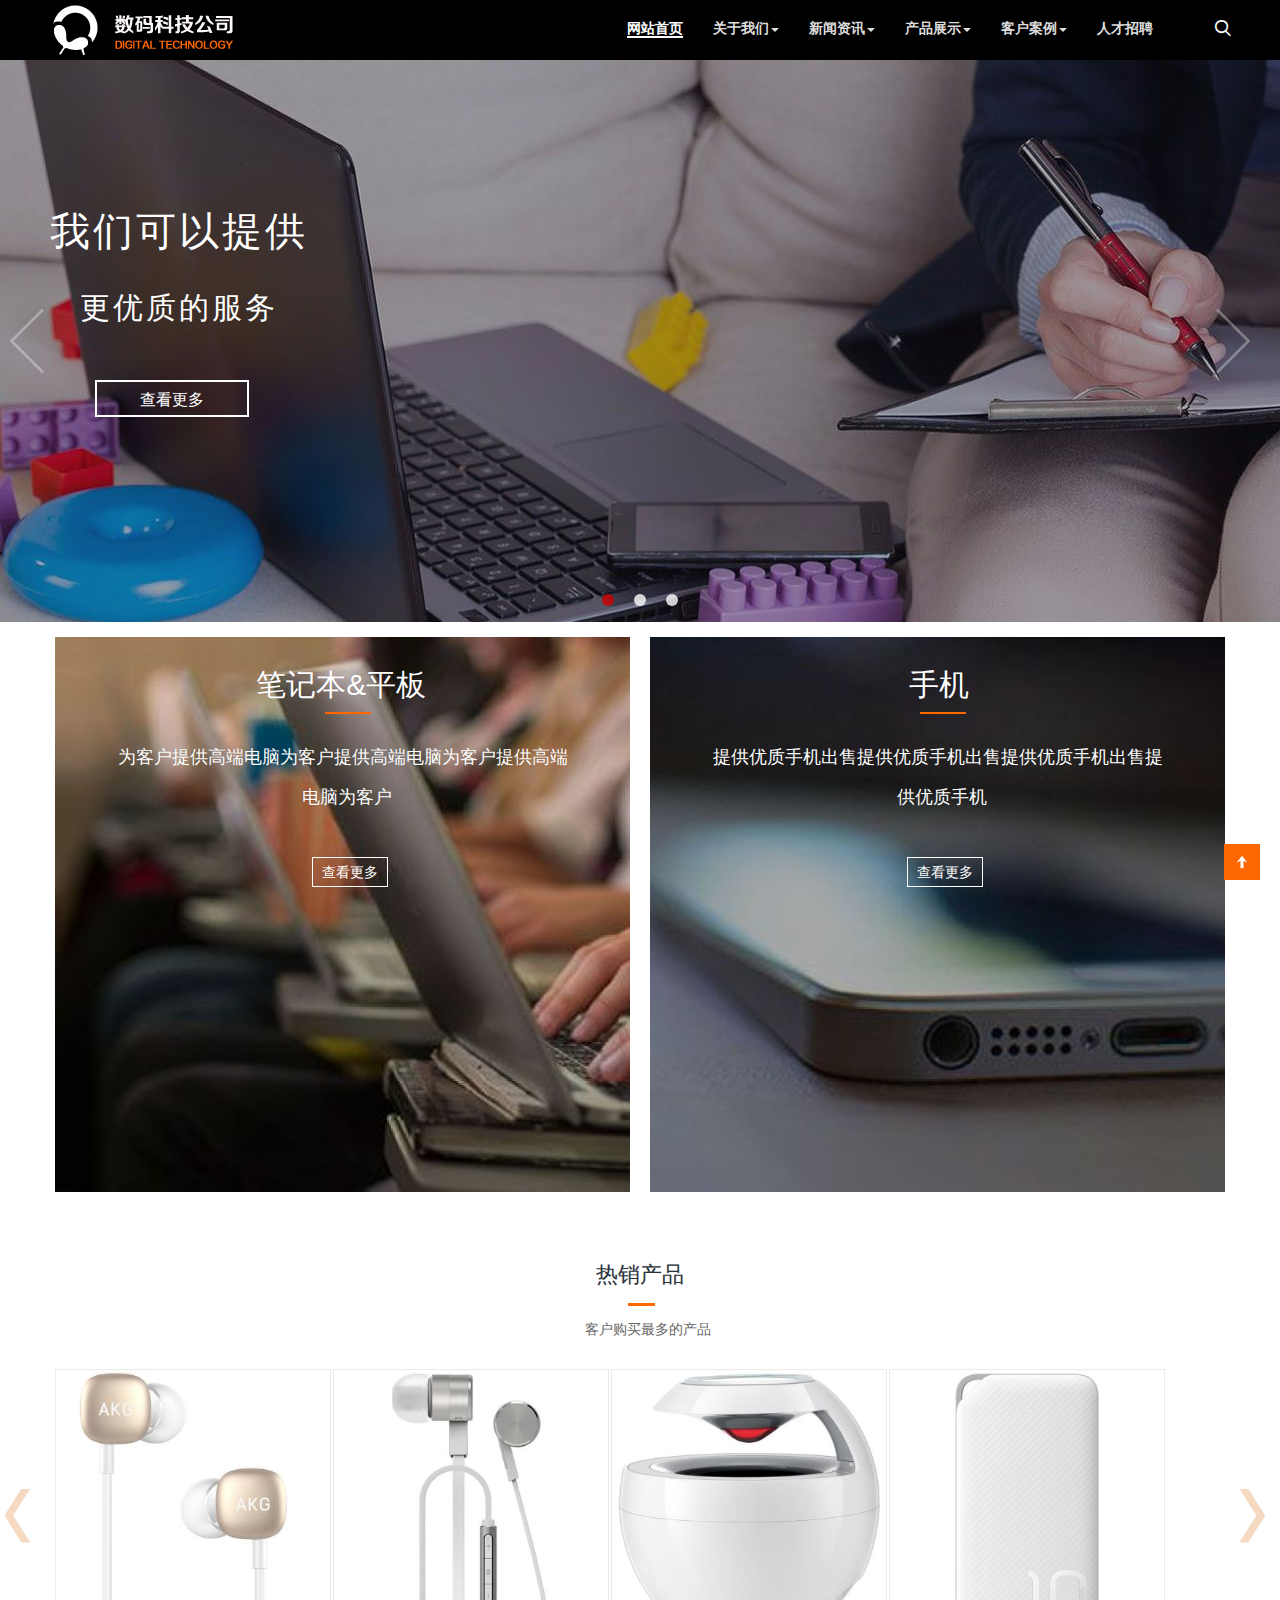
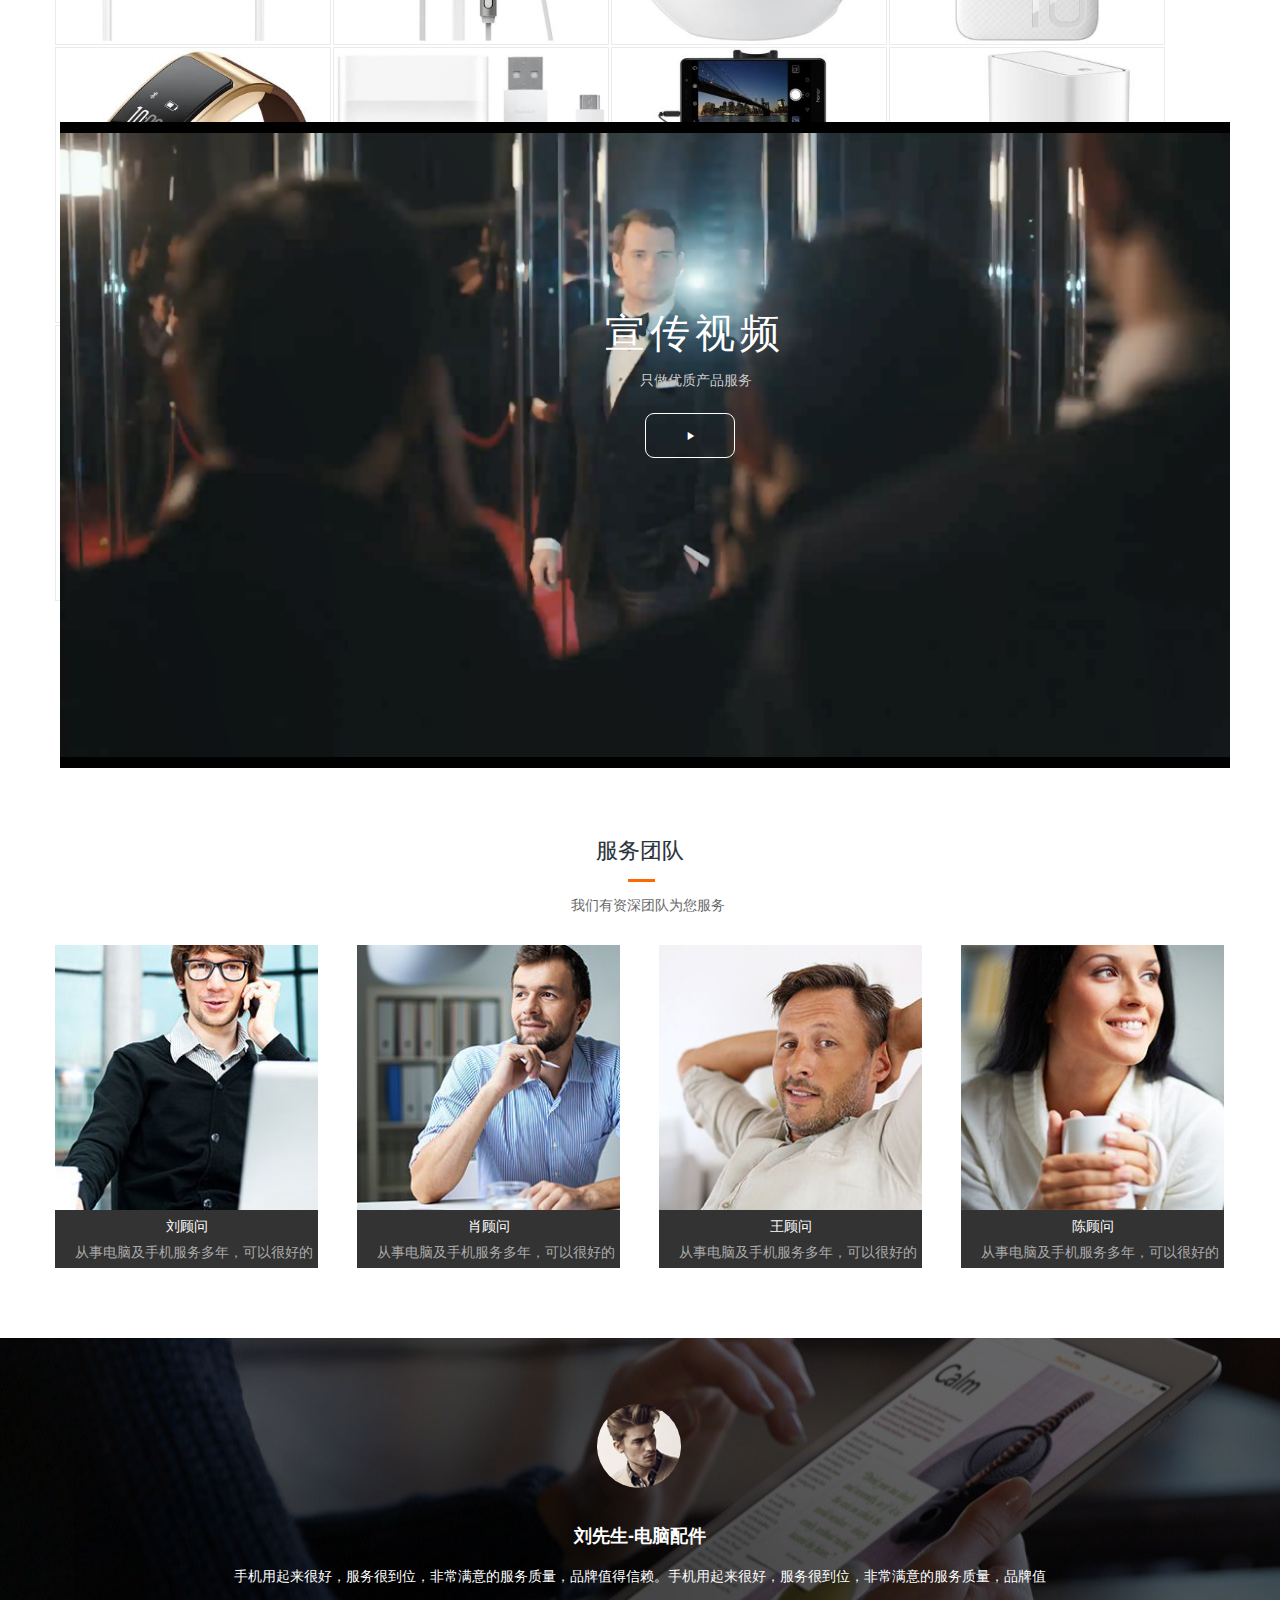
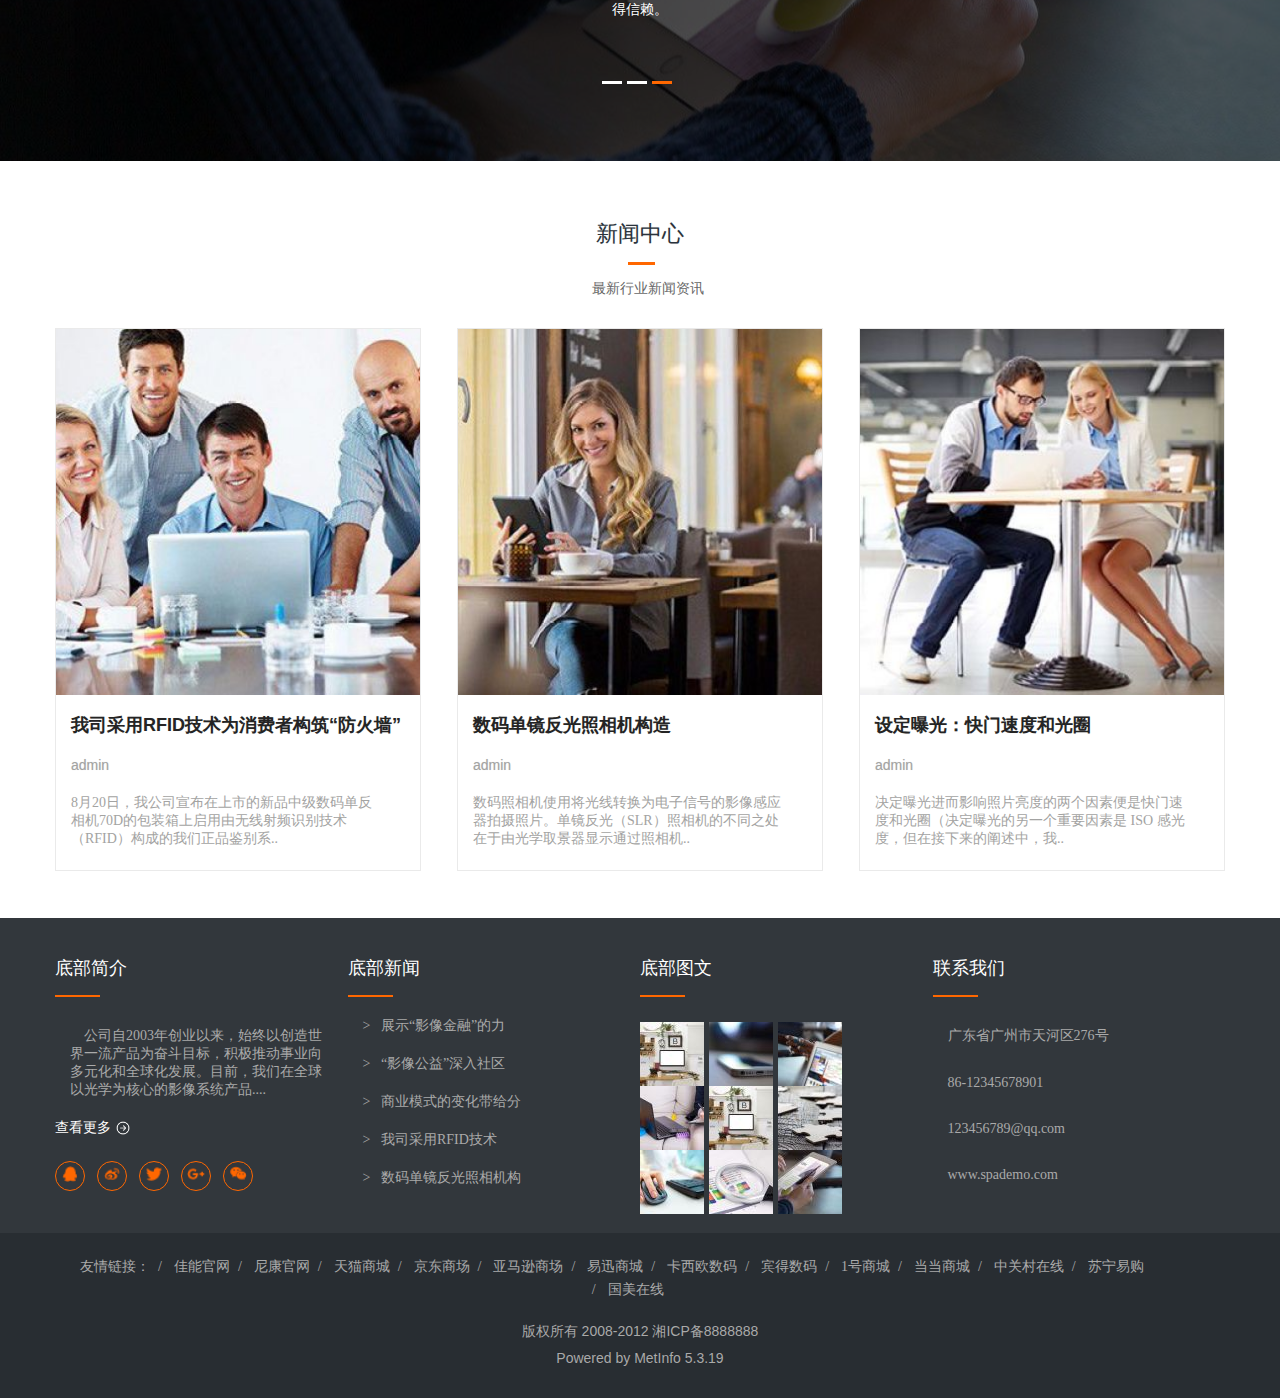
<file: index.html>
<!DOCTYPE html>
<html>
	<head>
		<meta charset="UTF-8">
		<title>数码科技公司</title>
		<link rel="stylesheet" type="text/css" href="css/reset.css"/>
		<link rel="stylesheet" type="text/css" href="css/index.css"/>
		<link rel="stylesheet" type="text/css" href="css/banner.css"/>
		<link rel="stylesheet" type="text/css" href="css/animate.css"/>
		<link href="css/video-js.css" rel="stylesheet">
		
   		<!--<script src="js/index.js"></script>-->
	</head>
	<script src="js/jquery.min.js"></script>
	<body style="overflow:-Scroll;overflow-x:hidden;overflow-y:hidden;user-select: none;">
		<!--头部-->
		<div id="header"></div>
		<!--轮播图-->
		<div class="content" style="width:100%;height:562px;overflow:hidden;">
			<div id="slider">
				<a href="#">
					<img src="images/banner1.jpg"/>
					<h1 class="word animated bounceInLeft">我们可以提供</h1>
					<h2 class="word1 animated bounceInRight">更优质的服务</h2>
					<p class="word2 animated bounceInUp">查看更多</p>
				</a>
				<a href="#">
					<img src="images/banner2.jpg"/>
					<h1 class="animated bounceInLeft">我们可以提供</h1>
					<h2 class="animated bounceInRight">更优质的服务</h2>
					<p style="left: 43%;" class="animated bounceInUp">查看更多</p>
				</a>
				<a href="#">
					<img src="images/banner3.jpg"/>
					<h1 class="word animated bounceInLeft">我们可以提供</h1>
					<h2 class="word1 animated bounceInRight">更优质的服务</h2>
					<p class="word2 animated bounceInUp">查看更多</p>
				</a>
			</div>
		</div>
		<!--banbot-->
		<div class="banbot">
			<div class="botimg">
				<ul>
					<li style="float: left;">
						<img src="images/1477671609.jpg" title="笔记本&平板" alt="笔记本&平板"/>
						<div class="zhezhao"></div>
						<h1>笔记本&平板</h1>
						<span></span>
						<h2>为客户提供高端电脑为客户提供高端电脑为客户提供高端</h2>
						<h3>电脑为客户</h3>
						<p>查看更多</p>
					</li>
					<li style="float: right;">
						<img src="images/1477671261.jpg" title="手机" alt="手机"/>
						<div class="zhezhao"></div>
						<h1 style="left: 45%;">手机</h1>
						<span></span>
						<h2>提供优质手机出售提供优质手机出售提供优质手机出售提</h2>
						<h3>供优质手机</h3>
						<p>查看更多</p>
					</li>
				</ul>
			</div>
		</div>
		<!--热销产品-->
		<div class="rexiaoproduct">
			<div class="botimg">
				<h1>热销产品</h1>
				<span></span>
				<p>客户购买最多的产品</p>
				<div id="rexiao"></div>
			</div>
		</div>
		<!--宣传视频-->
		<div class="shipin">
			<video id="my-video" class="video-js" controls preload="auto" width="1170" height="646"
		  		poster="images/video.png" data-setup="{}">
         		<source src="images/video.mp4" type="video/mp4">	
        	</video>
        	<h1>宣传视频</h1>
        	<h2>只做优质产品服务</h2>
		</div>
		<!--服务团队-->
		<div class="rexiaoproduct fuwuteam">
			<div class="botimg serviceteam">
				<h1>服务团队</h1>
				<span></span>
				<p>我们有资深团队为您服务</p>
				<ul>
					<li title="刘顾问">
						<div class="tupian">
							<img src="images/p01.jpg"/>
							<div class="perzhez">
								<p class="animated rotateIn">从事电脑及手机服务多年，可以很<br />好的满足用户需求，为客户提供优<br />质的服务</p>
							</div>
						</div>
						<div class="person">
							<h1>刘顾问</h1>
							<p>从事电脑及手机服务多年，可以很好的</p>
						</div>
					</li>
					<li title="肖顾问">
						<div class="tupian">
							<img src="images/p02.jpg"/>
							<div class="perzhez">
								<p class="animated rotateIn">从事电脑及手机服务多年，可以很<br />好的满足用户需求，为客户提供优<br />质的服务</p>
							</div>
						</div>
						<div class="person">
							<h1>肖顾问</h1>
							<p>从事电脑及手机服务多年，可以很好的</p>
						</div>
					</li>
					<li title="王顾问">
						<div class="tupian">
							<img src="images/p03.jpg"/>
							<div class="perzhez">
								<p class="animated rotateIn">从事电脑及手机服务多年，可以很<br />好的满足用户需求，为客户提供优<br />质的服务</p>
							</div>
						</div>
						<div class="person">
							<h1>王顾问</h1>
							<p>从事电脑及手机服务多年，可以很好的</p>
						</div>
					</li>
					<li style="margin-right: 0;" title="陈顾问">
						<div class="tupian">
							<img src="images/p04.jpg"/>
							<div class="perzhez">
								<p class="animated rotateIn">从事电脑及手机服务多年，可以很<br />好的满足用户需求，为客户提供优<br />质的服务</p>
							</div>
						</div>
						<div class="person">
							<h1>陈顾问</h1>
							<p>从事电脑及手机服务多年，可以很好的</p>
						</div>
					</li>
				</ul>
			</div>
		</div>
		<!--服务评价-->
		<div class="fuwupj">
			<div class="fuwupjyiny">
				<div class="tab1 tab">
                    <div class="content-wrap">
                		<div class="content-item current"> 
                			<div class="pingper" title="陈先生-智能手机">
                				<img src="images/1477765392.jpg"/>
                			</div>
                			<h1 class="animated fadeInLeft">陈先生-智能手机</h1>
                			<h2 class="animated fadeInRight">手机用起来很好，服务很到位，非常满意的服务质量，品牌值得信赖。手机用起来很好，服务很到位，非常满意的服务质量，品牌值<br /><br />得信赖。</h2>
                		</div>
               	 		<div class="content-item"> 
                			<div class="pingper" title="王女士-平板电脑">
                				<img src="images/1477765447.jpg"/>
                			</div>
                			<h1 class="animated fadeInLeft">王女士-平板电脑</h1>
                			<h2 class="animated fadeInRight">手机用起来很好，服务很到位，非常满意的服务质量，品牌值得信赖。手机用起来很好，服务很到位，非常满意的服务质量，品牌值<br /><br />得信赖。</h2>
                		</div>
                		<div class="content-item">
                			<div class="pingper" title="刘先生-电脑配件">
                				<img src="images/1477765446.jpg"/>
                			</div>
                			<h1 class="animated fadeInLeft">刘先生-电脑配件</h1>
                			<h2 class="animated fadeInRight">手机用起来很好，服务很到位，非常满意的服务质量，品牌值得信赖。手机用起来很好，服务很到位，非常满意的服务质量，品牌值<br /><br />得信赖。</h2>
               		 	</div>
                	</div>
             		 <ul class="tab-nav">
                		<li class="actived"> <a href="javascript:;"></a> </li>
                		<li> <a href="javascript:;"></a> </li>
                		<li> <a href="javascript:;"></a> </li>
                	</ul>
                </div>
			</div>
		</div>
		<!--新闻中心-->
		<div class="rexiaoproduct newscenter">
			<div class="botimg">
				<h1>新闻中心</h1>
				<span></span>
				<p>最新行业新闻资讯</p>
				<ul class="news">
					<li>
		                <div class="image-box">
		                    <img src="images/1477764194.jpg" alt="我司采用RFID技术为消费者构筑“防火墙”" title="我司采用RFID技术为消费者构筑“防火墙”">
		                	<div class="zhezhao" title="我司采用RFID技术为消费者构筑“防火墙”"></div>
		                </div>
		                <div class="text-desc">
		                    <h1>我司采用RFID技术为消费者构筑“防火墙”</h1>
		                    <h2>admin</h2>
		                    <p>
		                    	8月20日，我公司宣布在上市的新品中级数码单反<br />
		                    	相机70D的包装箱上启用由无线射频识别技术<br />
		                    	（RFID）构成的我们正品鉴别系..
		                    </p>
		                </div>
					</li>
					<li>
						<div class="image-box">
		                    <img src="images/1477764370.jpg" alt="数码单镜反光照相机构造" title="数码单镜反光照相机构造">
		                	<div class="zhezhao" title="数码单镜反光照相机构造"></div>
						</div>
		                <div class="text-desc">
		                    <h1>数码单镜反光照相机构造</h1>
		                    <h2>admin</h2>
		                    <p>
		                    	数码照相机使用将光线转换为电子信号的影像感应<br />
		                    	器拍摄照片。单镜反光（SLR）照相机的不同之处<br />
		                    	在于由光学取景器显示通过照相机..
		                    </p>
		                </div>
					</li>
					<li style="margin-right: 0;">
						<div class="image-box">
		                    <img src="images/1477764485.jpg" alt="设定曝光：快门速度和光圈" title="设定曝光：快门速度和光圈">
		                	<div class="zhezhao" title="设定曝光：快门速度和光圈"></div>
						</div>
		                <div class="text-desc">
		                    <h1>设定曝光：快门速度和光圈</h1>
		                    <h2>admin</h2>
		                    <p>
		                    	决定曝光进而影响照片亮度的两个因素便是快门速<br />
		                    	度和光圈（决定曝光的另一个重要因素是 ISO 感光<br />
		                    	度，但在接下来的阐述中，我..
		                    </p>
		                </div>
					</li>
				</ul>
			</div>
		</div>
		<!--底部-->
		<div id="footer"></div>
	</body>
	<script src="http://www.jq22.com/jquery/jquery-1.10.2.js"></script>
	<script type="text/javascript" src="js/tab.js"></script>
	<script>window.jQuery || document.write('<script src="js/jquery-1.11.0.min.js"><\/script>')</script>
	<script type="text/javascript" src="js/vmc.slider.full.min.js"></script>
	<script type="text/javascript">
		$(function(){
    		//加载头部和底部
    		$("#header").load("header.html");
    		$("#footer").load("footer.html");
    		$("#rexiao").load("rexiao.html");
			
			
			//轮播效果
			$('#slider').vmcSlider({
				width: window.innerWidth,
				height: 562,
				gridCol: 10, //网格列数，垂直水平
				gridRow: 10, //网格行数，垂直水平
				gridVertical: 20, //栅格列数，水平
				gridHorizontal: 10, //栅格行数，垂直
				autoPlay: true, //自动播放
				ascending: true,  //图片按照升序播放
				//动画效果列表
				effects: ['blindsTopLeft','blindsBottomRight', 'blindsTopLeft','blindsBottomRight'],
				ie6Tidy: false, //ie6下只保留淡入淡出效果
				random: false, //随机使用动画效果
				duration: 4000, //图片停留时长
				speed: 2000  //转场效果时长
			});
			//选项卡
			$('.tab1').tabChange({
				name: '.tab1',
				invoke: 2,
				behavior: 'click',
				effect:'fade',
				time:3000
			});
		});
	</script>
	<script src="js/video.min.js"></script> 
    <script src="http://vjs.zencdn.net/5.19/lang/zh-CN.js"></script>
</html>
</file>
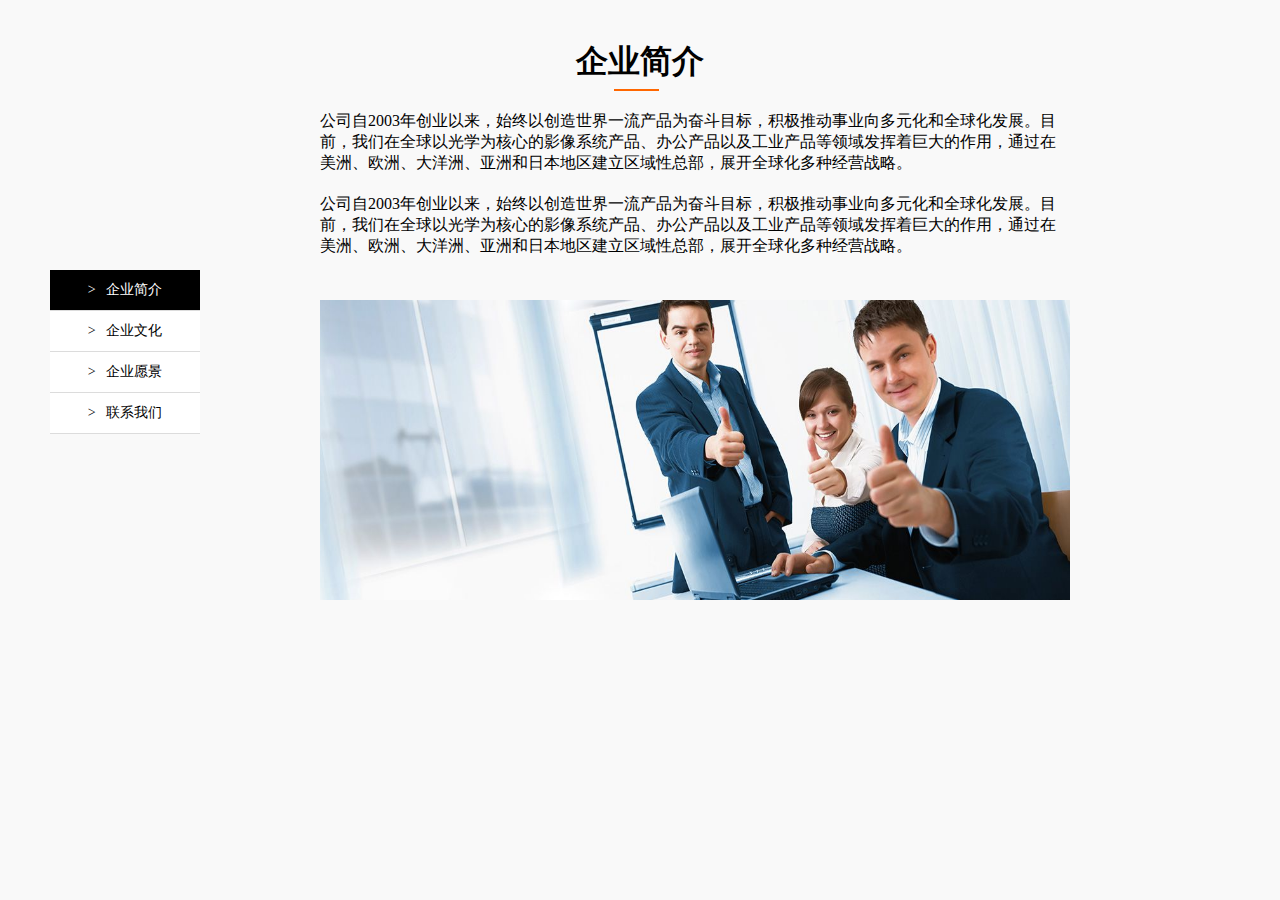
<file: aboutus.html>
<!DOCTYPE html>
<html>
	<head>
		<meta charset="utf-8">
		<meta name="viewport" content="width=device-width, initial-scale=1.0 user-scalable=no">
		<meta name="apple-mobile-web-app-capable" content="yes">
		<meta name="format-detection" content="telephone=no">
		<meta http-equiv="X-UA-Compatible" content="IE=edge">
		<meta name="renderer" content="webkit">
		<link rel="stylesheet" href="css/jsmodern.min.css">
		<title>关于我们</title>
		<style>
			ul li{
				list-style: none;
			}
			#my-nav{
				top:30%;
				left:50px;
				color:#fff;
				width:150px;
			}
			#my-nav li{
				font-size: 14px;
				background:#fff;
				text-align: center;
				color:#000;
				width:150px;
				height:40px;
				line-height: 40px;
				cursor:pointer;
				border-bottom: 1px solid gainsboro;
			}
			#my-nav li.active{
				background: black;
				color: white;
			}
			.container>div>h1{
				text-align: center;
				margin-top: 40px;
			}
			.container>div>h2{
				width: 45px;
				height: 2px;
				background: #ff6700;
				margin-left: 48%;
				margin-top: 5px;
			}
			.container>div>p{
				width: 750px;
				font-size: 16px;
				color: black;
				margin-left: 25%;
				margin-top: 20px;
			}
			.container>div>img{
				width: 750px;
				height: 300px;
				position: absolute;
				left: 25%;
				top: 300px;
			}
		</style>
		
	</head>
	<body>
		<section class="container">
	    	<div>
	    		<h1>企业简介</h1>
	    		<h2></h2>
	    		<p>
	    			公司自2003年创业以来，始终以创造世界一流产品为奋斗目标，积极推动事业向多元化和全球化发展。目前，我们在全球以光学为核心的影像系统产品、办公产品以及工业产品等领域发挥着巨大的作用，通过在美洲、欧洲、大洋洲、亚洲和日本地区建立区域性总部，展开全球化多种经营战略。
	    		</p>
	    		<p>
	    			公司自2003年创业以来，始终以创造世界一流产品为奋斗目标，积极推动事业向多元化和全球化发展。目前，我们在全球以光学为核心的影像系统产品、办公产品以及工业产品等领域发挥着巨大的作用，通过在美洲、欧洲、大洋洲、亚洲和日本地区建立区域性总部，展开全球化多种经营战略。
	    		</p>
	    		<img title="企业简介" src="images/1477803234.jpg"/>
	    	</div>
	    	<div>
	    		<h1>企业文化</h1>
	    		<h2></h2>
	    		<p>企业精神：自信、自律，自立、自强客户：为客户提供高质量和最大价值的专业化产品和服务，以真诚和实力赢得客户的理解、尊重和支持。</p>
	    		<p>员工：信任员工的努力和奉献，承认员工的成就并提供相应回报，为员工创造良好的工作环境和发展前景。</p>
	    		<p>市场：为客户降低采购成本和风险，为客户投资提供切实保障。</p>
	    		<p>发展：追求永续发展的目标，并把它建立在客户满意的基础上。</p>
	    		<p>
	    			团队精神：<br />
					在不同空间下为学习、工作、娱乐提供标准定制、功能组合、空间利用的设计解决方案，使其成为可靠的具有持续竞争优势的数码产品供应商。<br />
					明确的目标+良好的心态+正确的方法=完美的结果<br />
					是事业，不是工作；（目标）<br />
					是激情，不是热情；（心态）<br />
					是动力，不是蛮力；（方法）<br />
					是追求，不是索取。（结果）
	    		</p>
	    		<p>
	    			团队目标：<br />
					以客户为导向，是我们一切行动的准则； 明确的目标+良好的心态+正确的方法=完美的结果<br />
					客户的口碑，才是企业的金杯；<br />
					为客户创造价值，为股东创造利润，<br />
					为员工创造机会，为社会创造效益。
	    		</p>
	    	</div>
	    	<div>
	    		<h1>企业愿景</h1>
	    		<h2></h2>
	    		<img style="top: 100px;" title="企业愿景" src="images/banner3.jpg"/>
	    		<p style="margin-top: 350px;">
	    			&nbsp;&nbsp;&nbsp;&nbsp;&nbsp;&nbsp;&nbsp;品质铸就品牌，品牌造就辉煌。我们致力于打造全球最专业数码应用品牌的一流企业；积极推进数码相机技术的应用和发展。通过不断创新产品和优质服务来强化公司企业的发展，通过科学管理来优化团队的组合，不断激发员工的潜能。“数码人”坚持和谐共赢的理念，愿与海内我们立足于成熟产品的生产研发和更新技术，不断向更高更远的目标努力。
	    			<br /><br />
	    			&nbsp;&nbsp;&nbsp;&nbsp;&nbsp;&nbsp;&nbsp;我们知道努力实现这一目标就如攀登高峰，路途徒峭险俊。今天我们准备在第一时间登上这一高科技顶峰，就必须用务实的态度披荆斩刺，不断解决在前进道路上所遇到的难题。所幸的是我们有一支团队协作的精英队伍，我们坚信：在困难和压力面前，团结就是力量！
	    		</p>
	    	</div>
	    	<div>
	    		<h1>联系我们</h1>
	    		<h2></h2>
	    		<img title="联系我们" style="width: 450px;height:360px;left:45%;top: 120px;" src="images/pinpai8.jpg"/>
	    		<p style="margin-top: 50px;">地    址:长沙市开福区芙蓉中路2段  </p><br />
	    		<p>公司总机：0731—88888888 </p><br />
	    		<p>OEM 电话：0731—88888888  </p><br />
	    		<p>升级服务：0731—88888888 </p><br />
	    		<p>网    址:   shumazhaom@163.com</p><br />
	    		<p>技术支持：support@shuma.com</p><br />
	    	</div>
    	</section>
    	<ul id="my-nav">
    		<li>>&nbsp;&nbsp;&nbsp;企业简介</li>
    		<li>>&nbsp;&nbsp;&nbsp;企业文化</li>
    		<li>>&nbsp;&nbsp;&nbsp;企业愿景</li>
    		<li>>&nbsp;&nbsp;&nbsp;联系我们</li>
    	</ul>
	</body>
<!-- 	<script src="http://www.jq22.com/jquery/jquery-1.10.2.js"></script> -->
	<script src="js/jquery.min.js"></script>
		<script src="js/jsmodern.min.js"></script>
		<script>
			$(function () {
				// 调用 jsModern 的 fullPage 组件方法
				// 使用自定义导航按钮
				// 进行沿 x 轴的横向滑动
				jsModern.fullPage({
			      	navigation: "#my-nav",
			        background: ['#F9F9F9', '#F9F9F9', '#F9F9F9', '#F9F9F9'],
			        axis: "x",
      			});
			});
		</script>
</html>
</file>
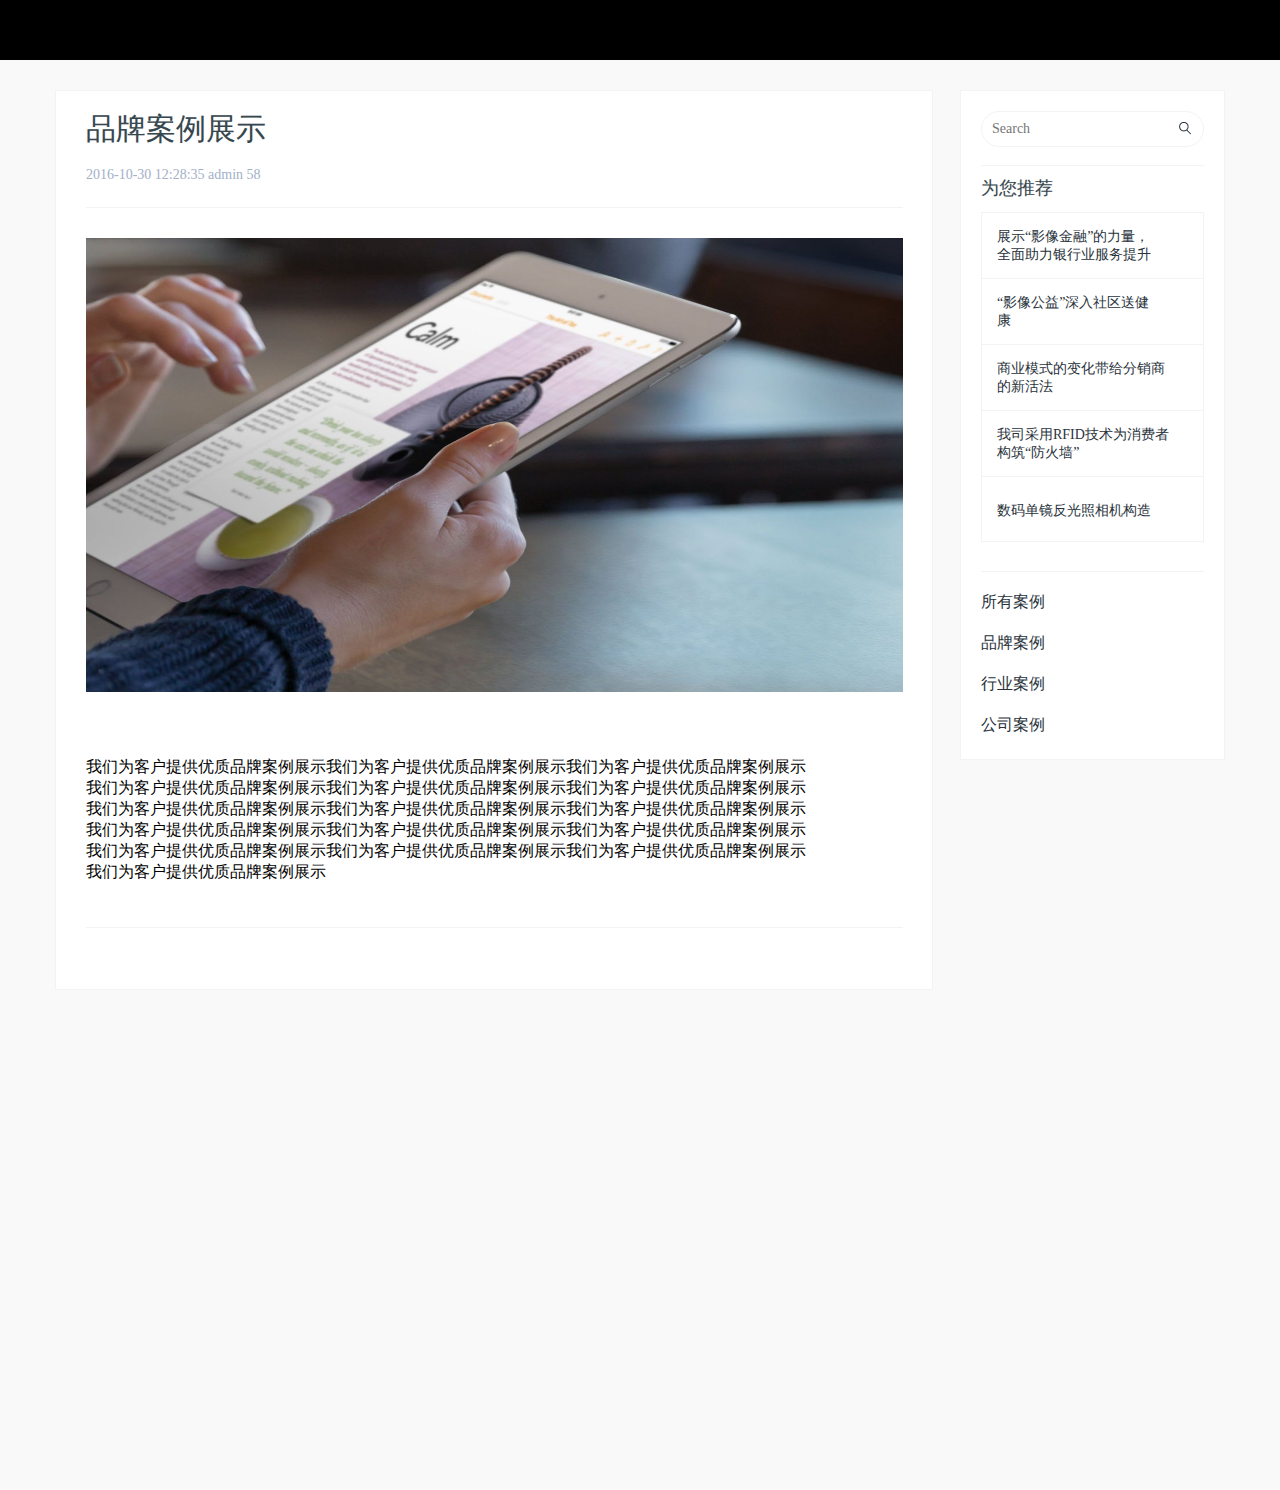
<file: anlizhanshi.html>
<!DOCTYPE html>
<html>
	<head>
		<meta charset="UTF-8">
		<title>品牌案例展示</title>
		<link rel="stylesheet" type="text/css" href="css/reset.css"/>
		<link rel="stylesheet" type="text/css" href="css/anlizhanshi.css"/>
		<script src="http://www.jq22.com/jquery/1.4.4/jquery.min.js"></script>
		<script type="text/javascript" src="js/picbox.js"></script>
	</head>
	<body>
		<!--头部-->
		<div id="header"></div>
		<!--内容-->
		<div class="anlishow">
			<div class="inner">
				<div class="anlishowl">
					<h1>品牌案例展示</h1>
					<p>2016-10-30 12:28:35 admin 58</p>
					<h2></h2>
					<div class="tup">
						<p><a href="images/big1.jpg" rel="lightbox">
							<img src="images/big1.jpg" />
						</a></p>
					</div>
					<div class="wenzi">
						<p>
							我们为客户提供优质品牌案例展示我们为客户提供优质品牌案例展示我们为客户提供优质品牌案例展示<br />
							我们为客户提供优质品牌案例展示我们为客户提供优质品牌案例展示我们为客户提供优质品牌案例展示<br />
							我们为客户提供优质品牌案例展示我们为客户提供优质品牌案例展示我们为客户提供优质品牌案例展示<br />
							我们为客户提供优质品牌案例展示我们为客户提供优质品牌案例展示我们为客户提供优质品牌案例展示<br />
							我们为客户提供优质品牌案例展示我们为客户提供优质品牌案例展示我们为客户提供优质品牌案例展示<br />
							我们为客户提供优质品牌案例展示
						</p>
					</div>
					<h2 style="margin-top: 20px;"></h2>
				</div>
				<div class="anlishowr">
					<input type="search" class="sear" placeholder="Search">
					<input type="button" id="btn"/>
					<h2></h2>
					<h1>为您推荐</h1>
					<ul>
						<li>
							<p>展示“影像金融”的力量，<br />全面助力银行业服务提升</p>
						</li>
						<li>
							<p>“影像公益”深入社区送健<br />康</p>
						</li>
						<li>
							<p>商业模式的变化带给分销商<br />的新活法</p>
						</li>
						<li>
							<p>我司采用RFID技术为消费者<br />构筑“防火墙”</p>
						</li>
						<li>
							<p style="margin-top: 25px;">数码单镜反光照相机构造</p>
						</li>
					</ul>
					<h2 style="margin-top: 20px;"></h2>
					<div class="anli">
						<p>所有案例</p>
						<p>品牌案例</p>
						<p>行业案例</p>
						<p>公司案例</p>
					</div>
				</div>
			</div>
		</div>
		<!--底部-->
		<div id="footer"></div>
	</body>
	<script type="text/javascript">
		$(function () {
    		//加载头部和底部
    		$("#header").load("header.html");
    		$("#footer").load("footer.html");
		})
	</script>
</html>
</file>
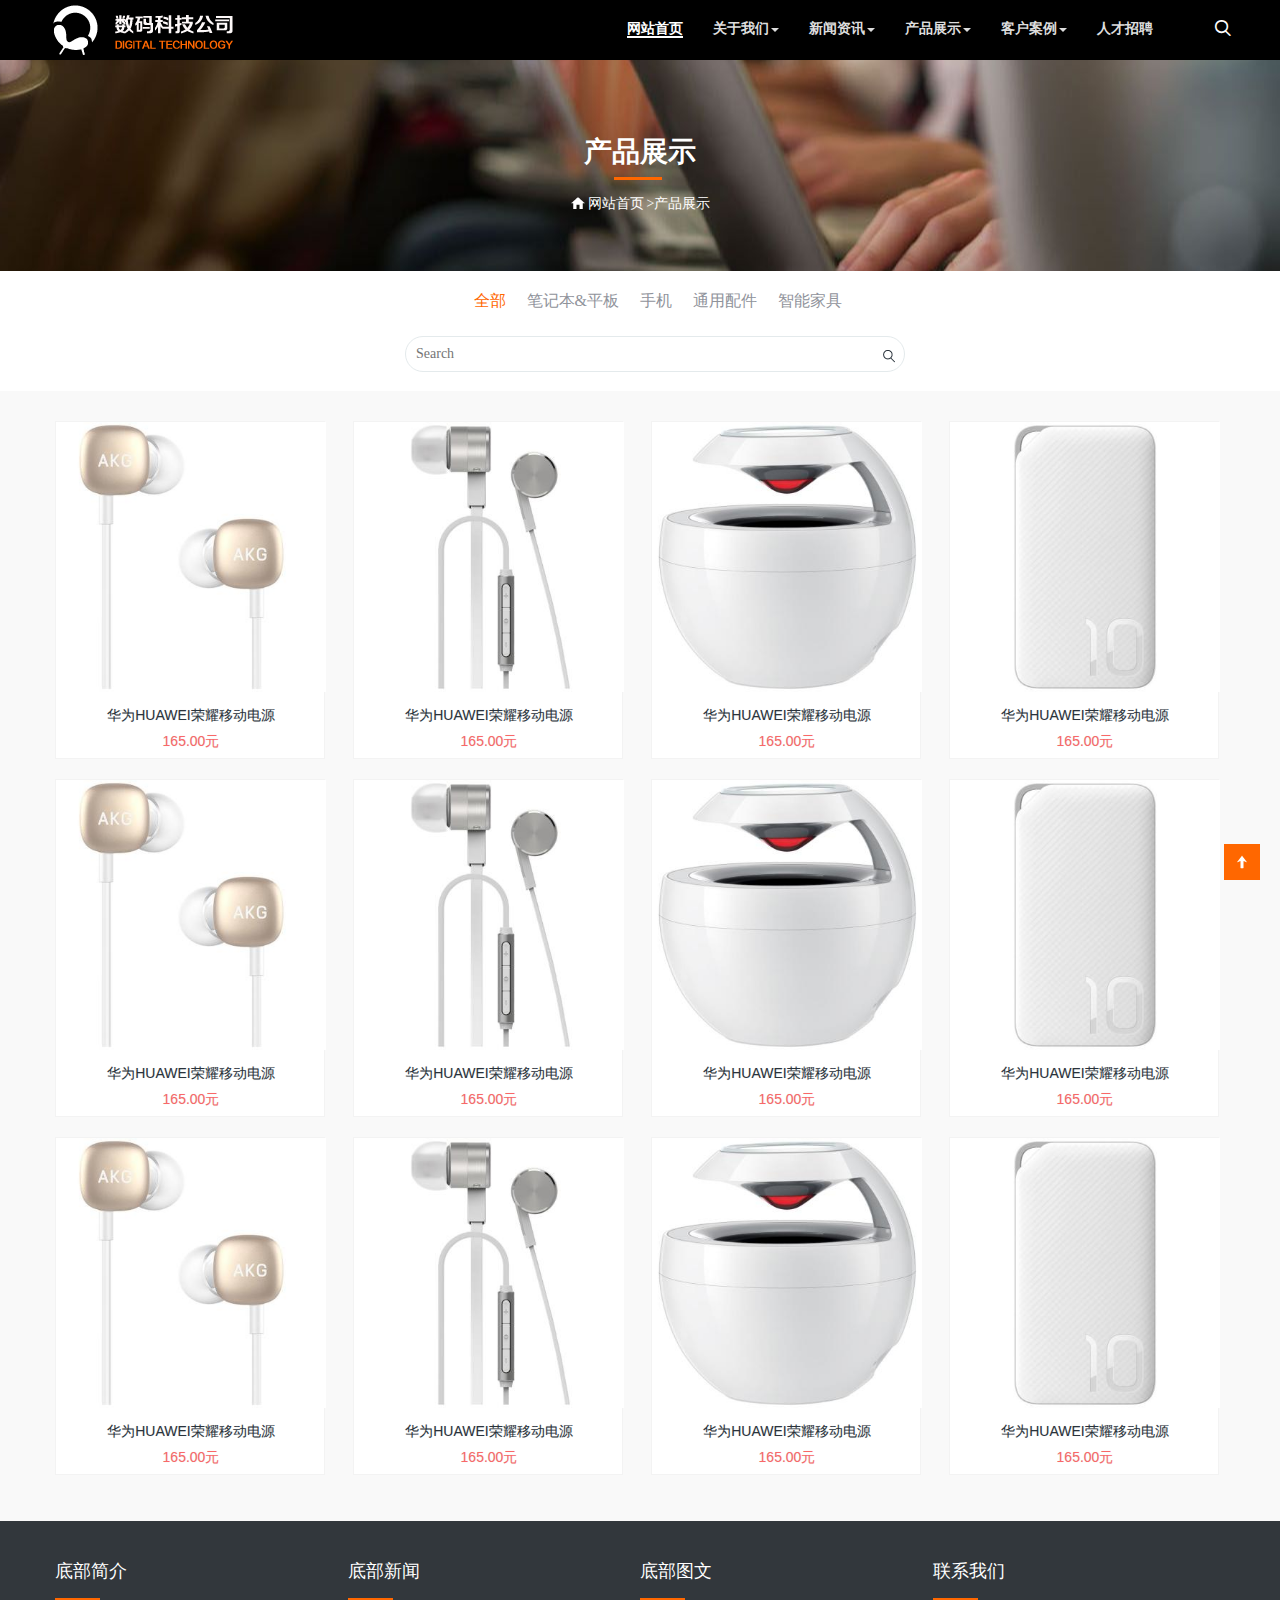
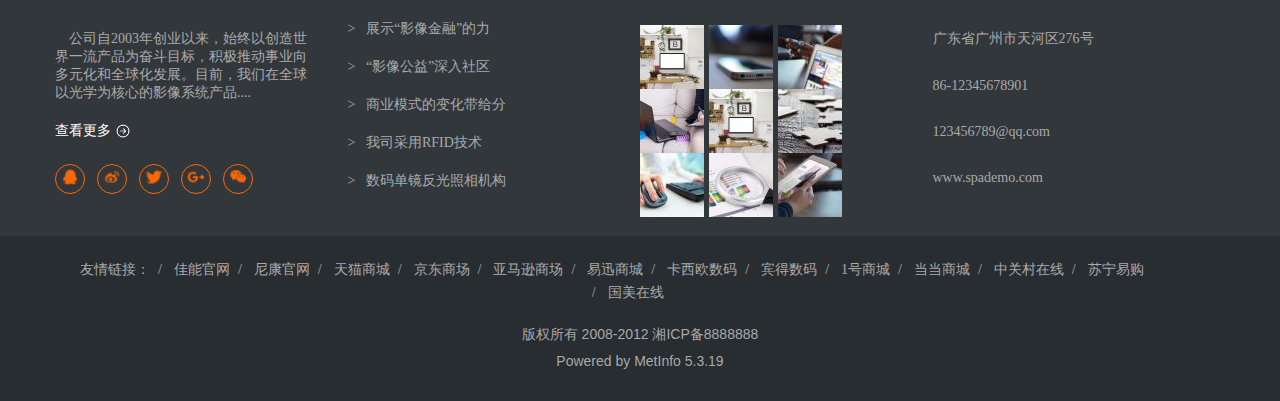
<file: chanpinzhanshi.html>
<!DOCTYPE html>
<html>
	<head>
		<meta charset="UTF-8">
		<title>产品展示</title>
		<link rel="stylesheet" type="text/css" href="css/reset.css"/>
		<link rel="stylesheet" type="text/css" href="css/chanpinzhanshi.css"/>
		<script src="js/jquery-1.12.4.js"></script>
		<script src="js/jquery.min.js"></script>
		<script type="text/javascript">
			$(function(){
				$("#pinzhong").find('li').click(function(){
					$('.tupian').find('ul').hide().eq($(this).index()).show();
					$('#pinzhong').find('li').removeClass("active").eq($(this).index()).addClass("active")
				});
			})
		</script>
	</head>
	<body>
		<!--头部-->
		<div id="header"></div>
		<!--内容-->
		<div class="anli">
			<h1>产品展示</h1>
			<span></span>
			<p>
				<span title="网站首页"><img src="images/fangzi.png"/>网站首页</span>
				<span>>产品展示</span>
			</p>
		</div>
		<div class="caidan">
			<ul id="pinzhong">
				<li class="active">全部</li>
				<li title="笔记本&平板">笔记本&平板</li>
				<li title="手机">手机</li>
				<li title="通用配件">通用配件</li>
				<li title="智能家具">智能家具</li>
			</ul>
			<div class="sousuo">
				<input type="search" class="sear" placeholder="Search">
				<input type="button" id="btn"/>
			</div>
		</div>
		<div class="tupian">
			<div class="inner">
				<ul style="display: block;height: 1130px;">
					<li>
						<div class="top">
							<img title="华为HUAWEI荣耀移动电源" src="images/tu1.jpg"/>
							<div title="华为HUAWEI荣耀移动电源" class="zhezhao">+</div>
						</div>
						<div class="bottom">
							<h1>华为HUAWEI荣耀移动电源</h1>
							<h2>165.00元</h2>
						</div>
					</li>
					<li>
						<div class="top">
							<img title="华为HUAWEI荣耀移动电源" src="images/tu2.jpg"/>
							<div title="华为HUAWEI荣耀移动电源" class="zhezhao">+</div>
						</div>
						<div class="bottom">
							<h1>华为HUAWEI荣耀移动电源</h1>
							<h2>165.00元</h2>
						</div>
					</li>
					<li>
						<div class="top">
							<img title="华为HUAWEI荣耀移动电源" src="images/tu3.jpg"/>
							<div title="华为HUAWEI荣耀移动电源" class="zhezhao">+</div>
						</div>
						<div class="bottom">
							<h1>华为HUAWEI荣耀移动电源</h1>
							<h2>165.00元</h2>
						</div>
					</li>
					<li style="margin-right: 0;">
						<div class="top">
							<img title="华为HUAWEI荣耀移动电源" src="images/tu4.jpg"/>
							<div title="华为HUAWEI荣耀移动电源" class="zhezhao">+</div>
						</div>
						<div class="bottom">
							<h1>华为HUAWEI荣耀移动电源</h1>
							<h2>165.00元</h2>
						</div>
					</li>
					<li>
						<div class="top">
							<img title="华为HUAWEI荣耀移动电源" src="images/tu1.jpg"/>
							<div title="华为HUAWEI荣耀移动电源" class="zhezhao">+</div>
						</div>
						<div class="bottom">
							<h1>华为HUAWEI荣耀移动电源</h1>
							<h2>165.00元</h2>
						</div>
					</li>
					<li>
						<div class="top">
							<img title="华为HUAWEI荣耀移动电源" src="images/tu2.jpg"/>
							<div title="华为HUAWEI荣耀移动电源" class="zhezhao">+</div>
						</div>
						<div class="bottom">
							<h1>华为HUAWEI荣耀移动电源</h1>
							<h2>165.00元</h2>
						</div>
					</li>
					<li>
						<div class="top">
							<img title="华为HUAWEI荣耀移动电源" src="images/tu3.jpg"/>
							<div title="华为HUAWEI荣耀移动电源" class="zhezhao">+</div>
						</div>
						<div class="bottom">
							<h1>华为HUAWEI荣耀移动电源</h1>
							<h2>165.00元</h2>
						</div>
					</li>
					<li style="margin-right: 0;">
						<div class="top">
							<img title="华为HUAWEI荣耀移动电源" src="images/tu4.jpg"/>
							<div title="华为HUAWEI荣耀移动电源" class="zhezhao">+</div>
						</div>
						<div class="bottom">
							<h1>华为HUAWEI荣耀移动电源</h1>
							<h2>165.00元</h2>
						</div>
					</li><li>
						<div class="top">
							<img title="华为HUAWEI荣耀移动电源" src="images/tu1.jpg"/>
							<div title="华为HUAWEI荣耀移动电源" class="zhezhao">+</div>
						</div>
						<div class="bottom">
							<h1>华为HUAWEI荣耀移动电源</h1>
							<h2>165.00元</h2>
						</div>
					</li>
					<li>
						<div class="top">
							<img title="华为HUAWEI荣耀移动电源" src="images/tu2.jpg"/>
							<div title="华为HUAWEI荣耀移动电源" class="zhezhao">+</div>
						</div>
						<div class="bottom">
							<h1>华为HUAWEI荣耀移动电源</h1>
							<h2>165.00元</h2>
						</div>
					</li>
					<li>
						<div class="top">
							<img title="华为HUAWEI荣耀移动电源" src="images/tu3.jpg"/>
							<div title="华为HUAWEI荣耀移动电源" class="zhezhao">+</div>
						</div>
						<div class="bottom">
							<h1>华为HUAWEI荣耀移动电源</h1>
							<h2>165.00元</h2>
						</div>
					</li>
					<li style="margin-right: 0;">
						<div class="top">
							<img title="华为HUAWEI荣耀移动电源" src="images/tu4.jpg"/>
							<div title="华为HUAWEI荣耀移动电源" class="zhezhao">+</div>
						</div>
						<div class="bottom">
							<h1>华为HUAWEI荣耀移动电源</h1>
							<h2>165.00元</h2>
						</div>
					</li>
				</ul>
				<ul style="height: 780px;">
					<li>
						<div class="top">
							<img title="华为HUAWEI荣耀移动电源" src="images/tu5.jpg"/>
							<div title="华为HUAWEI荣耀移动电源" class="zhezhao">+</div>
						</div>
						<div class="bottom">
							<h1>华为HUAWEI荣耀移动电源</h1>
							<h2>165.00元</h2>
						</div>
					</li>
					<li>
						<div class="top">
							<img title="华为HUAWEI荣耀移动电源" src="images/tu6.jpg"/>
							<div title="华为HUAWEI荣耀移动电源" class="zhezhao">+</div>
						</div>
						<div class="bottom">
							<h1>华为HUAWEI荣耀移动电源</h1>
							<h2>165.00元</h2>
						</div>
					</li>
					<li>
						<div class="top">
							<img title="华为HUAWEI荣耀移动电源" src="images/tu7.jpg"/>
							<div title="华为HUAWEI荣耀移动电源" class="zhezhao">+</div>
						</div>
						<div class="bottom">
							<h1>华为HUAWEI荣耀移动电源</h1>
							<h2>165.00元</h2>
						</div>
					</li>
					<li style="margin-right: 0;">
						<div class="top">
							<img title="华为HUAWEI荣耀移动电源" src="images/tu8.jpg"/>
							<div title="华为HUAWEI荣耀移动电源" class="zhezhao">+</div>
						</div>
						<div class="bottom">
							<h1>华为HUAWEI荣耀移动电源</h1>
							<h2>165.00元</h2>
						</div>
					</li>
					<li>
						<div class="top">
							<img title="华为HUAWEI荣耀移动电源" src="images/tu9.jpg"/>
							<div title="华为HUAWEI荣耀移动电源" class="zhezhao">+</div>
						</div>
						<div class="bottom">
							<h1>华为HUAWEI荣耀移动电源</h1>
							<h2>165.00元</h2>
						</div>
					</li>
					<li>
						<div class="top">
							<img title="华为HUAWEI荣耀移动电源" src="images/tu8.jpg"/>
							<div title="华为HUAWEI荣耀移动电源" class="zhezhao">+</div>
						</div>
						<div class="bottom">
							<h1>华为HUAWEI荣耀移动电源</h1>
							<h2>165.00元</h2>
						</div>
					</li>
					<li>
						<div class="top">
							<img title="华为HUAWEI荣耀移动电源" src="images/tu7.jpg"/>
							<div title="华为HUAWEI荣耀移动电源" class="zhezhao">+</div>
						</div>
						<div class="bottom">
							<h1>华为HUAWEI荣耀移动电源</h1>
							<h2>165.00元</h2>
						</div>
					</li>
					<li style="margin-right: 0;">
						<div class="top">
							<img title="华为HUAWEI荣耀移动电源" src="images/tu6.jpg"/>
							<div title="华为HUAWEI荣耀移动电源" class="zhezhao">+</div>
						</div>
						<div class="bottom">
							<h1>华为HUAWEI荣耀移动电源</h1>
							<h2>165.00元</h2>
						</div>
					</li>
				</ul>
				<ul style="height: 420px;">
					<li>
						<div class="top">
							<img title="华为HUAWEI荣耀移动电源" src="images/phone4.jpg"/>
							<div title="华为HUAWEI荣耀移动电源" class="zhezhao">+</div>
						</div>
						<div class="bottom">
							<h1>华为HUAWEI荣耀移动电源</h1>
							<h2>165.00元</h2>
						</div>
					</li>
					<li>
						<div class="top">
							<img title="华为HUAWEI荣耀移动电源" src="images/phone3.jpg"/>
							<div title="华为HUAWEI荣耀移动电源" class="zhezhao">+</div>
						</div>
						<div class="bottom">
							<h1>华为HUAWEI荣耀移动电源</h1>
							<h2>165.00元</h2>
						</div>
					</li>
					<li>
						<div class="top">
							<img title="华为HUAWEI荣耀移动电源" src="images/phone2.jpg"/>
							<div title="华为HUAWEI荣耀移动电源" class="zhezhao">+</div>
						</div>
						<div class="bottom">
							<h1>华为HUAWEI荣耀移动电源</h1>
							<h2>165.00元</h2>
						</div>
					</li>
					<li style="margin-right: 0;">
						<div class="top">
							<img title="华为HUAWEI荣耀移动电源" src="images/phone1.jpg"/>
							<div title="华为HUAWEI荣耀移动电源" class="zhezhao">+</div>
						</div>
						<div class="bottom">
							<h1>华为HUAWEI荣耀移动电源</h1>
							<h2>165.00元</h2>
						</div>
					</li>
				</ul>
				<ul style="height: 780px;">
					<li>
						<div class="top">
							<img title="华为HUAWEI荣耀移动电源" src="images/tu5.jpg"/>
							<div title="华为HUAWEI荣耀移动电源" class="zhezhao">+</div>
						</div>
						<div class="bottom">
							<h1>华为HUAWEI荣耀移动电源</h1>
							<h2>165.00元</h2>
						</div>
					</li>
					<li>
						<div class="top">
							<img title="华为HUAWEI荣耀移动电源" src="images/tu6.jpg"/>
							<div title="华为HUAWEI荣耀移动电源" class="zhezhao">+</div>
						</div>
						<div class="bottom">
							<h1>华为HUAWEI荣耀移动电源</h1>
							<h2>165.00元</h2>
						</div>
					</li>
					<li>
						<div class="top">
							<img title="华为HUAWEI荣耀移动电源" src="images/tu7.jpg"/>
							<div title="华为HUAWEI荣耀移动电源" class="zhezhao">+</div>
						</div>
						<div class="bottom">
							<h1>华为HUAWEI荣耀移动电源</h1>
							<h2>165.00元</h2>
						</div>
					</li>
					<li style="margin-right: 0;">
						<div class="top">
							<img title="华为HUAWEI荣耀移动电源" src="images/tu8.jpg"/>
							<div title="华为HUAWEI荣耀移动电源" class="zhezhao">+</div>
						</div>
						<div class="bottom">
							<h1>华为HUAWEI荣耀移动电源</h1>
							<h2>165.00元</h2>
						</div>
					</li>
					<li>
						<div class="top">
							<img title="华为HUAWEI荣耀移动电源" src="images/tu1.jpg"/>
							<div title="华为HUAWEI荣耀移动电源" class="zhezhao">+</div>
						</div>
						<div class="bottom">
							<h1>华为HUAWEI荣耀移动电源</h1>
							<h2>165.00元</h2>
						</div>
					</li>
					<li>
						<div class="top">
							<img title="华为HUAWEI荣耀移动电源" src="images/tu2.jpg"/>
							<div title="华为HUAWEI荣耀移动电源" class="zhezhao">+</div>
						</div>
						<div class="bottom">
							<h1>华为HUAWEI荣耀移动电源</h1>
							<h2>165.00元</h2>
						</div>
					</li>
					<li>
						<div class="top">
							<img title="华为HUAWEI荣耀移动电源" src="images/tu3.jpg"/>
							<div title="华为HUAWEI荣耀移动电源" class="zhezhao">+</div>
						</div>
						<div class="bottom">
							<h1>华为HUAWEI荣耀移动电源</h1>
							<h2>165.00元</h2>
						</div>
					</li>
					<li style="margin-right: 0;">
						<div class="top">
							<img title="华为HUAWEI荣耀移动电源" src="images/tu4.jpg"/>
							<div title="华为HUAWEI荣耀移动电源" class="zhezhao">+</div>
						</div>
						<div class="bottom">
							<h1>华为HUAWEI荣耀移动电源</h1>
							<h2>165.00元</h2>
						</div>
					</li>
				</ul>
				<ul style="height: 420px;">
					<li>
						<div class="top">
							<img title="华为HUAWEI荣耀移动电源" src="images/tu8.jpg"/>
							<div title="华为HUAWEI荣耀移动电源" class="zhezhao">+</div>
						</div>
						<div class="bottom">
							<h1>华为HUAWEI荣耀移动电源</h1>
							<h2>165.00元</h2>
						</div>
					</li>
				</ul>
			</div>
		</div>
		
		
		<!--底部-->
		<div id="footer"></div>
	</body>
	<script type="text/javascript">
		$(function () {
    		//加载头部和底部
    		$("#header").load("header.html");
    		$("#footer").load("footer.html");
		})
	</script>
</html>
</file>
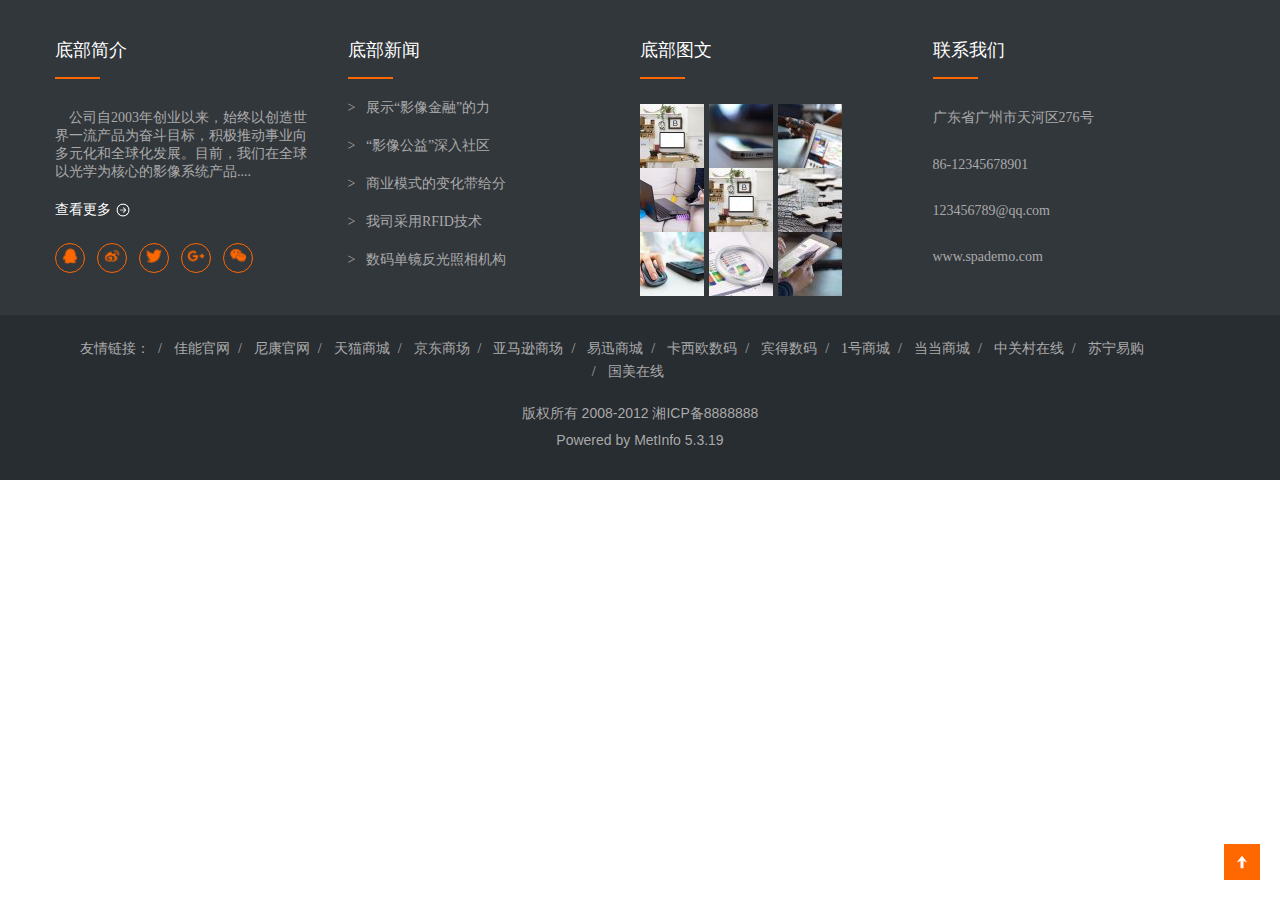
<file: footer.html>
<!DOCTYPE html>
<html>
	<head>
		<meta charset="UTF-8">
		<title></title>
		<link rel="stylesheet" type="text/css" href="css/reset.css"/>
		<link rel="stylesheet" type="text/css" href="css/footer.css"/>
	</head>
	<body>
		<footer>
			<div class="footer_1">
				<div class="inner">
					<div class="divfir">
						<h1>底部简介</h1>
						<span></span>
						<p>
							&nbsp;&nbsp;&nbsp;&nbsp;公司自2003年创业以来，始终以创造世界一流产品为奋斗目标，积极推动事业向多元化和全球化发展。目前，我们在全球以光学为核心的影像系统产品....
						</p>
						<h2 title="底部简介"><a href="#">查看更多</a><i></i></h2>
						<ul class="icons">
							<li>
								<img src="images/qq.png"/>
							</li>
							<li>
								<img src="images/weibo.png"/>
							</li>
							<li>
								<img src="images/twitter.png"/>
							</li>
							<li>
								<img src="images/google-plus.png"/>
							</li>
							<li>
								<img src="images/weixin.png"/>
							</li>
						</ul>
					</div>
					<div class="divfir divsec">
						<h1>底部新闻</h1>
						<span></span>
						<p title="展示“影像金融”的力">>&nbsp;&nbsp;&nbsp;展示“影像金融”的力</p>
						<p title="“影像公益”深入社区">>&nbsp;&nbsp;&nbsp;“影像公益”深入社区</p>
						<p title="商业模式的变化带给分">>&nbsp;&nbsp;&nbsp;商业模式的变化带给分</p>
						<p title="我司采用RFID技术">>&nbsp;&nbsp;&nbsp;我司采用RFID技术</p>
						<p title="数码单镜反光照相机构">>&nbsp;&nbsp;&nbsp;数码单镜反光照相机构</p>
					</div>
					<div class="divfir divthi">
						<h1>底部图文</h1>
						<span></span>
						<ul class="pinpai">
							<li>
								<img alt="品牌案例展示" title="品牌案例展示" src="images/1477801321.jpg"/>
								<div title="品牌案例展示"></div>
							</li>
							<li>
								<img alt="品牌案例展示" title="品牌案例展示" src="images/1477801439.jpg"/>
								<div title="品牌案例展示"></div>
							</li>
							<li>
								<img alt="品牌案例展示" title="品牌案例展示" src="images/1477801515.jpg"/>
								<div title="品牌案例展示"></div>
							</li>
							<li>
								<img alt="品牌案例展示" title="品牌案例展示" src="images/1477801523.jpg"/>
								<div title="品牌案例展示"></div>
							</li>
							<li>
								<img alt="品牌案例展示" title="品牌案例展示" src="images/1477801321.jpg"/>
								<div title="品牌案例展示"></div>
							</li>
							<li>
								<img alt="品牌案例展示" title="品牌案例展示" src="images/1477801604.jpg"/>
								<div title="品牌案例展示"></div>
							</li>
							<li>
								<img alt="品牌案例展示" title="品牌案例展示" src="images/1477802049.jpg"/>
								<div title="品牌案例展示"></div>
							</li>
							<li>
								<img alt="品牌案例展示" title="品牌案例展示" src="images/1477802080.jpg"/>
								<div title="品牌案例展示"></div>
							</li>
							<li>
								<img alt="品牌案例展示" title="品牌案例展示" src="images/1477802491.jpg"/>
								<div title="品牌案例展示"></div>
							</li>
						</ul>
					</div>
					<div class="divfir divfour">
						<h1>联系我们</h1>
						<span></span>
						<p>广东省广州市天河区276号</p>
						<p>86-12345678901</p>
						<p>123456789@qq.com</p>
						<p>www.spademo.com</p>
					</div>
				</div>
			</div>
			<div class="footer_2">
				<div class="inner">
					<ul>
						<li class="firli"><p>友情链接：</p></li>
						<li><span>/</span><p>佳能官网</p></li>
						<li><span>/</span><p>尼康官网</p></li>
						<li><span>/</span><p>天猫商城</p></li>
						<li><span>/</span><p>京东商场</p></li>
						<li><span>/</span><p>亚马逊商场</p></li>
						<li><span>/</span><p>易迅商城</p></li>
						<li><span>/</span><p>卡西欧数码</p></li>
						<li><span>/</span><p>宾得数码</p></li>
						<li><span>/</span><p>1号商城</p></li>
						<li><span>/</span><p>当当商城</p></li>
						<li><span>/</span><p>中关村在线</p></li>
						<li><span>/</span><p>苏宁易购</p></li>
						<li style="margin-left: 46%;margin-top: 5px;"><span>/</span><p>国美在线</p></li>
					</ul>
					<h2 style="margin-top: 50px;">版权所有 2008-2012 湘ICP备8888888</h2>
					<h2>Powered by MetInfo 5.3.19</h2>
				</div>
			</div>
		</footer>
		<!--返回顶部-->
		<div id="return">
			<img src="images/jiantou.png"/>	
		</div>
	</body>
	<script type="text/javascript">
		$(function () {
			$('#return').click(function () {
        		$('html,body').animate({'scrollTop':'0px'},900)
    		})
		})
	</script>
    
</html>
</file>
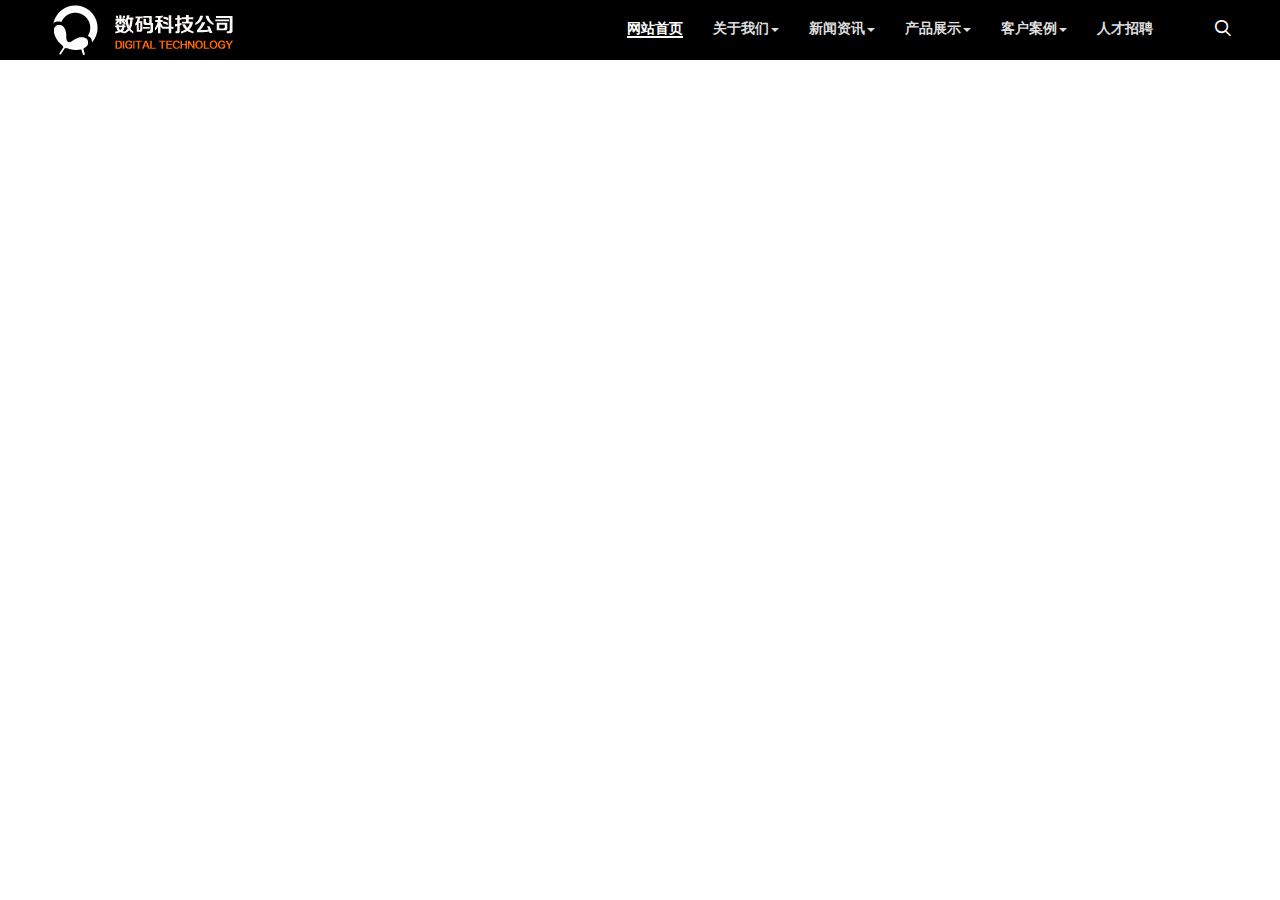
<file: header.html>
<!DOCTYPE html>
<html>
	<head>
		<meta charset="UTF-8">
		<title></title>
		<link rel="stylesheet" type="text/css" href="css/reset.css"/>
		<link rel="stylesheet" type="text/css" href="css/header.css"/>
		<link rel="stylesheet" type="text/css" href="css/iconfont.css"/>
		<link rel="stylesheet" type="text/css" href="css/modal.min.css"/>
	</head>
	<body>
		<nav id="header">
			<div class="container">
				<div class="row">
					<div class="navbar-header">
						<a href="#" class="navbar-brand" title="数码公司">
							<div class="vertical-align-middle">
								<img src="images/logo.png" alt="数码公司" title="数码公司"/>
							</div>
						</a>
					</div>
					<div style="float: left;margin-left: 375px;">
						<ul class="menu">
							<li class="wangzhan">
								<a href="index.html" title="网站首页" class="websy">网站首页</a>
							</li>
							<li>
								<a href="aboutus.html" title="关于我们">关于我们</a><span class="caret"></span>
								<ul class="ul">
									<div class="dropdown">
										<div class="dropdown_left">
											<ul>
												<li style="margin-top: 18px;"><a href="#" title="企业简介">>&nbsp;&nbsp;企业简介</a></li>
												<li><a href="#" title="企业文化">>&nbsp;&nbsp;企业文化</a></li>
												<li><a href="#" title="企业愿景">>&nbsp;&nbsp;企业愿景</a></li>
												<li><a href="#" title="联系我们">>&nbsp;&nbsp;联系我们</a></li>
											</ul>
										</div>
										<div class="dropdown_right">
											<div class="dropdown_rightimg">
												<img src="images/1477803234.jpg" alt="关于我们" title="关于我们"/>
											</div>
											<p>
												我公司南京分公司、医疗影像产品事业部的员工<br />志愿者们，著名摄影培训老师及眼科专家一行20<br />多人来到南京市
											仁恒翠竹园小区活动室，为社区<br />居民举办了以健康为主题的“影像公益社区<br />行”活动。
											</p>
										</div>
									</div>
								</ul>
							</li>
							<li>
								<a href="news.html" title="新闻资讯">新闻资讯</a><span class="caret"></span>
								<ul class="ul" style="left: -80px;">
									<div class="dropdown dropdownnews">
										<div class="dropdown_left">
											<ul>
												<li style="margin-top: 18px;"><a href="#" title="企业新闻">>&nbsp;&nbsp;企业新闻</a></li>
												<li><a href="#" title="行业动态">>&nbsp;&nbsp;行业动态</a></li>
											</ul>
										</div>
									</div>
								</ul>
							</li>
							<li>
								<a href="chanpinzhanshi.html" title="产品展示">产品展示</a><span class="caret"></span>
								<ul class="ul" style="left: -800px;">
									<div class="dropdown" style="width: 1044px;height: 322px;">
										<div class="dropdown_left">
											<ul style="margin-right: 35px;">
												<h1 style="color: #ff6700;font-size: 18px;margin-left: 25px;margin-top: 25px;cursor: pointer;">笔记本 & 平板</h1>
												<li style="margin-top: 18px;"><a href="#" title="笔记本电脑">>&nbsp;&nbsp;笔记本电脑</a></li>
												<li><a href="#" title="平板电脑">>&nbsp;&nbsp;平板电脑</a></li>
												<li><a href="#" title="一体机电脑">>&nbsp;&nbsp;一体机电脑</a></li>
												<li><a href="#" title="台式电脑">>&nbsp;&nbsp;台式电脑</a></li>
												<li><a href="#" title="二合一键盘">>&nbsp;&nbsp;二合一键盘</a></li>
												<li><a href="#" title="触控笔">>&nbsp;&nbsp;触控笔</a></li>
												<li><a href="#" title="MAT系列">>&nbsp;&nbsp;MAT系列</a></li>
											</ul>
											<ul style="margin-right: 35px;">
												<h1 style="color: #ff6700;font-size: 18px;margin-left: 25px;margin-top: 25px;cursor: pointer;">手机</h1>
												<li style="margin-top: 18px;"><a href="#" title="智能手机">>&nbsp;&nbsp;智能手机</a></li>
												<li><a href="#" title="畅玩系列">>&nbsp;&nbsp;畅玩系列</a></li>
												<li><a href="#" title="畅享系列">>&nbsp;&nbsp;畅享系列</a></li>
												<li><a href="#" title="MATE系列">>&nbsp;&nbsp;MATE系列</a></li>
												<li><a href="#" title="NOVA系列">>&nbsp;&nbsp;NOVA系列</a></li>
											</ul>
											<ul style="margin-right: 35px;">
												<h1 style="color: #ff6700;font-size: 18px;margin-left: 25px;margin-top: 25px;cursor: pointer;">通用配件</h1>
												<li style="margin-top: 18px;"><a href="#" title="耳机">>&nbsp;&nbsp;耳机</a></li>
												<li><a href="#" title="音箱">>&nbsp;&nbsp;音箱</a></li>
												<li><a href="#" title="移动电源">>&nbsp;&nbsp;移动电源</a></li>
												<li><a href="#" title="智能手表">>&nbsp;&nbsp;智能手表</a></li>
												<li><a href="#" title="手环">>&nbsp;&nbsp;手环</a></li>
												<li><a href="#" title="自拍杆">>&nbsp;&nbsp;自拍杆</a></li>
												<li><a href="#" title="充电线">>&nbsp;&nbsp;充电线</a></li>
												<li><a href="#" title="保护壳">>&nbsp;&nbsp;保护壳</a></li>
											</ul>
											<ul>
												<h1 style="color: #ff6700;font-size: 18px;margin-left: 25px;margin-top: 25px;cursor: pointer;">智能家居</h1>
												<li style="margin-top: 18px;"><a href="#" title="子母路由">>&nbsp;&nbsp;子母路由</a></li>
												<li><a href="#" title="电视盒子">>&nbsp;&nbsp;电视盒子</a></li>
												<li><a href="#" title="路由器">>&nbsp;&nbsp;路由器</a></li>
												<li><a href="#" title="电力猫">>&nbsp;&nbsp;电力猫</a></li>
												<li><a href="#" title="随行wifi">>&nbsp;&nbsp;随行wifi</a></li>
												<li><a href="#" title="HiLink生态产品">>&nbsp;&nbsp;HiLink生态产品</a></li>
											</ul>
										</div>
										<div class="dropdown_right">
											<div class="dropdown_rightimg">
												<img src="images/1477803343.jpg" alt="关于我们" title="关于我们"/>
											</div>
											<p>
												我公司南京分公司、医疗影像产品事业部的员工<br />志愿者们，著名摄影培训老师及眼科专家一行20<br />多人来到南京市
											仁恒翠竹园小区活动室，为社区<br />居民举办了以健康为主题的“影像公益社区<br />行”活动。
											</p>
										</div>
									</div>
								</ul>
							</li>
							<li>
								<a href="kehuanli.html" title="客户案例">客户案例</a><span class="caret"></span>
								<ul class="ul" style="left: -80px;">
									<div class="dropdown" style="width: 160px;height: 125px;">
										<div class="dropdown_left">
											<ul>
												<li style="margin-top: 18px;"><a href="#" title="品牌案例">>&nbsp;&nbsp;品牌案例</a></li>
												<li><a href="#" title="行业案例">>&nbsp;&nbsp;行业案例</a></li>
												<li><a href="#" title="公司案例">>&nbsp;&nbsp;公司案例</a></li>
											</ul>
										</div>
									</div>
								</ul>
							</li>
							<li style="padding-right: 0;"><a href="#" title="人才招聘">人才招聘</a></li>
						</ul>
					</div>
					<div class="pull-right">
						<ul>
							<li>
								<button id="btn"  type="button" class="btn">
									<i class="iconfont icon-sou fa"></i>
								</button>
							</li>
						</ul>
					</div>
					<!--模态框 -->
					<div style="margin-left: -250px;margin-top: 250px;" class="modal fade" id="myModal" tabindex="-1" role="dialog" aria-labelledby="myModalLabel">
  						<div class="modal-dialog" role="document">
    						<div class="modal-content" style="width: 900px;position: relative;">
      							<div class="modal-header">
        							<button type="button" class="close" data-dismiss="modal" aria-label="Close">
        								<span aria-hidden="true" style="font-size: 36px;font-weight: 500;line-height: 1;color: #000;text-shadow: none;">X</span>
        							</button>
        							<div class="container" style="height:116px;">
        								<div class="input-search" style="padding-top: 50px;">
        									<input type="text" class="form-control" placeholder="搜索" />
        									<button type="submit" class="input-search-btn">
        										<i class="iconfont icon-sou fa" style="color: #000000;"></i>
        									</button>
        								</div>
        							</div>
      							</div>
    						</div>
  						</div>
					</div>
				</div>
			</div>
		</nav>
	</body>
	<script src="js/jquery.min.js"></script>
	<script src="js/modal.min.js"></script>
	<script type="text/javascript">
		$(function(){
			//下拉菜单的显示隐藏
            $('.menu>li').each(function () {
                $(this).hover(function () {
                    $(this).find(".ul").stop().show("slow");
                }, function () {
                    $(this).find(".ul").stop().hide("slow");
                })
            })
			//模态框
			$("#btn").click(function(){
				$("#myModal").modal('show');
			})
		})
	</script>
	<script>
		var oTop = document.querySelector('#header');
		window.onscroll = function() {
				if (document.documentElement.scrollTop > 180 || document.body.scrollTop > 180) {
					oTop.style.top = '-80px';
				}else if(document.documentElement.scrollTop < 180 || document.body.scrollTop < 180){
					oTop.style.transition = 'all 0s';
					oTop.style.top = '0px';
				}
				if (document.documentElement.scrollTop > 300 || document.body.scrollTop > 300) {
					oTop.style.transition = 'all .3s';
					oTop.style.position = 'fixed';
					oTop.style.top = '0px';
					oTop.style.zIndex = '100';
				}else if(document.documentElement.scrollTop < 300 || document.body.scrollTop < 300){
					oTop.style.transition = 'all .3s';
					oTop.style.position = 'relative';
				}
			}
	</script>
</html>
</file>
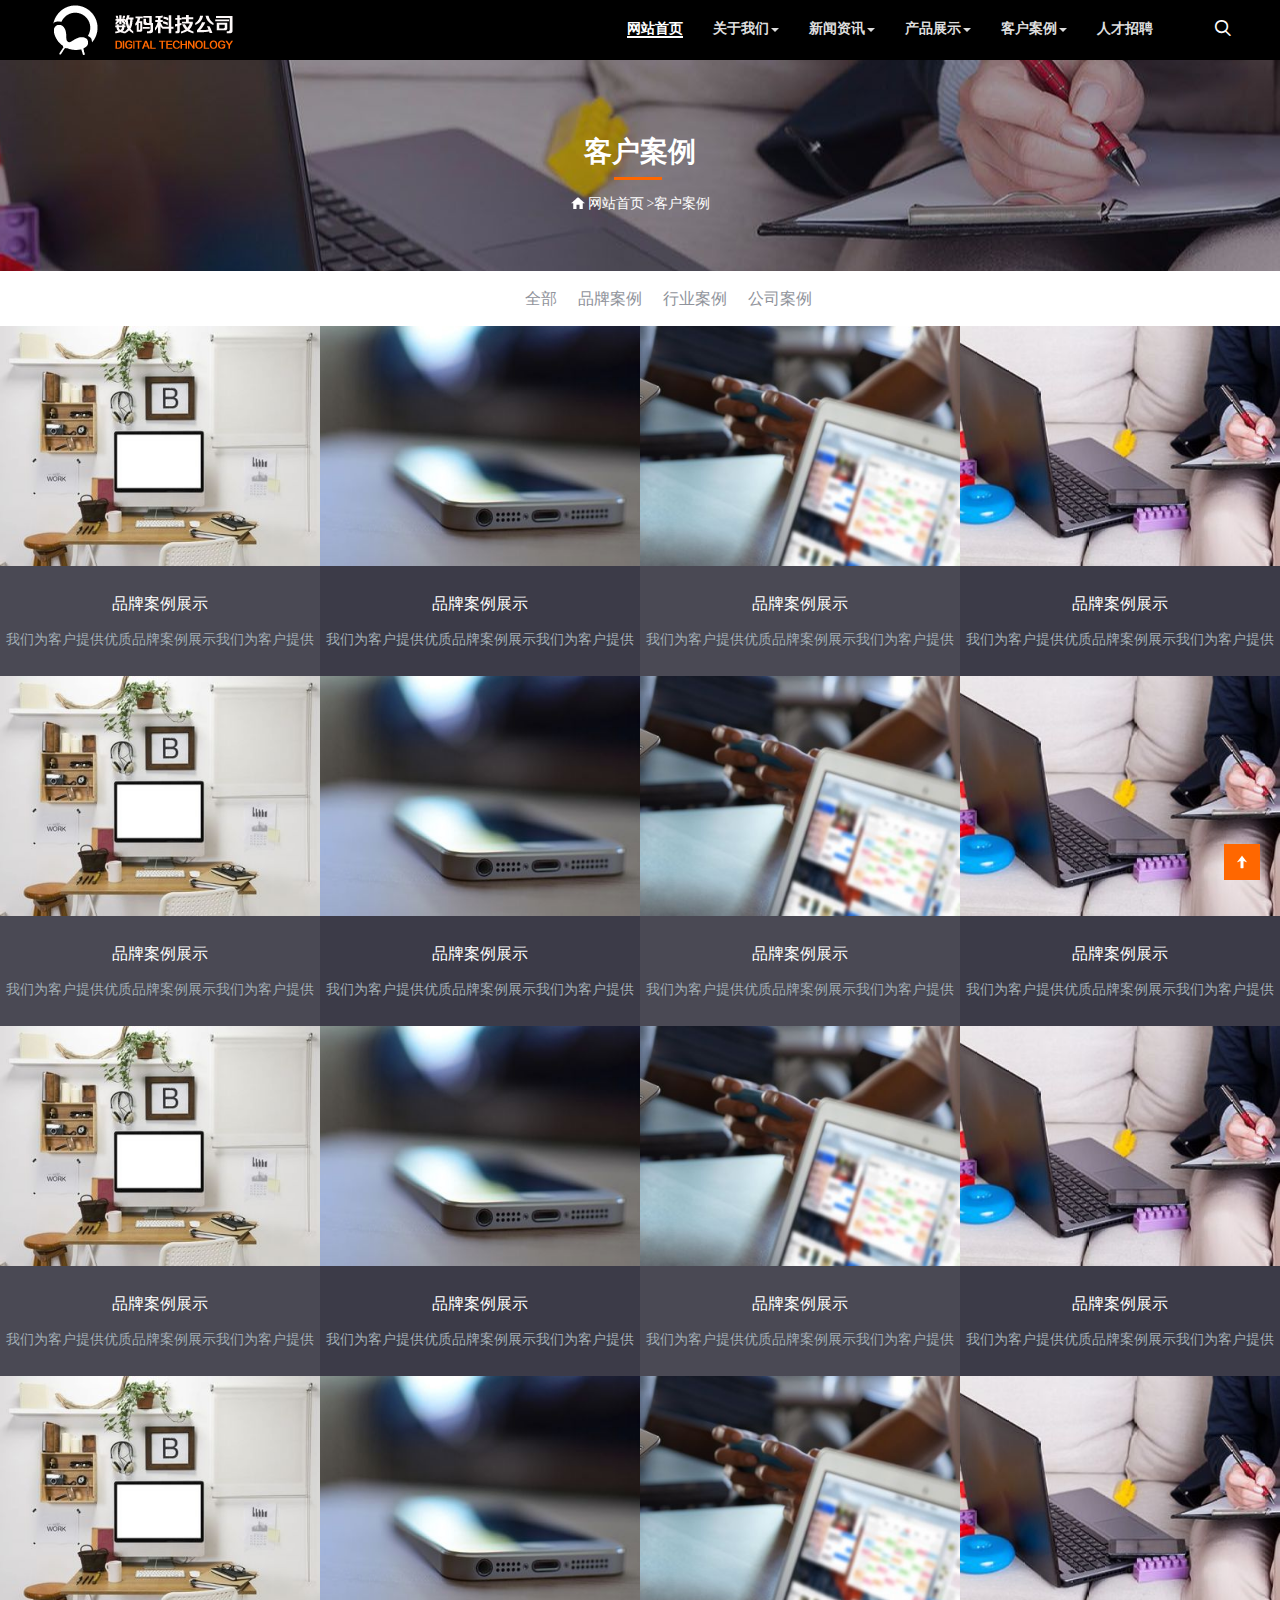
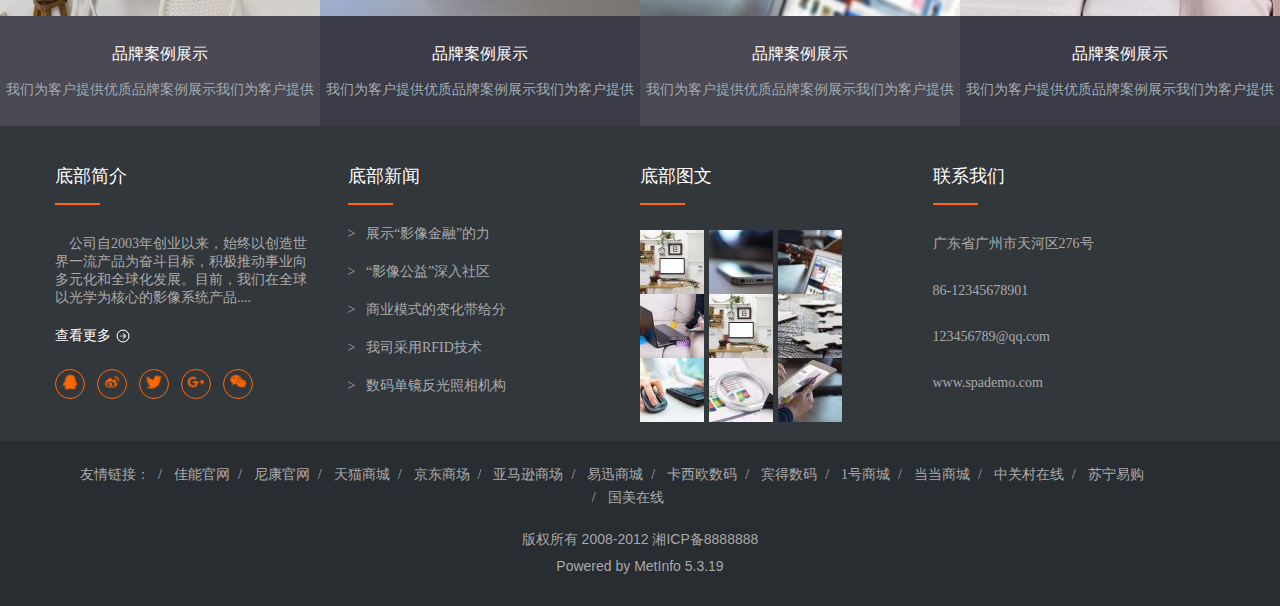
<file: kehuanli.html>
<!DOCTYPE html>
<html>
	<head>
		<meta charset="UTF-8">
		<title>客户案例</title>
		<link rel="stylesheet" type="text/css" href="css/reset.css"/>
		<link rel="stylesheet" type="text/css" href="css/kehuanli.css"/>
		<link rel="stylesheet" type="text/css" href="css/animate.css"/>
		<script src="js/jquery.min.js"></script>
		<script src="js/jquery.boxhovermodal.js"></script>
		<script>
			$(function(){
				//调用插件boxhovermodal,一个操作元素,一个参数
				//参数可以为空,默认为.box-hover-modal-m
				$(".box-hover-modal").boxhovermodal(".box-hover-modal-m");
			});
		</script>
	</head>
	<body>
		<!--头部-->
		<div id="header"></div>
		<!--内容-->
		<div class="anli">
			<h1>客户案例</h1>
			<span></span>
			<p>
				<span title="网站首页"><img src="images/fangzi.png"/>网站首页</span>
				<span>>客户案例</span>
			</p>
		</div>
		<div class="biaoti">
			<ul>
				<li title="全部">全部</li>
				<li title="品牌案例">品牌案例</li>
				<li title="行业案例">行业案例</li>
				<li title="公司案例">公司案例</li>
			</ul>
		</div>
		<ul class="container1">
			<li>
				<div class="box-hover-modal">
					<div class="box-hover-modal-con">
						<img src="images/pinpai1.jpg"/>
					</div>
					<div class="box-hover-modal-m">
						<div class="sou animated bounceInLeft" title="品牌案例展示"></div>
					</div>
				</div>
				<div class="shuoming shuoming1">
					<h1 title="品牌案例展示"onclick="javascript:window.open('anlizhanshi.html');">品牌案例展示</h1>
					<h2>我们为客户提供优质品牌案例展示我们为客户提供</h2>
				</div>
			</li>
			<li>
				<div class="box-hover-modal">
					<div class="box-hover-modal-con">
						<img src="images/pinpai2.jpg"/>
					</div>
					<div class="box-hover-modal-m">
						<div class="sou animated bounceInLeft" title="品牌案例展示"></div>
					</div>
				</div>
				<div class="shuoming shuoming2">
					<h1 title="品牌案例展示"onclick="javascript:window.open('anlizhanshi.html');">品牌案例展示</h1>
					<h2>我们为客户提供优质品牌案例展示我们为客户提供</h2>
				</div>
			</li>
			<li>
				<div class="box-hover-modal">
					<div class="box-hover-modal-con">
						<img src="images/pinpai3.jpg"/>
					</div>
					<div class="box-hover-modal-m">
						<div class="sou animated bounceInLeft" title="品牌案例展示"></div>
					</div>
				</div>
				<div class="shuoming shuoming1">
					<h1 title="品牌案例展示"onclick="javascript:window.open('anlizhanshi.html');">品牌案例展示</h1>
					<h2>我们为客户提供优质品牌案例展示我们为客户提供</h2>
				</div>
			</li>
			<li>
				<div class="box-hover-modal">
					<div class="box-hover-modal-con">
						<img src="images/pinpai4.jpg"/>
					</div>
					<div class="box-hover-modal-m">
						<div class="sou animated bounceInLeft" title="品牌案例展示"></div>
					</div>
				</div>
				<div class="shuoming shuoming2">
					<h1 title="品牌案例展示"onclick="javascript:window.open('anlizhanshi.html');">品牌案例展示</h1>
					<h2>我们为客户提供优质品牌案例展示我们为客户提供</h2>
				</div>
			</li>
			<li>
				<div class="box-hover-modal">
					<div class="box-hover-modal-con">
						<img src="images/pinpai1.jpg"/>
					</div>
					<div class="box-hover-modal-m">
						<div class="sou animated bounceInLeft" title="品牌案例展示"></div>
					</div>
				</div>
				<div class="shuoming shuoming1">
					<h1 title="品牌案例展示"onclick="javascript:window.open('anlizhanshi.html');">品牌案例展示</h1>
					<h2>我们为客户提供优质品牌案例展示我们为客户提供</h2>
				</div>
			</li>
			<li>
				<div class="box-hover-modal">
					<div class="box-hover-modal-con">
						<img src="images/pinpai2.jpg"/>
					</div>
					<div class="box-hover-modal-m">
						<div class="sou animated bounceInLeft" title="品牌案例展示"></div>
					</div>
				</div>
				<div class="shuoming shuoming2">
					<h1 title="品牌案例展示"onclick="javascript:window.open('anlizhanshi.html');">品牌案例展示</h1>
					<h2>我们为客户提供优质品牌案例展示我们为客户提供</h2>
				</div>
			</li>
			<li>
				<div class="box-hover-modal">
					<div class="box-hover-modal-con">
						<img src="images/pinpai3.jpg"/>
					</div>
					<div class="box-hover-modal-m">
						<div class="sou animated bounceInLeft" title="品牌案例展示"></div>
					</div>
				</div>
				<div class="shuoming shuoming1">
					<h1 title="品牌案例展示"onclick="javascript:window.open('anlizhanshi.html');">品牌案例展示</h1>
					<h2>我们为客户提供优质品牌案例展示我们为客户提供</h2>
				</div>
			</li>
			<li>
				<div class="box-hover-modal">
					<div class="box-hover-modal-con">
						<img src="images/pinpai4.jpg"/>
					</div>
					<div class="box-hover-modal-m">
						<div class="sou animated bounceInLeft" title="品牌案例展示"></div>
					</div>
				</div>
				<div class="shuoming shuoming2">
					<h1 title="品牌案例展示"onclick="javascript:window.open('anlizhanshi.html');">品牌案例展示</h1>
					<h2>我们为客户提供优质品牌案例展示我们为客户提供</h2>
				</div>
			</li>
			<li>
				<div class="box-hover-modal">
					<div class="box-hover-modal-con">
						<img src="images/pinpai1.jpg"/>
					</div>
					<div class="box-hover-modal-m">
						<div class="sou animated bounceInLeft" title="品牌案例展示"></div>
					</div>
				</div>
				<div class="shuoming shuoming1">
					<h1 title="品牌案例展示"onclick="javascript:window.open('anlizhanshi.html');">品牌案例展示</h1>
					<h2>我们为客户提供优质品牌案例展示我们为客户提供</h2>
				</div>
			</li>
			<li>
				<div class="box-hover-modal">
					<div class="box-hover-modal-con">
						<img src="images/pinpai2.jpg"/>
					</div>
					<div class="box-hover-modal-m">
						<div class="sou animated bounceInLeft" title="品牌案例展示"></div>
					</div>
				</div>
				<div class="shuoming shuoming2">
					<h1 title="品牌案例展示"onclick="javascript:window.open('anlizhanshi.html');">品牌案例展示</h1>
					<h2>我们为客户提供优质品牌案例展示我们为客户提供</h2>
				</div>
			</li>
			<li>
				<div class="box-hover-modal">
					<div class="box-hover-modal-con">
						<img src="images/pinpai3.jpg"/>
					</div>
					<div class="box-hover-modal-m">
						<div class="sou animated bounceInLeft" title="品牌案例展示"></div>
					</div>
				</div>
				<div class="shuoming shuoming1">
					<h1 title="品牌案例展示"onclick="javascript:window.open('anlizhanshi.html');">品牌案例展示</h1>
					<h2>我们为客户提供优质品牌案例展示我们为客户提供</h2>
				</div>
			</li>
			<li>
				<div class="box-hover-modal">
					<div class="box-hover-modal-con">
						<img src="images/pinpai4.jpg"/>
					</div>
					<div class="box-hover-modal-m">
						<div class="sou animated bounceInLeft" title="品牌案例展示"></div>
					</div>
				</div>
				<div class="shuoming shuoming2">
					<h1 title="品牌案例展示"onclick="javascript:window.open('anlizhanshi.html');">品牌案例展示</h1>
					<h2>我们为客户提供优质品牌案例展示我们为客户提供</h2>
				</div>
			</li>
			<li>
				<div class="box-hover-modal">
					<div class="box-hover-modal-con">
						<img src="images/pinpai1.jpg"/>
					</div>
					<div class="box-hover-modal-m">
						<div class="sou animated bounceInLeft" title="品牌案例展示"></div>
					</div>
				</div>
				<div class="shuoming shuoming1">
					<h1 title="品牌案例展示"onclick="javascript:window.open('anlizhanshi.html');">品牌案例展示</h1>
					<h2>我们为客户提供优质品牌案例展示我们为客户提供</h2>
				</div>
			</li>
			<li>
				<div class="box-hover-modal">
					<div class="box-hover-modal-con">
						<img src="images/pinpai2.jpg"/>
					</div>
					<div class="box-hover-modal-m">
						<div class="sou animated bounceInLeft" title="品牌案例展示"></div>
					</div>
				</div>
				<div class="shuoming shuoming2">
					<h1 title="品牌案例展示"onclick="javascript:window.open('anlizhanshi.html');">品牌案例展示</h1>
					<h2>我们为客户提供优质品牌案例展示我们为客户提供</h2>
				</div>
			</li>
			<li>
				<div class="box-hover-modal">
					<div class="box-hover-modal-con">
						<img src="images/pinpai3.jpg"/>
					</div>
					<div class="box-hover-modal-m">
						<div class="sou animated bounceInLeft" title="品牌案例展示"></div>
					</div>
				</div>
				<div class="shuoming shuoming1">
					<h1 title="品牌案例展示"onclick="javascript:window.open('anlizhanshi.html');">品牌案例展示</h1>
					<h2>我们为客户提供优质品牌案例展示我们为客户提供</h2>
				</div>
			</li>
			<li>
				<div class="box-hover-modal">
					<div class="box-hover-modal-con">
						<img src="images/pinpai4.jpg"/>
					</div>
					<div class="box-hover-modal-m">
						<div class="sou animated bounceInLeft" title="品牌案例展示"></div>
					</div>
				</div>
				<div class="shuoming shuoming2">
					<h1 title="品牌案例展示"onclick="javascript:window.open('anlizhanshi.html');">品牌案例展示</h1>
					<h2>我们为客户提供优质品牌案例展示我们为客户提供</h2>
				</div>
			</li>
		</ul>
		<!--底部-->
		<div id="footer"></div>
	</body>
	<script type="text/javascript">
		$(function () {
    		//加载头部和底部
    		$("#header").load("header.html");
    		$("#footer").load("footer.html");
		})
	</script>
</html>
</file>
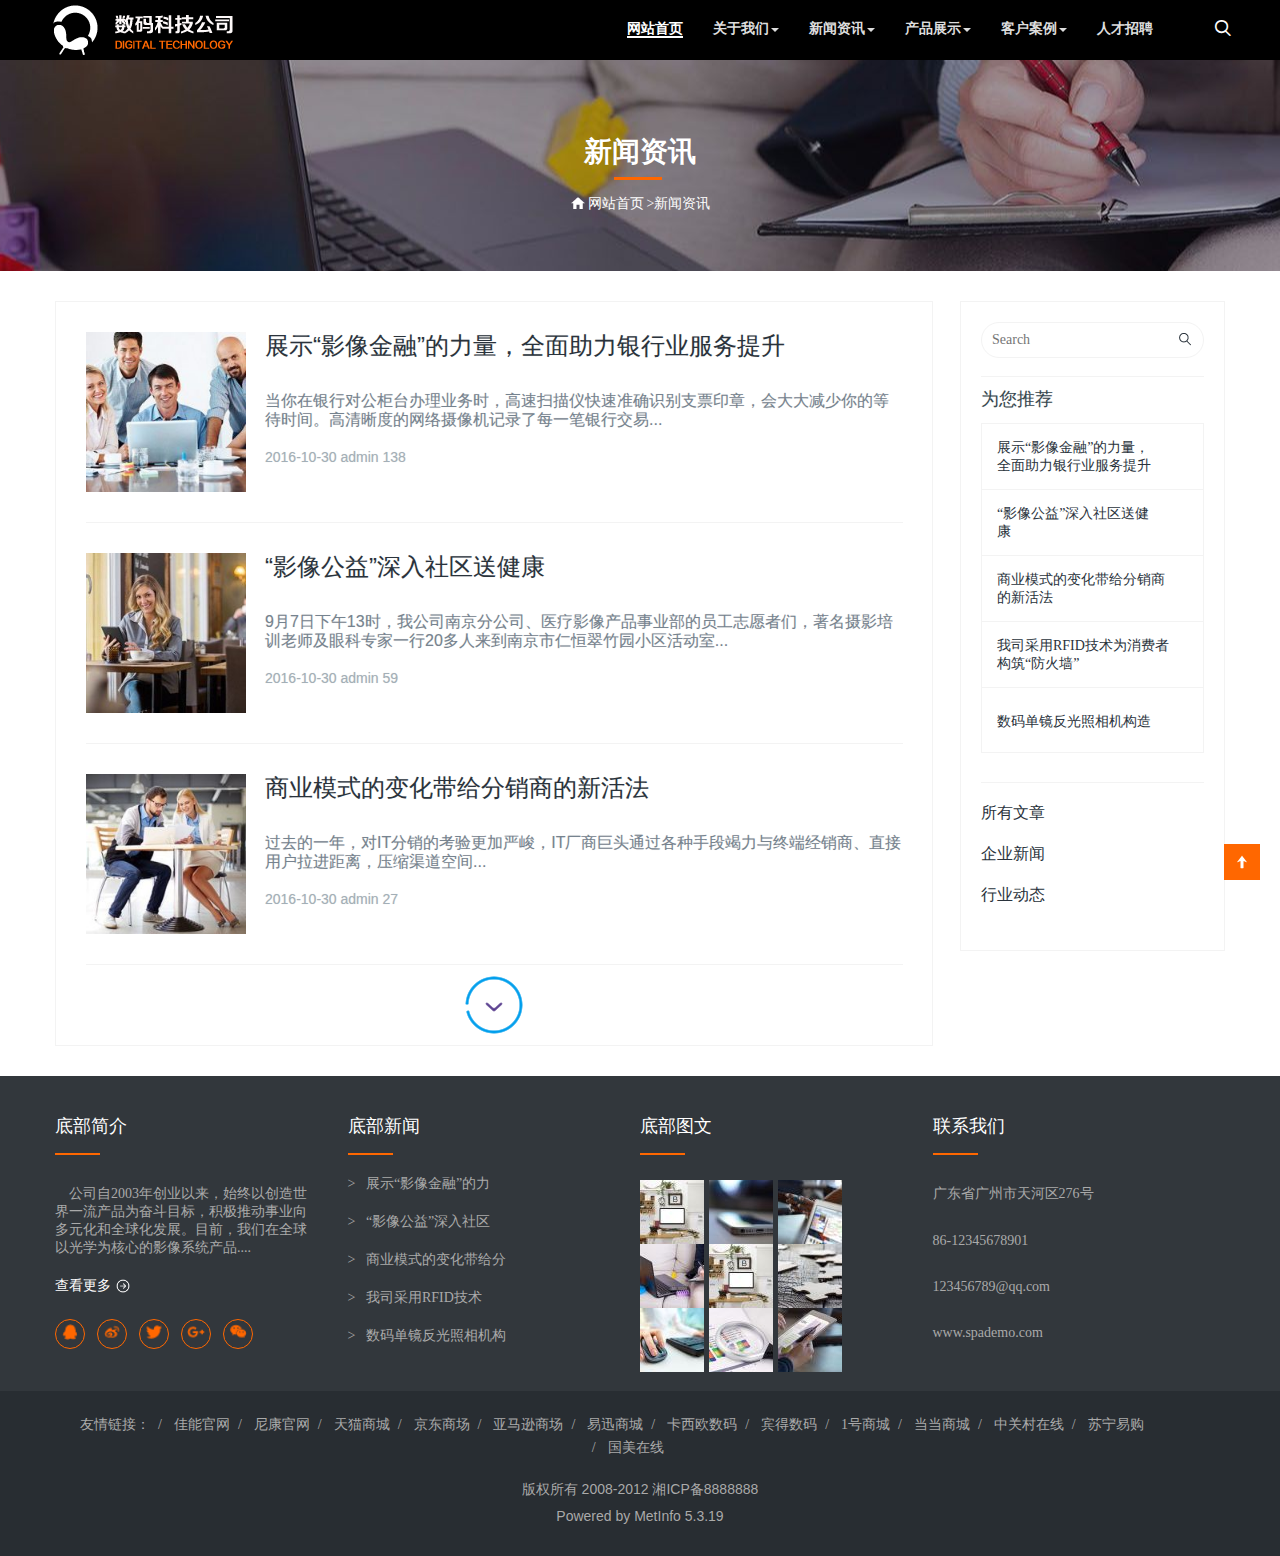
<file: news.html>
<!DOCTYPE html>
<html>
	<head>
		<meta charset="UTF-8">
		<title>新闻资讯</title>
		<link rel="stylesheet" type="text/css" href="css/reset.css"/>
		<link rel="stylesheet" type="text/css" href="css/news.css"/>
		<script src="js/jquery.min.js"></script>
	</head>
	<body>
		<!--头部-->
		<div id="header"></div>
		<div class="anli">
			<h1>新闻资讯</h1>
			<span></span>
			<p>
				<span title="网站首页"><img src="images/fangzi.png"/>网站首页</span>
				<span>>新闻资讯</span>
			</p>
		</div>
		<div class="anlishow">
			<div class="inner">
				<!--<div>-->
				<div class="anlishowl" id="box">
					<!--<div class="ajax"> 
						<div class="tupian">
							<img src="images/list_img01.jpg"/>
						</div>
						<div class="word">
							<h1>展示“影像金融”的力量，全面助力银行业服务提升</h1>
							<h2>当你在银行对公柜台办理业务时，高速扫描仪快速准确识别支票印章，会大大减少你的等待时间。高清晰度的网络摄像机记录了每一笔银行交易...</h2>
							<h3>2016-10-30 admin 138</h3>
						</div>
					</div>-->
					<div class="list_btn"></div>
				</div>
				
				<!--</div>-->
				<div class="anlishowr">
					<input type="search" class="sear" placeholder="Search">
					<input type="button" id="btn"/>
					<h2></h2>
					<h1>为您推荐</h1>
					<ul>
						<li>
							<p>展示“影像金融”的力量，<br />全面助力银行业服务提升</p>
						</li>
						<li>
							<p>“影像公益”深入社区送健<br />康</p>
						</li>
						<li>
							<p>商业模式的变化带给分销商<br />的新活法</p>
						</li>
						<li>
							<p>我司采用RFID技术为消费者<br />构筑“防火墙”</p>
						</li>
						<li>
							<p style="margin-top: 25px;">数码单镜反光照相机构造</p>
						</li>
					</ul>
					<h2 style="margin-top: 20px;"></h2>
					<div class="anli1">
						<p>所有文章</p>
						<p>企业新闻</p>
						<p>行业动态</p>
					</div>
				</div>
			</div>
		</div>
		<!--底部-->
		<div id="footer"></div>
	</body>
	<script type="text/javascript">
		$(function () {
    		//加载头部和底部
    		$("#header").load("header.html");
    		$("#footer").load("footer.html");
    		
    		var ajax = $("#box");
       		var start = 0;
	       	var num = 3;
	       	var b = 1;
	       	function get_data(start,num){
	           	$.get('js/listone.json',function(data){
	               	data = eval(data);
	               	data = data["list"];
	               	console.log(data);
	               	var L = data.length;
	               	if ((start+num) > L){
	                   	num = L - start;
	                   	b = 0;
	               	}
	               	for(var i = start;i<(start+num);i++){
	                   	var content = "";
	                   	content = content + "<div class='ajax'>"+
	                        "<div class='tupian'>" +
	                        "<img src='"+data[i].coverImg+"'></div>"+
	                        "<div class='word'>" +
	                        "<h1>"+data[i].title+"</h1>" +
	                        "<h2>"+data[i].creatAt+"</h2>" +
	                        "<h3>"+data[i].describe+"</h3></div>"+
	                        "</div>";
	                    ajax.append(content);
	               	}
	           	});
	           	return start+num;
	       	}
	       	start = get_data(start,num);
	       	$(".list_btn").click(function(){
	           	if(b == 0){
	           		$(".list_btn").hide();
	           	}else{
	               	start = get_data(start,num);
	           	}
	       	})
		})
	</script>
</html>
</file>
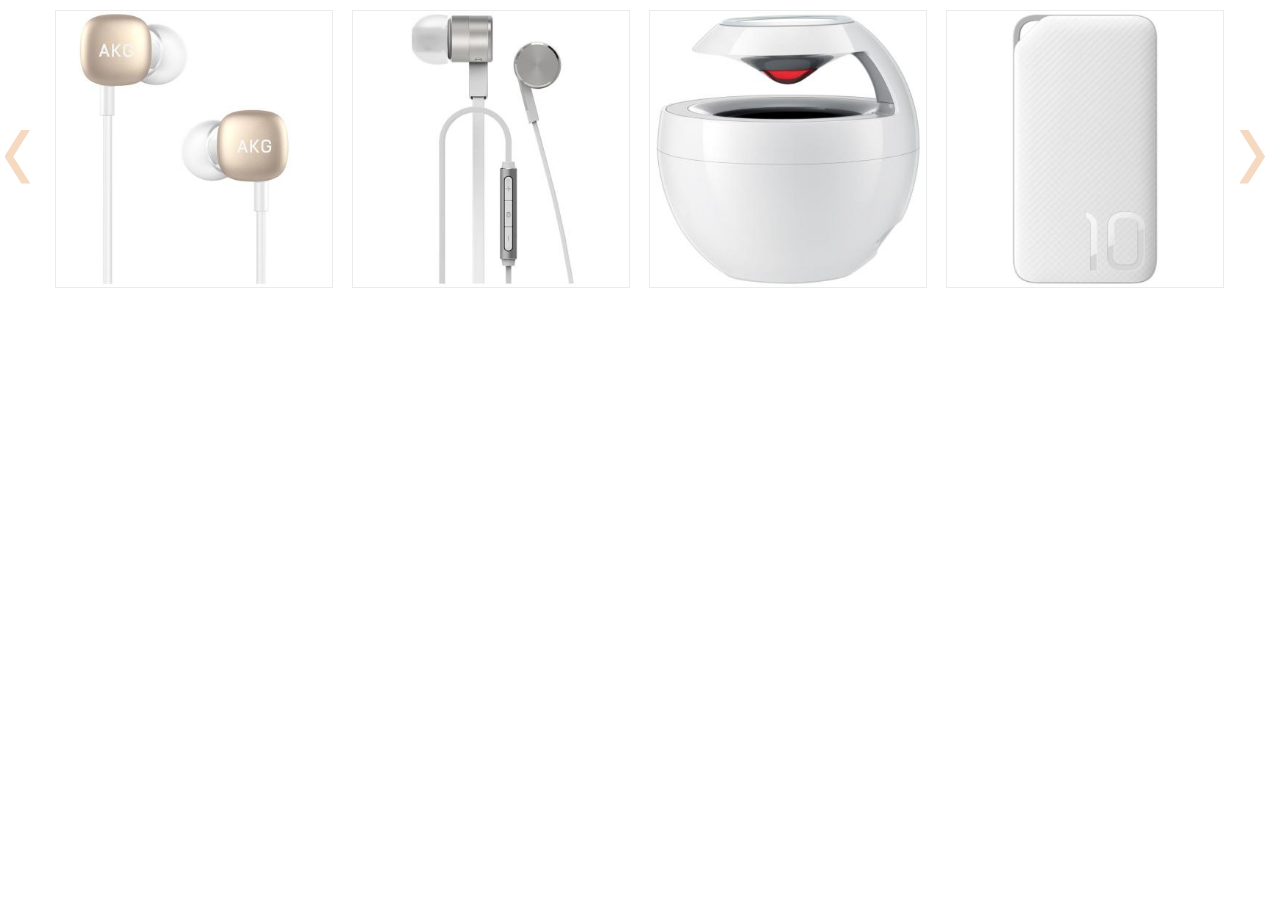
<file: rexiao.html>
<!DOCTYPE html PUBLIC "-//W3C//DTD XHTML 1.0 Transitional//EN" "http://www.w3.org/TR/xhtml1/DTD/xhtml1-transitional.dtd">
<html xmlns="http://www.w3.org/1999/xhtml">
 <head>
	<meta http-equiv="Content-Type" content="text/html; charset=utf-8" />
	<title></title>
	<meta name="Generator" content="EditPlus">
	<meta name="Author" content="作者">
	<meta name="Keywords" content="关键字">
	<meta name="Description" content="描述">
	<meta http-equiv="X-UA-Compatible" content="IE=edge,chrome=1" />
	
	<!-- 引用css -->
	<link rel="stylesheet" type="text/css" href="css/animate.css"/>
    <link rel="stylesheet" type="text/css" href="css/rexiao.css" />
	<!-- 引用js -->
    <!--<script type="text/javascript" src="js/jquery-1.9.1.min.js"></script>-->
    <script src="js/jquery-1.8.3.min.js"></script>
    <script type="text/javascript" src="js/mySystem.js"></script>
    <script>
	$(function(){
		var callbackIndex = 0;
		$('.silder-box-1').mySilder({
			width:278, //容器的宽度 必选参数!!!!!!
			height:278, //容器的高度 必选参数!!!!!!
			auto:true,//是否自动滚动
			autoTime:9, //自动滚动时，时间间隙，即多长滚动一次,单位(秒)
			direction:'x',//滚动方向,默认X方向
			autoType:'left', //滚动方向，auto为true时生效
			few:1,//一次滚动几个，默认滚动1张
			showFew:4, //显示几个,就不用调css了,默认显示一个
			clearance:19, //容器之间的间隙，默认为 0
			silderMode:'linear' ,//滚动方式
			timeGap:650,//动画间隙，完成一次动画需要多长时间，默认700ms
			buttonPre:'.silder-button.btl',//上一个，按钮
			buttonNext:'.silder-button.btr',//下一个，按钮
			jz:true, //点击时，是否等待动画完成
			runEnd:function(){//回调函数
				callbackIndex ++ ;
//				$('.cj em').text(callbackIndex);
			}
		});
	});
	</script>
 </head>
 <body>
	<div class='silder-box silder-box-1'>
		<div class='silder'>
			<ul>
				<li>
					<img src="images/01.jpg">
					<div class="rexzhez" title="华为HUAWEI AKG H300耳机">
						<h1 class="animated fadeInDown">华为HUAWEI AKG H300</h1>
						<h2 class="animated fadeInDown">耳机</h2>
						<h3 class="animated fadeInLeft">499.00元</h3>
						<span class="animated fadeInUp"></span>
						<p class="animated fadeInUp">特性M3平板定制AKG品牌高保真<br />耳机，配合M3平板享受HiFi音质</p>
					</div>
				</li>
				<li>
					<img src="images/02.jpg">
					<div class="rexzhez" title="华为HUAWEI荣耀引擎耳机2代">
						<h1 class="animated fadeInDown">华为HUAWEI荣耀引擎耳机</h1>
						<h2 class="animated fadeInDown">2代</h2>
						<h3 class="animated fadeInLeft">109.00元</h3>
						<span class="animated fadeInUp"></span>
						<p class="animated fadeInUp">三键线控（三键线控中的音量+/-）<br />适用于如下华为机型：荣耀3C <br />LTE、荣耀4C、</p>
					</div>
				</li>
				<li>
					<img src="images/03.jpg">
					<div class="rexzhez" title="华为HUAWEI小天鹅蓝牙音箱">
						<h1 class="animated fadeInDown">华为HUAWEI小天鹅蓝牙音</h1>
						<h2 class="animated fadeInDown">箱</h2>
						<h3 class="animated fadeInLeft">99.00元</h3>
						<span class="animated fadeInUp"></span>
						<p class="animated fadeInUp">音触即发！会唱歌的“天鹅”，<br />360度音效技术，音质更真实自然，<br />简洁触控操作，多提</p>
					</div>
				</li>
				<li>
					<img src="images/04.jpg">
					<div class="rexzhez" title="华为HUAWEI荣耀移动电源">
						<h1 class="animated fadeInDown">华为HUAWEI荣耀移动电源</h1>
						<h3 class="animated fadeInLeft">165.00元</h3>
						<span class="animated fadeInUp"></span>
						<p class="animated fadeInUp">9V2A双向快充，充电更省心；握感<br />舒适，防滑设计，给您的充电宝多<br />重保护。</p>
					</div>
				</li>
				<li>
					<img src="images/05.jpg">
					<div class="rexzhez" title="华为HUAWEI手环B3商务版">
						<h1 class="animated fadeInDown">华为HUAWEI手环B3商</h1>
						<h2 class="animated fadeInDown">务版</h2>
						<h3 class="animated fadeInLeft">1499.00元</h3>
						<span class="animated fadeInUp"></span>
						<p class="animated fadeInUp">运动监测（自动识别走路、跑步、<br />攀登等运动状态）；运动目标设定<br />；活动提醒；单次</p>
					</div>
				</li>
				<li>
					<img src="images/06.jpg">
					<div class="rexzhez" title="华为HUAWEI快充9V2A手机充电器">
						<h1 class="animated fadeInDown">华为HUAWEI快充9V2A手</h1>
						<h2 class="animated fadeInDown">机充电器</h2>
						<h3 class="animated fadeInLeft">69.00元</h3>
						<span class="animated fadeInUp"></span>
						<p class="animated fadeInUp">支持海思快充与高通QC2.0快充协<br />议；18W大功率输出；适用于<br />mate8、荣耀7</p>
					</div>
				</li>
				<li>
					<img src="images/07.jpg">
					<div class="rexzhez" title="华为HUAWEI荣耀三脚架自拍杆">
						<h1 class="animated fadeInDown">华为HUAWEI荣耀三脚架</h1>
						<h2 class="animated fadeInDown">自拍杆</h2>
						<h3 class="animated fadeInLeft">79.00元</h3>
						<span class="animated fadeInUp"></span>
						<p class="animated fadeInUp">手机三脚架+自拍杆——体式设计，<br />线控，即插即用</p>
					</div>
				</li>
				<li>
					<img src="images/08.jpg">
					<div class="rexzhez" title="华为HUAWEI路由Q1子母套装">
						<h1 class="animated fadeInDown">华为HUAWEI路由Q1子</h1>
						<h2 class="animated fadeInDown">母套装</h2>
						<h3 class="animated fadeInLeft">599.00元</h3>
						<span class="animated fadeInUp"></span>
						<p class="animated fadeInUp">创新字母路由，信号覆盖无忧！双<br />WIFI覆盖，穿墙稳定，Hilink智能<br />家居，网络</p>
					</div>
				</li>
				<li>
					<img src="images/09.jpg">
					<div class="rexzhez" title="华为HUAWEI荣耀盒子Pro">
						<h1 class="animated fadeInDown">华为HUAWEI荣耀盒子Pro</h1>
						<h3 class="animated fadeInLeft">396.00元</h3>
						<span class="animated fadeInUp"></span>
						<p class="animated fadeInUp">2GB内存+8GB闪存，沉浸式UI设<br />计，智能语音，跨屏续播，就是看<br />得痛快。</p>
					</div>
				</li>
				<li>
					<img src="images/10.jpg">
					<div class="rexzhez" title="华为HUAWEI荣耀盒子Pro">
						<h1 class="animated fadeInDown">华为HUAWEI荣耀盒子Pro</h1>
						<h3 class="animated fadeInLeft">396.00元</h3>
						<span class="animated fadeInUp"></span>
						<p class="animated fadeInUp">双千兆网速，大户型覆盖，上网、<br />视频、游戏就是快！HiLink智能家<br />居扩展一步到位</p>
					</div>
				</li>
				<li>
					<img src="images/11.jpg">
					<div class="rexzhez" title="华为HUAWEI WiFi穿墙宝">
						<h1 class="animated fadeInDown">华为HUAWEI WiFi穿墙宝</h1>
						<h3 class="animated fadeInLeft">255.00元</h3>
						<span class="animated fadeInUp"></span>
						<p class="animated fadeInUp">即插即用，自动配对，尽情追剧上<br />网玩游戏！俗称电力猫。</p>
					</div>
				</li>
				<li>
					<img src="images/12.jpg">
					<div class="rexzhez" title="华为HUAWEI随行移动WiFi">
						<h1 class="animated fadeInDown">华为HUAWEI随行移动</h1>
						<h2 class="animated fadeInDown">WiFi</h2>
						<h3 class="animated fadeInLeft">599.00元</h3>
						<span class="animated fadeInUp"></span>
						<p class="animated fadeInUp">支持联通/电信双4G和联通3G，<br />9600mAh充电宝，支持32G Micro<br />S</p>
					</div>
				</li>
			</ul>
		</div>
		<div class='silder-button btl'></div>
		<div class='silder-button btr'></div>
	</div>
 </body>
 </html>
</file>
<file: css/index.css>
html{overflow-x:scroll;}
html{overflow-y:scroll;}
body{
	background: white;
	z-index: 10;
}
/*头部*/
#header{
	width: 100%;
	height: 60px;
	background: #000000;
}
/*banbot*/
.banbot{
	margin-top: 15px;
	width: 100%;
	height: 585px;
	margin-bottom: 15px;
	z-index: -1;
}
.botimg{
	width: 1170px;
	height: 200px;
	margin: 0 auto;
}
.botimg li{
	width: 575px;
	height: 555px;
	position: relative;
	overflow: hidden;
}
.botimg li>img{
	width: 100%;
	height: 100%;
}
.botimg li>h1{
	position: absolute;
	top: 10px;
	left: 35%;
	font-size: 30px;
	color: white;
}
.botimg li>span{
	position: absolute;
	top: 75px;
	left: 47%;
	display: block;
	width: 46px;
	height: 2px;
	background: #FF6700;
}
.botimg li>h2{
	position: absolute;
	top: 110px;
	left: 11%;
	font-size: 18px;
	color: white;
}
.botimg li>h3{
	position: absolute;
	top: 150px;
	left: 43%;
	font-size: 18px;
	color: white;
}
.botimg li>p{
	position: absolute;
	top: 200px;
	left: 42%;
	width: 76px;
	height: 30px;
	border: 1px solid white;
	font-size: 14px;
	color: white;
	text-align: center;
	line-height: 30px;
}
.botimg li>p:hover{
	cursor: pointer;
	background: #ff6700;
	border-color: #FF6700;
	transition: all 0.5s ease 0s;
}
.botimg li>.zhezhao{
	position: absolute;
	top:0;
	left: 0;
	width: 575px;
	height: 555px;
	background:rgba(0,0,0,.5); 
	top: -100%; 
	transition: 0.5s; 
}
.botimg li img{
	transition: 0.5s;
}
.botimg li:hover .zhezhao{
	top: 0;
}
/*热销产品*/
.rexiaoproduct{
	width: 100%;
	height: 460px;
	margin-top: 40px;
}
.rexiaoproduct>.botimg>h1{
	text-align: center;
	font-size: 22px;
	color: #2a333c;
}
.rexiaoproduct>.botimg>span{
	display: block;
	width: 27px;
	height: 3px;
	background: #ff6700;
	margin-left: 49%;
}
.rexiaoproduct>.botimg>p{
	text-align: center;
	font-size: 14px;
	color: #676767;
	margin-top: 15px;
	margin-bottom: 30px;
}
.rexiaoproduct #rexiao{
	width: 100%;
	height: 460px;
}
/*宣传视频*/
.shipin{
	width: 1160px;
	margin: 0px auto;
	height: 636px;
	position: relative;
}
.shipin h1{
	position: absolute;
	font-size: 40px;
	top: 160px;
	left: 47%;
	color: white;
	letter-spacing: 5px;
}
.shipin h2{
	position: absolute;
	font-size: 14px;
	top: 250px;
	left: 50%;
	color: #cccccc;
}
/*服务团队*/
.fuwuteam{
	height: 500px;
	margin-top: 80px;
	background: white;
	z-index: 10;
}
.serviceteam li{
	float: left;
	width: 263px;
	height: 323px;
	margin-right: 39px;
	cursor: pointer;
}
.serviceteam li>.tupian{
	width: 100%;
	height: 265px;
	position: relative;
	margin-bottom: 0;
}
.serviceteam li>.tupian img{
	width: 100%;
	height: 265px;
	transition: 0.5s;
}
.serviceteam li>.tupian>.perzhez{
	width: 263px;
	height: 265px;
	background: rgba(0,0,0,.5);
	position: absolute;
	top: 0;
	left: 0;
	top: -100%;
	transition: 0.5s;
}
.serviceteam li>.tupian .perzhez{
	top: auto; 
	bottom: -125%;
}
.serviceteam li>.tupian:hover .perzhez{
	bottom: 0;
}
.serviceteam li>.tupian>.perzhez>p{
	padding-top: 30px;
	color: white;
	text-align: center;
	font-size: 14px;
	display: none;
}
.serviceteam li>.tupian>.perzhez:hover p{
	display: block;
}
.serviceteam li>.person{
	width: 100%;
	height: 60px;
	background: #333333;
	margin-top: -10px;
}
.serviceteam li>.person>h1{
	padding-top: 8px;
	font-size: 14px;
	color: white;
	text-align: center;
}
.serviceteam li>.person>p{
	margin-top: 5px;
	font-size: 14px;
	color: #AAAAAA;
	text-align: center;
}
/*服务评价*/
.fuwupj{
	width: 100%;
	height: 423px;
	background: url(../images/banner3.jpg) no-repeat center;
	position: relative;
}
.fuwupj .fuwupjyiny{
	position: absolute;
	width: 100%;
	height: 423px;
	background: rgba(0,0,0,.6);
	top: 0;
	left: 0;
}
.tab{
	width: 100%;
	height: 423px;
	position: relative;
}
.tab .tab-nav{
	height: 20px;
	margin-top: -80px;
	margin-left: 47%;
}
.tab .tab-nav li{
	float: left;
	margin-right: 5px;
	width: 20px;
	height: 3px;
	background: white;
	cursor: pointer;
}
.tab .tab-nav li.actived{
	background: #ff6700;
}
.tab .content-wrap{
	width: 100%;
	height: 423px;
}
.tab .content-wrap .content-item{
	position: absolute;
	display: none;
	width: 100%;
	height: 220px;
}
.tab .content-wrap .content-item .pingper{
	cursor: pointer;
	margin-top: 58px;
	margin-left: 46%;
	width: 100px;
	height: 100px;
	border-radius: 55px;
	overflow: hidden;
	border: 8px solid transparent;
}
.tab .content-wrap .content-item .pingper>img{
	width: 100%;
	height: 100%;
	border: none;
}
.tab .content-wrap .content-item h1{
	margin-top: 30px;
	font-size: 18px;
	color: white;
	text-align: center;
	font-weight: 800;
}
.tab .content-wrap .content-item h2{
	margin-top: 20px;
	font-size: 14px;
	color: white;
	text-align: center;
	font-weight: normal;
}

.tab .content-wrap .content-item .pingper:hover{
	border: 8px solid #fff5ff;
}
.tab .content-wrap .current{
	display: block;
}
/*新闻中心*/
.newscenter{
	height: 687px;
	margin-top: 60px;
	margin-bottom: 10px;
}
.newscenter>.botimg>ul>li{
	float: left;
	width: 366px;
	height: 543px;
	border: 1px solid #eaeaea;
	margin-right: 36px;
}
.newscenter>.botimg>ul>li .text-desc>h1{
	margin-top: 20px;
	margin-left: 15px;
	color: #242424;
	font-size: 18px;
	font-weight: 800;
}
.newscenter>.botimg>ul>li .text-desc>h1:hover{
	cursor: pointer;
	color: #FF6700;
}
.newscenter>.botimg>ul>li .text-desc>h2,p{
	margin-top: 20px;
	margin-left: 15px;
	color: #a3a3a2;
	font-size: 14px;
	font-weight: normal;
}
.newscenter>.botimg>ul>li>.image-box{
	width: 366px;
	height: 366px;	
	position: relative;
	cursor: pointer;
  	background-color: rgba(0, 0, 0, .5);
  	overflow: hidden;
  	-webkit-backface-visibility: hidden;
  	backface-visibility: hidden;
  	-moz-osx-font-smoothing: grayscale;
  	-webkit-transform: translateZ(0);
  	transform: translateZ(0);
}
.newscenter>.botimg>ul>li>.image-box:before{
	-webkit-box-sizing: border-box;
  	box-sizing: border-box;
  	-webkit-transition: all 0.35s ease;
  	transition: all 0.35s ease;
	background: inherit;
  	position: absolute;
  	content: '';
}

.newscenter>.botimg>ul>li>.image-box>img{
	width: 100%;
	height: 100%;
}
.newscenter>.botimg>ul>li>.image-box>.zhezhao{
	width: 366px;
	height: 366px;
	position: absolute;
	top:0;
	left: 0;
	background:rgba(0,0,0,.5);
	opacity: 0;
  	-webkit-transition-delay: 0s;
  	transition-delay: 0s;
}
.newscenter>.botimg>ul>li>.image-box:before{
	left: 50%;
  	right: 50%;
  	top: 0;
  	bottom: 0;
}
.newscenter>.botimg>ul>li>.image-box:hover:before{
	left: 0;
  	right: 0;
}
/*底部*/
#footer{
	height: 480px;
	width: 100%;
}
</file>
<file: css/banner.css>
.vui-slider{
	position:relative;
	overflow:hidden;
	background:#999;
}
.vui-slider .vui-items {
	overflow:hidden;
	width:100%;
	height:100%;
}
.vui-slider .vui-item {
	display:none;
	position:absolute;
	top:0;
	left:0;
	width:100%;
	height:100%;
}
.vui-slider .vui-item a,
.vui-slider .vui-item img {
	display:block;
	padding:0;
	margin:0;
	border:none;
	/*width: 100%;
	height: 100%;*/
}
.vui-slider .vui-buttons {
	position:absolute;
	z-index:5;
	bottom:16px;
	left:50%;
	float:left;
	display:inline;
	filter:alpha(Opacity=80);  /*使IE浏览器实现不透明度为80%*/
	-moz-opacity:0.8;
	opacity: 0.8;
}
.vui-slider .vui-button {
	float:left;
	display:inline;
	overflow:hidden;
	height:12px;
	width:12px;
	margin:0 10px;
	padding:0;
	border:none;
	border-radius:6px;
	background:#FFF;
	cursor:pointer;
}
.vui-slider .vui-button-cur {
	background-color:#C00;
}
.vui-slider .vui-transfer {
	display:none;
	position:absolute;
	top:0;
	left:0;
	width:100%;
	height:100%;
	z-index:3;
}
.vui-slider .vui-prev {
	position:absolute;
	top:50%;
	left:0;
	z-index:5;
	width:60px;
	height:150px;
	margin-top:-75px;
	border-radius:0 10px 10px 0;
	background:url(../images/prev.gif) no-repeat;
	cursor:pointer;
	filter:alpha(opacity=30);
	-moz-opacity:0.3;  /*火狐*/
	-khtml-opacity:0.3;  
	opacity:0.3;
	transition:0.5s ease;
	-o-transition:0.5s ease;
	-webkit-transition:0.5s ease;
}
.vui-slider .vui-next {
	position:absolute;
	top:50%;
	right:20px;
	z-index:5;
	width:60px;
	height:150px;
	margin-top:-75px;
	border-radius:10px 0 0 10px;
	background:url(../images/next.gif) no-repeat;
	cursor:pointer;
	filter:alpha(opacity=30);
	-moz-opacity:0.3;
	-khtml-opacity:0.3;
	opacity:0.3;
	transition:0.5s ease;
	-o-transition:0.5s ease;
	-webkit-transition:0.5s ease;
}
.vui-slider .vui-sidebutton-hover {
	filter:alpha(opacity=40);
	-moz-opacity:0.4;
	-khtml-opacity:0.4;
	opacity:0.4;
	background-color:#000;
}
.content{
	position: relative;
}
.content h1{
	position: absolute;
	top: 120px;
	left: 40%;
	font-size: 40px;
	color: white;
	letter-spacing: 3px;
	z-index: 5;
}
.content h2{
	position: absolute;
	top: 230px;
	left: 42%;
	font-size: 30px;
	color: white;
	letter-spacing: 3px;
	font-weight: normal;
	z-index: 5;
}
.content p{
	position: absolute;
	top: 300px;
	left: 44%;
	width: 154px;
	height: 37px;
	border: 2px solid white;
	font-size: 16px;
	text-align: center;
	color: white;
	line-height: 35px;
	z-index: 5;
}
.content p:hover{
	cursor: pointer;
	background: #ff6700;
	border-color: #FF6700;
	transition: all 0.5s ease 0s;
}
.content .word{
	left: 50px;
}
.content .word1{
	left: 80px;
}
.content .word2{
	left: 80px;
}
</file>
<file: css/video-js.css>
.video-js .vjs-big-play-button .vjs-icon-placeholder:before,.video-js .vjs-modal-dialog,.vjs-button>.vjs-icon-placeholder:before,.vjs-modal-dialog .vjs-modal-dialog-content{position:absolute;top:0;left:0;width:100%;height:100%}.video-js .vjs-big-play-button .vjs-icon-placeholder:before,.vjs-button>.vjs-icon-placeholder:before{text-align:center}@font-face{font-family:VideoJS;src:url(../font/2.0.0/VideoJS.eot?#iefix) format("eot")}@font-face{font-family:VideoJS;src:url([data-uri]) format("woff"),url([data-uri]) format("truetype");font-weight:400;font-style:normal}.video-js .vjs-big-play-button .vjs-icon-placeholder:before,.video-js .vjs-play-control .vjs-icon-placeholder,.vjs-icon-play{font-family:VideoJS;font-weight:400;font-style:normal}.video-js .vjs-big-play-button .vjs-icon-placeholder:before,.video-js .vjs-play-control .vjs-icon-placeholder:before,.vjs-icon-play:before{content:"\f101"}.vjs-icon-play-circle{font-family:VideoJS;font-weight:400;font-style:normal}.vjs-icon-play-circle:before{content:"\f102"}.video-js .vjs-play-control.vjs-playing .vjs-icon-placeholder,.vjs-icon-pause{font-family:VideoJS;font-weight:400;font-style:normal}.video-js .vjs-play-control.vjs-playing .vjs-icon-placeholder:before,.vjs-icon-pause:before{content:"\f103"}.video-js .vjs-mute-control.vjs-vol-0 .vjs-icon-placeholder,.vjs-icon-volume-mute{font-family:VideoJS;font-weight:400;font-style:normal}.video-js .vjs-mute-control.vjs-vol-0 .vjs-icon-placeholder:before,.vjs-icon-volume-mute:before{content:"\f104"}.video-js .vjs-mute-control.vjs-vol-1 .vjs-icon-placeholder,.vjs-icon-volume-low{font-family:VideoJS;font-weight:400;font-style:normal}.video-js .vjs-mute-control.vjs-vol-1 .vjs-icon-placeholder:before,.vjs-icon-volume-low:before{content:"\f105"}.video-js .vjs-mute-control.vjs-vol-2 .vjs-icon-placeholder,.vjs-icon-volume-mid{font-family:VideoJS;font-weight:400;font-style:normal}.video-js .vjs-mute-control.vjs-vol-2 .vjs-icon-placeholder:before,.vjs-icon-volume-mid:before{content:"\f106"}.video-js .vjs-mute-control .vjs-icon-placeholder,.vjs-icon-volume-high{font-family:VideoJS;font-weight:400;font-style:normal}.video-js .vjs-mute-control .vjs-icon-placeholder:before,.vjs-icon-volume-high:before{content:"\f107"}.video-js .vjs-fullscreen-control .vjs-icon-placeholder,.vjs-icon-fullscreen-enter{font-family:VideoJS;font-weight:400;font-style:normal}.video-js .vjs-fullscreen-control .vjs-icon-placeholder:before,.vjs-icon-fullscreen-enter:before{content:"\f108"}.video-js.vjs-fullscreen .vjs-fullscreen-control .vjs-icon-placeholder,.vjs-icon-fullscreen-exit{font-family:VideoJS;font-weight:400;font-style:normal}.video-js.vjs-fullscreen .vjs-fullscreen-control .vjs-icon-placeholder:before,.vjs-icon-fullscreen-exit:before{content:"\f109"}.vjs-icon-square{font-family:VideoJS;font-weight:400;font-style:normal}.vjs-icon-square:before{content:"\f10a"}.vjs-icon-spinner{font-family:VideoJS;font-weight:400;font-style:normal}.vjs-icon-spinner:before{content:"\f10b"}.video-js .vjs-subs-caps-button .vjs-icon-placeholder,.video-js .vjs-subtitles-button .vjs-icon-placeholder,.video-js.video-js:lang(en-AU) .vjs-subs-caps-button .vjs-icon-placeholder,.video-js.video-js:lang(en-GB) .vjs-subs-caps-button .vjs-icon-placeholder,.video-js.video-js:lang(en-IE) .vjs-subs-caps-button .vjs-icon-placeholder,.video-js.video-js:lang(en-NZ) .vjs-subs-caps-button .vjs-icon-placeholder,.vjs-icon-subtitles{font-family:VideoJS;font-weight:400;font-style:normal}.video-js .vjs-subs-caps-button .vjs-icon-placeholder:before,.video-js .vjs-subtitles-button .vjs-icon-placeholder:before,.video-js.video-js:lang(en-AU) .vjs-subs-caps-button .vjs-icon-placeholder:before,.video-js.video-js:lang(en-GB) .vjs-subs-caps-button .vjs-icon-placeholder:before,.video-js.video-js:lang(en-IE) .vjs-subs-caps-button .vjs-icon-placeholder:before,.video-js.video-js:lang(en-NZ) .vjs-subs-caps-button .vjs-icon-placeholder:before,.vjs-icon-subtitles:before{content:"\f10c"}.video-js .vjs-captions-button .vjs-icon-placeholder,.video-js:lang(en) .vjs-subs-caps-button .vjs-icon-placeholder,.video-js:lang(fr-CA) .vjs-subs-caps-button .vjs-icon-placeholder,.vjs-icon-captions{font-family:VideoJS;font-weight:400;font-style:normal}.video-js .vjs-captions-button .vjs-icon-placeholder:before,.video-js:lang(en) .vjs-subs-caps-button .vjs-icon-placeholder:before,.video-js:lang(fr-CA) .vjs-subs-caps-button .vjs-icon-placeholder:before,.vjs-icon-captions:before{content:"\f10d"}.video-js .vjs-chapters-button .vjs-icon-placeholder,.vjs-icon-chapters{font-family:VideoJS;font-weight:400;font-style:normal}.video-js .vjs-chapters-button .vjs-icon-placeholder:before,.vjs-icon-chapters:before{content:"\f10e"}.vjs-icon-share{font-family:VideoJS;font-weight:400;font-style:normal}.vjs-icon-share:before{content:"\f10f"}.vjs-icon-cog{font-family:VideoJS;font-weight:400;font-style:normal}.vjs-icon-cog:before{content:"\f110"}.video-js .vjs-play-progress,.video-js .vjs-volume-level,.vjs-icon-circle{font-family:VideoJS;font-weight:400;font-style:normal}.video-js .vjs-play-progress:before,.video-js .vjs-volume-level:before,.vjs-icon-circle:before{content:"\f111"}.vjs-icon-circle-outline{font-family:VideoJS;font-weight:400;font-style:normal}.vjs-icon-circle-outline:before{content:"\f112"}.vjs-icon-circle-inner-circle{font-family:VideoJS;font-weight:400;font-style:normal}.vjs-icon-circle-inner-circle:before{content:"\f113"}.vjs-icon-hd{font-family:VideoJS;font-weight:400;font-style:normal}.vjs-icon-hd:before{content:"\f114"}.video-js .vjs-control.vjs-close-button .vjs-icon-placeholder,.vjs-icon-cancel{font-family:VideoJS;font-weight:400;font-style:normal}.video-js .vjs-control.vjs-close-button .vjs-icon-placeholder:before,.vjs-icon-cancel:before{content:"\f115"}.video-js .vjs-play-control.vjs-ended .vjs-icon-placeholder,.vjs-icon-replay{font-family:VideoJS;font-weight:400;font-style:normal}.video-js .vjs-play-control.vjs-ended .vjs-icon-placeholder:before,.vjs-icon-replay:before{content:"\f116"}.vjs-icon-facebook{font-family:VideoJS;font-weight:400;font-style:normal}.vjs-icon-facebook:before{content:"\f117"}.vjs-icon-gplus{font-family:VideoJS;font-weight:400;font-style:normal}.vjs-icon-gplus:before{content:"\f118"}.vjs-icon-linkedin{font-family:VideoJS;font-weight:400;font-style:normal}.vjs-icon-linkedin:before{content:"\f119"}.vjs-icon-twitter{font-family:VideoJS;font-weight:400;font-style:normal}.vjs-icon-twitter:before{content:"\f11a"}.vjs-icon-tumblr{font-family:VideoJS;font-weight:400;font-style:normal}.vjs-icon-tumblr:before{content:"\f11b"}.vjs-icon-pinterest{font-family:VideoJS;font-weight:400;font-style:normal}.vjs-icon-pinterest:before{content:"\f11c"}.video-js .vjs-descriptions-button .vjs-icon-placeholder,.vjs-icon-audio-description{font-family:VideoJS;font-weight:400;font-style:normal}.video-js .vjs-descriptions-button .vjs-icon-placeholder:before,.vjs-icon-audio-description:before{content:"\f11d"}.video-js .vjs-audio-button .vjs-icon-placeholder,.vjs-icon-audio{font-family:VideoJS;font-weight:400;font-style:normal}.video-js .vjs-audio-button .vjs-icon-placeholder:before,.vjs-icon-audio:before{content:"\f11e"}.video-js{display:block;vertical-align:top;box-sizing:border-box;color:#fff;background-color:#000;position:relative;padding:0;font-size:10px;line-height:1;font-weight:400;font-style:normal;font-family:Arial,Helvetica,sans-serif}.video-js:-moz-full-screen{position:absolute}.video-js:-webkit-full-screen{width:100%!important;height:100%!important}.video-js[tabindex="-1"]{outline:0}.video-js *,.video-js :after,.video-js :before{box-sizing:inherit}.video-js ul{font-family:inherit;font-size:inherit;line-height:inherit;list-style-position:outside;margin-left:0;margin-right:0;margin-top:0;margin-bottom:0}.video-js.vjs-16-9,.video-js.vjs-4-3,.video-js.vjs-fluid{width:100%;max-width:100%;height:0}.video-js.vjs-16-9{padding-top:56.25%}.video-js.vjs-4-3{padding-top:75%}.video-js.vjs-fill{width:100%;height:100%}.video-js .vjs-tech{position:absolute;top:0;left:0;width:100%;height:100%}body.vjs-full-window{padding:0;margin:0;height:100%;overflow-y:auto}.vjs-full-window .video-js.vjs-fullscreen{position:fixed;overflow:hidden;z-index:1000;left:0;top:0;bottom:0;right:0}.video-js.vjs-fullscreen{width:100%!important;height:100%!important;padding-top:0!important}.video-js.vjs-fullscreen.vjs-user-inactive{cursor:none}.vjs-hidden{display:none!important}.vjs-disabled{opacity:.5;cursor:default}.video-js .vjs-offscreen{height:1px;left:-9999px;position:absolute;top:0;width:1px}.vjs-lock-showing{display:block!important;opacity:1;visibility:visible}.vjs-no-js{padding:20px;color:#fff;background-color:#000;font-size:18px;font-family:Arial,Helvetica,sans-serif;text-align:center;width:300px;height:150px;margin:0 auto}.vjs-no-js a,.vjs-no-js a:visited{color:#66a8cc}.video-js .vjs-big-play-button{font-size:3em;line-height:1.5em;height:1.5em;width:3em;display:block;position:absolute;top:10px;left:10px;padding:0;cursor:pointer;opacity:1;border:.06666em solid #fff;background-color:#2b333f;background-color:rgba(43,51,63,.7);-webkit-border-radius:.3em;-moz-border-radius:.3em;border-radius:.3em;-webkit-transition:all .4s;-moz-transition:all .4s;-ms-transition:all .4s;-o-transition:all .4s;transition:all .4s}.vjs-big-play-centered .vjs-big-play-button{top:50%;left:50%;margin-top:-.75em;margin-left:-1.5em}.video-js .vjs-big-play-button:focus,.video-js:hover .vjs-big-play-button{border-color:#fff;background-color:#73859f;background-color:rgba(115,133,159,.5);-webkit-transition:all 0s;-moz-transition:all 0s;-ms-transition:all 0s;-o-transition:all 0s;transition:all 0s}.vjs-controls-disabled .vjs-big-play-button,.vjs-error .vjs-big-play-button,.vjs-has-started .vjs-big-play-button,.vjs-using-native-controls .vjs-big-play-button{display:none}.vjs-has-started.vjs-paused.vjs-show-big-play-button-on-pause .vjs-big-play-button{display:block}.video-js button{background:0 0;border:none;color:inherit;display:inline-block;overflow:visible;font-size:inherit;line-height:inherit;text-transform:none;text-decoration:none;transition:none;-webkit-appearance:none;-moz-appearance:none;appearance:none}.video-js .vjs-control.vjs-close-button{cursor:pointer;height:3em;position:absolute;right:0;top:.5em;z-index:2}.video-js .vjs-modal-dialog{background:rgba(0,0,0,.8);background:-webkit-linear-gradient(-90deg,rgba(0,0,0,.8),rgba(255,255,255,0));background:linear-gradient(180deg,rgba(0,0,0,.8),rgba(255,255,255,0));overflow:auto;box-sizing:content-box}.video-js .vjs-modal-dialog>*{box-sizing:border-box}.vjs-modal-dialog .vjs-modal-dialog-content{font-size:1.2em;line-height:1.5;padding:20px 24px;z-index:1}.vjs-menu-button{cursor:pointer}.vjs-menu-button.vjs-disabled{cursor:default}.vjs-workinghover .vjs-menu-button.vjs-disabled:hover .vjs-menu{display:none}.vjs-menu .vjs-menu-content{display:block;padding:0;margin:0;font-family:Arial,Helvetica,sans-serif;overflow:auto;box-sizing:content-box}.vjs-menu .vjs-menu-content>*{box-sizing:border-box}.vjs-scrubbing .vjs-menu-button:hover .vjs-menu{display:none}.vjs-menu li{list-style:none;margin:0;padding:.2em 0;line-height:1.4em;font-size:1.2em;text-align:center;text-transform:lowercase}.vjs-menu li.vjs-menu-item:focus,.vjs-menu li.vjs-menu-item:hover{background-color:#73859f;background-color:rgba(115,133,159,.5)}.vjs-menu li.vjs-selected,.vjs-menu li.vjs-selected:focus,.vjs-menu li.vjs-selected:hover{background-color:#fff;color:#2b333f}.vjs-menu li.vjs-menu-title{text-align:center;text-transform:uppercase;font-size:1em;line-height:2em;padding:0;margin:0 0 .3em 0;font-weight:700;cursor:default}.vjs-menu-button-popup .vjs-menu{display:none;position:absolute;bottom:0;width:10em;left:-3em;height:0;margin-bottom:1.5em;border-top-color:rgba(43,51,63,.7)}.vjs-menu-button-popup .vjs-menu .vjs-menu-content{background-color:#2b333f;background-color:rgba(43,51,63,.7);position:absolute;width:100%;bottom:1.5em;max-height:15em}.vjs-menu-button-popup .vjs-menu.vjs-lock-showing,.vjs-workinghover .vjs-menu-button-popup:hover .vjs-menu{display:block}.video-js .vjs-menu-button-inline{-webkit-transition:all .4s;-moz-transition:all .4s;-ms-transition:all .4s;-o-transition:all .4s;transition:all .4s;overflow:hidden}.video-js .vjs-menu-button-inline:before{width:2.222222222em}.video-js .vjs-menu-button-inline.vjs-slider-active,.video-js .vjs-menu-button-inline:focus,.video-js .vjs-menu-button-inline:hover,.video-js.vjs-no-flex .vjs-menu-button-inline{width:12em}.vjs-menu-button-inline .vjs-menu{opacity:0;height:100%;width:auto;position:absolute;left:4em;top:0;padding:0;margin:0;-webkit-transition:all .4s;-moz-transition:all .4s;-ms-transition:all .4s;-o-transition:all .4s;transition:all .4s}.vjs-menu-button-inline.vjs-slider-active .vjs-menu,.vjs-menu-button-inline:focus .vjs-menu,.vjs-menu-button-inline:hover .vjs-menu{display:block;opacity:1}.vjs-no-flex .vjs-menu-button-inline .vjs-menu{display:block;opacity:1;position:relative;width:auto}.vjs-no-flex .vjs-menu-button-inline.vjs-slider-active .vjs-menu,.vjs-no-flex .vjs-menu-button-inline:focus .vjs-menu,.vjs-no-flex .vjs-menu-button-inline:hover .vjs-menu{width:auto}.vjs-menu-button-inline .vjs-menu-content{width:auto;height:100%;margin:0;overflow:hidden}.video-js .vjs-control-bar{display:none;width:100%;position:absolute;bottom:0;left:0;right:0;height:3em;background-color:#2b333f;background-color:rgba(43,51,63,.7)}.vjs-has-started .vjs-control-bar{display:-webkit-box;display:-webkit-flex;display:-ms-flexbox;display:flex;visibility:visible;opacity:1;-webkit-transition:visibility .1s,opacity .1s;-moz-transition:visibility .1s,opacity .1s;-ms-transition:visibility .1s,opacity .1s;-o-transition:visibility .1s,opacity .1s;transition:visibility .1s,opacity .1s}.vjs-has-started.vjs-user-inactive.vjs-playing .vjs-control-bar{visibility:visible;opacity:0;-webkit-transition:visibility 1s,opacity 1s;-moz-transition:visibility 1s,opacity 1s;-ms-transition:visibility 1s,opacity 1s;-o-transition:visibility 1s,opacity 1s;transition:visibility 1s,opacity 1s}.vjs-controls-disabled .vjs-control-bar,.vjs-error .vjs-control-bar,.vjs-using-native-controls .vjs-control-bar{display:none!important}.vjs-audio.vjs-has-started.vjs-user-inactive.vjs-playing .vjs-control-bar{opacity:1;visibility:visible}.vjs-has-started.vjs-no-flex .vjs-control-bar{display:table}.video-js .vjs-control{position:relative;text-align:center;margin:0;padding:0;height:100%;width:4em;-webkit-box-flex:none;-moz-box-flex:none;-webkit-flex:none;-ms-flex:none;flex:none}.vjs-button>.vjs-icon-placeholder:before{font-size:1.8em;line-height:1.67}.video-js .vjs-control:focus,.video-js .vjs-control:focus:before,.video-js .vjs-control:hover:before{text-shadow:0 0 1em #fff}.video-js .vjs-control-text{border:0;clip:rect(0 0 0 0);height:1px;overflow:hidden;padding:0;position:absolute;width:1px}.vjs-no-flex .vjs-control{display:table-cell;vertical-align:middle}.video-js .vjs-custom-control-spacer{display:none}.video-js .vjs-progress-control{cursor:pointer;-webkit-box-flex:auto;-moz-box-flex:auto;-webkit-flex:auto;-ms-flex:auto;flex:auto;display:-webkit-box;display:-webkit-flex;display:-ms-flexbox;display:flex;-webkit-box-align:center;-webkit-align-items:center;-ms-flex-align:center;align-items:center;min-width:4em}.vjs-live .vjs-progress-control{display:none}.vjs-no-flex .vjs-progress-control{width:auto}.video-js .vjs-progress-holder{-webkit-box-flex:auto;-moz-box-flex:auto;-webkit-flex:auto;-ms-flex:auto;flex:auto;-webkit-transition:all .2s;-moz-transition:all .2s;-ms-transition:all .2s;-o-transition:all .2s;transition:all .2s;height:.3em}.video-js .vjs-progress-control .vjs-progress-holder{margin:0 10px}.video-js .vjs-progress-control:hover .vjs-progress-holder{font-size:1.666666666666666666em}.video-js .vjs-progress-holder .vjs-load-progress,.video-js .vjs-progress-holder .vjs-load-progress div,.video-js .vjs-progress-holder .vjs-play-progress{position:absolute;display:block;height:100%;margin:0;padding:0;width:0;left:0;top:0}.video-js .vjs-play-progress{background-color:#fff}.video-js .vjs-play-progress:before{font-size:.9em;position:absolute;right:-.5em;top:-.333333333333333em;z-index:1}.video-js .vjs-load-progress{background:#bfc7d3;background:rgba(115,133,159,.5)}.video-js .vjs-load-progress div{background:#fff;background:rgba(115,133,159,.75)}.video-js .vjs-time-tooltip{background-color:#fff;background-color:rgba(255,255,255,.8);-webkit-border-radius:.3em;-moz-border-radius:.3em;border-radius:.3em;color:#000;float:right;font-family:Arial,Helvetica,sans-serif;font-size:1em;padding:6px 8px 8px 8px;pointer-events:none;position:relative;top:-3.4em;visibility:hidden;z-index:1}.video-js .vjs-progress-holder:focus .vjs-time-tooltip{display:none}.video-js .vjs-progress-control:hover .vjs-progress-holder:focus .vjs-time-tooltip,.video-js .vjs-progress-control:hover .vjs-time-tooltip{display:block;font-size:.6em;visibility:visible}.video-js .vjs-progress-control .vjs-mouse-display{display:none;position:absolute;width:1px;height:100%;background-color:#000;z-index:1}.vjs-no-flex .vjs-progress-control .vjs-mouse-display{z-index:0}.video-js .vjs-progress-control:hover .vjs-mouse-display{display:block}.video-js.vjs-user-inactive .vjs-progress-control .vjs-mouse-display{visibility:hidden;opacity:0;-webkit-transition:visibility 1s,opacity 1s;-moz-transition:visibility 1s,opacity 1s;-ms-transition:visibility 1s,opacity 1s;-o-transition:visibility 1s,opacity 1s;transition:visibility 1s,opacity 1s}.video-js.vjs-user-inactive.vjs-no-flex .vjs-progress-control .vjs-mouse-display{display:none}.vjs-mouse-display .vjs-time-tooltip{color:#fff;background-color:#000;background-color:rgba(0,0,0,.8)}.video-js .vjs-slider{position:relative;cursor:pointer;padding:0;margin:0 .45em 0 .45em;-webkit-user-select:none;-moz-user-select:none;-ms-user-select:none;user-select:none;background-color:#73859f;background-color:rgba(115,133,159,.5)}.video-js .vjs-slider:focus{text-shadow:0 0 1em #fff;-webkit-box-shadow:0 0 1em #fff;-moz-box-shadow:0 0 1em #fff;box-shadow:0 0 1em #fff}.video-js .vjs-mute-control{cursor:pointer;-webkit-box-flex:none;-moz-box-flex:none;-webkit-flex:none;-ms-flex:none;flex:none;padding-left:2em;padding-right:2em;padding-bottom:3em}.video-js .vjs-volume-control{cursor:pointer;margin-right:1em;display:-webkit-box;display:-webkit-flex;display:-ms-flexbox;display:flex}.video-js .vjs-volume-control.vjs-volume-horizontal{width:5em}.video-js .vjs-volume-panel .vjs-volume-control{visibility:visible;opacity:0;width:1px;height:1px;margin-left:-1px}.video-js .vjs-volume-panel{-webkit-transition:width 1s;-moz-transition:width 1s;-ms-transition:width 1s;-o-transition:width 1s;transition:width 1s}.video-js .vjs-volume-panel .vjs-mute-control:active~.vjs-volume-control,.video-js .vjs-volume-panel .vjs-mute-control:focus~.vjs-volume-control,.video-js .vjs-volume-panel .vjs-mute-control:hover~.vjs-volume-control,.video-js .vjs-volume-panel .vjs-volume-control.vjs-slider-active,.video-js .vjs-volume-panel .vjs-volume-control:active,.video-js .vjs-volume-panel .vjs-volume-control:focus,.video-js .vjs-volume-panel .vjs-volume-control:hover,.video-js .vjs-volume-panel:active .vjs-volume-control,.video-js .vjs-volume-panel:focus .vjs-volume-control,.video-js .vjs-volume-panel:hover .vjs-volume-control{visibility:visible;opacity:1;position:relative;-webkit-transition:visibility .1s,opacity .1s,height .1s,width .1s,left 0s,top 0s;-moz-transition:visibility .1s,opacity .1s,height .1s,width .1s,left 0s,top 0s;-ms-transition:visibility .1s,opacity .1s,height .1s,width .1s,left 0s,top 0s;-o-transition:visibility .1s,opacity .1s,height .1s,width .1s,left 0s,top 0s;transition:visibility .1s,opacity .1s,height .1s,width .1s,left 0s,top 0s}.video-js .vjs-volume-panel .vjs-mute-control:active~.vjs-volume-control.vjs-volume-horizontal,.video-js .vjs-volume-panel .vjs-mute-control:focus~.vjs-volume-control.vjs-volume-horizontal,.video-js .vjs-volume-panel .vjs-mute-control:hover~.vjs-volume-control.vjs-volume-horizontal,.video-js .vjs-volume-panel .vjs-volume-control.vjs-slider-active.vjs-volume-horizontal,.video-js .vjs-volume-panel .vjs-volume-control:active.vjs-volume-horizontal,.video-js .vjs-volume-panel .vjs-volume-control:focus.vjs-volume-horizontal,.video-js .vjs-volume-panel .vjs-volume-control:hover.vjs-volume-horizontal,.video-js .vjs-volume-panel:active .vjs-volume-control.vjs-volume-horizontal,.video-js .vjs-volume-panel:focus .vjs-volume-control.vjs-volume-horizontal,.video-js .vjs-volume-panel:hover .vjs-volume-control.vjs-volume-horizontal{width:5em;height:3em}.video-js .vjs-volume-panel.vjs-volume-panel-horizontal.vjs-slider-active,.video-js .vjs-volume-panel.vjs-volume-panel-horizontal:active,.video-js .vjs-volume-panel.vjs-volume-panel-horizontal:focus,.video-js .vjs-volume-panel.vjs-volume-panel-horizontal:hover{width:9em;-webkit-transition:width .1s;-moz-transition:width .1s;-ms-transition:width .1s;-o-transition:width .1s;transition:width .1s}.video-js .vjs-volume-panel .vjs-volume-control.vjs-volume-vertical{height:8em;width:3em;left:-3.5em;-webkit-transition:visibility 1s,opacity 1s,height 1s 1s,width 1s 1s,left 1s 1s,top 1s 1s;-moz-transition:visibility 1s,opacity 1s,height 1s 1s,width 1s 1s,left 1s 1s,top 1s 1s;-ms-transition:visibility 1s,opacity 1s,height 1s 1s,width 1s 1s,left 1s 1s,top 1s 1s;-o-transition:visibility 1s,opacity 1s,height 1s 1s,width 1s 1s,left 1s 1s,top 1s 1s;transition:visibility 1s,opacity 1s,height 1s 1s,width 1s 1s,left 1s 1s,top 1s 1s}.video-js .vjs-volume-panel .vjs-volume-control.vjs-volume-horizontal{-webkit-transition:visibility 1s,opacity 1s,height 1s 1s,width 1s,left 1s 1s,top 1s 1s;-moz-transition:visibility 1s,opacity 1s,height 1s 1s,width 1s,left 1s 1s,top 1s 1s;-ms-transition:visibility 1s,opacity 1s,height 1s 1s,width 1s,left 1s 1s,top 1s 1s;-o-transition:visibility 1s,opacity 1s,height 1s 1s,width 1s,left 1s 1s,top 1s 1s;transition:visibility 1s,opacity 1s,height 1s 1s,width 1s,left 1s 1s,top 1s 1s}.video-js.vjs-no-flex .vjs-volume-panel .vjs-volume-control.vjs-volume-horizontal{width:5em;height:3em;visibility:visible;opacity:1;position:relative;-webkit-transition:none;-moz-transition:none;-ms-transition:none;-o-transition:none;transition:none}.video-js.vjs-no-flex .vjs-volume-control.vjs-volume-vertical,.video-js.vjs-no-flex .vjs-volume-panel .vjs-volume-control.vjs-volume-vertical{position:absolute;bottom:3em;left:.5em}.video-js .vjs-volume-panel{display:-webkit-box;display:-webkit-flex;display:-ms-flexbox;display:flex}.video-js .vjs-volume-bar{margin:1.35em .45em}.vjs-volume-bar.vjs-slider-horizontal{width:5em;height:.3em}.vjs-volume-bar.vjs-slider-vertical{width:.3em;height:5em;margin:1.35em auto}.video-js .vjs-volume-level{position:absolute;bottom:0;left:0;background-color:#fff}.video-js .vjs-volume-level:before{position:absolute;font-size:.9em}.vjs-slider-vertical .vjs-volume-level{width:.3em}.vjs-slider-vertical .vjs-volume-level:before{top:-.5em;left:-.3em}.vjs-slider-horizontal .vjs-volume-level{height:.3em}.vjs-slider-horizontal .vjs-volume-level:before{top:-.3em;right:-.5em}.video-js .vjs-volume-panel.vjs-volume-panel-vertical{width:4em}.vjs-volume-bar.vjs-slider-vertical .vjs-volume-level{height:100%}.vjs-volume-bar.vjs-slider-horizontal .vjs-volume-level{width:100%}.video-js .vjs-volume-vertical{width:3em;height:8em;bottom:8em;background-color:#2b333f;background-color:rgba(43,51,63,.7)}.video-js .vjs-volume-horizontal .vjs-menu{left:-2em}.vjs-poster{display:inline-block;vertical-align:middle;background-repeat:no-repeat;background-position:50% 50%;background-size:contain;background-color:#000;cursor:pointer;margin:0;padding:0;position:absolute;top:0;right:0;bottom:0;left:0;height:100%}.vjs-poster img{display:block;vertical-align:middle;margin:0 auto;max-height:100%;padding:0;width:100%}.vjs-has-started .vjs-poster{display:none}.vjs-audio.vjs-has-started .vjs-poster{display:block}.vjs-using-native-controls .vjs-poster{display:none}.video-js .vjs-live-control{display:-webkit-box;display:-webkit-flex;display:-ms-flexbox;display:flex;-webkit-box-align:flex-start;-webkit-align-items:flex-start;-ms-flex-align:flex-start;align-items:flex-start;-webkit-box-flex:auto;-moz-box-flex:auto;-webkit-flex:auto;-ms-flex:auto;flex:auto;font-size:1em;line-height:3em}.vjs-no-flex .vjs-live-control{display:table-cell;width:auto;text-align:left}.video-js .vjs-time-control{-webkit-box-flex:none;-moz-box-flex:none;-webkit-flex:none;-ms-flex:none;flex:none;font-size:1em;line-height:3em;min-width:2em;width:auto;padding-left:1em;padding-right:1em}.vjs-live .vjs-time-control{display:none}.video-js .vjs-current-time,.vjs-no-flex .vjs-current-time{display:none}.vjs-no-flex .vjs-remaining-time.vjs-time-control.vjs-control{width:0!important;white-space:nowrap}.video-js .vjs-duration,.vjs-no-flex .vjs-duration{display:none}.vjs-time-divider{display:none;line-height:3em}.vjs-live .vjs-time-divider{display:none}.video-js .vjs-play-control .vjs-icon-placeholder{cursor:pointer;-webkit-box-flex:none;-moz-box-flex:none;-webkit-flex:none;-ms-flex:none;flex:none}.vjs-text-track-display{position:absolute;bottom:3em;left:0;right:0;top:0;pointer-events:none}.video-js.vjs-user-inactive.vjs-playing .vjs-text-track-display{bottom:1em}.video-js .vjs-text-track{font-size:1.4em;text-align:center;margin-bottom:.1em;background-color:#000;background-color:rgba(0,0,0,.5)}.vjs-subtitles{color:#fff}.vjs-captions{color:#fc6}.vjs-tt-cue{display:block}video::-webkit-media-text-track-display{-moz-transform:translateY(-3em);-ms-transform:translateY(-3em);-o-transform:translateY(-3em);-webkit-transform:translateY(-3em);transform:translateY(-3em)}.video-js.vjs-user-inactive.vjs-playing video::-webkit-media-text-track-display{-moz-transform:translateY(-1.5em);-ms-transform:translateY(-1.5em);-o-transform:translateY(-1.5em);-webkit-transform:translateY(-1.5em);transform:translateY(-1.5em)}.video-js .vjs-fullscreen-control{cursor:pointer;-webkit-box-flex:none;-moz-box-flex:none;-webkit-flex:none;-ms-flex:none;flex:none}.vjs-playback-rate .vjs-playback-rate-value,.vjs-playback-rate>.vjs-menu-button{position:absolute;top:0;left:0;width:100%;height:100%}.vjs-playback-rate .vjs-playback-rate-value{pointer-events:none;font-size:1.5em;line-height:2;text-align:center}.vjs-playback-rate .vjs-menu{width:4em;left:0}.vjs-error .vjs-error-display .vjs-modal-dialog-content{font-size:1.4em;text-align:center}.vjs-error .vjs-error-display:before{color:#fff;content:'X';font-family:Arial,Helvetica,sans-serif;font-size:4em;left:0;line-height:1;margin-top:-.5em;position:absolute;text-shadow:.05em .05em .1em #000;text-align:center;top:50%;vertical-align:middle;width:100%}.vjs-loading-spinner{display:none;position:absolute;top:50%;left:50%;margin:-25px 0 0 -25px;opacity:.85;text-align:left;border:6px solid rgba(43,51,63,.7);box-sizing:border-box;background-clip:padding-box;width:50px;height:50px;border-radius:25px}.vjs-seeking .vjs-loading-spinner,.vjs-waiting .vjs-loading-spinner{display:block}.vjs-loading-spinner:after,.vjs-loading-spinner:before{content:"";position:absolute;margin:-6px;box-sizing:inherit;width:inherit;height:inherit;border-radius:inherit;opacity:1;border:inherit;border-color:transparent;border-top-color:#fff}.vjs-seeking .vjs-loading-spinner:after,.vjs-seeking .vjs-loading-spinner:before,.vjs-waiting .vjs-loading-spinner:after,.vjs-waiting .vjs-loading-spinner:before{-webkit-animation:vjs-spinner-spin 1.1s cubic-bezier(.6,.2,0,.8) infinite,vjs-spinner-fade 1.1s linear infinite;animation:vjs-spinner-spin 1.1s cubic-bezier(.6,.2,0,.8) infinite,vjs-spinner-fade 1.1s linear infinite}.vjs-seeking .vjs-loading-spinner:before,.vjs-waiting .vjs-loading-spinner:before{border-top-color:#fff}.vjs-seeking .vjs-loading-spinner:after,.vjs-waiting .vjs-loading-spinner:after{border-top-color:#fff;-webkit-animation-delay:.44s;animation-delay:.44s}@keyframes vjs-spinner-spin{100%{transform:rotate(360deg)}}@-webkit-keyframes vjs-spinner-spin{100%{-webkit-transform:rotate(360deg)}}@keyframes vjs-spinner-fade{0%{border-top-color:#73859f}20%{border-top-color:#73859f}35%{border-top-color:#fff}60%{border-top-color:#73859f}100%{border-top-color:#73859f}}@-webkit-keyframes vjs-spinner-fade{0%{border-top-color:#73859f}20%{border-top-color:#73859f}35%{border-top-color:#fff}60%{border-top-color:#73859f}100%{border-top-color:#73859f}}.vjs-chapters-button .vjs-menu ul{width:24em}.video-js .vjs-subs-caps-button+.vjs-menu .vjs-captions-menu-item .vjs-menu-item-text .vjs-icon-placeholder{position:absolute}.video-js .vjs-subs-caps-button+.vjs-menu .vjs-captions-menu-item .vjs-menu-item-text .vjs-icon-placeholder:before{font-family:VideoJS;content:"\f10d";font-size:1.5em;line-height:inherit}.video-js.vjs-layout-tiny:not(.vjs-fullscreen) .vjs-custom-control-spacer{-webkit-box-flex:auto;-moz-box-flex:auto;-webkit-flex:auto;-ms-flex:auto;flex:auto}.video-js.vjs-layout-tiny:not(.vjs-fullscreen).vjs-no-flex .vjs-custom-control-spacer{width:auto}.video-js.vjs-layout-tiny:not(.vjs-fullscreen) .vjs-audio-button,.video-js.vjs-layout-tiny:not(.vjs-fullscreen) .vjs-captions-button,.video-js.vjs-layout-tiny:not(.vjs-fullscreen) .vjs-chapters-button,.video-js.vjs-layout-tiny:not(.vjs-fullscreen) .vjs-current-time,.video-js.vjs-layout-tiny:not(.vjs-fullscreen) .vjs-descriptions-button,.video-js.vjs-layout-tiny:not(.vjs-fullscreen) .vjs-duration,.video-js.vjs-layout-tiny:not(.vjs-fullscreen) .vjs-mute-control,.video-js.vjs-layout-tiny:not(.vjs-fullscreen) .vjs-playback-rate,.video-js.vjs-layout-tiny:not(.vjs-fullscreen) .vjs-progress-control,.video-js.vjs-layout-tiny:not(.vjs-fullscreen) .vjs-remaining-time,.video-js.vjs-layout-tiny:not(.vjs-fullscreen) .vjs-subtitles-button,.video-js.vjs-layout-tiny:not(.vjs-fullscreen) .vjs-time-divider,.video-js.vjs-layout-tiny:not(.vjs-fullscreen) .vjs-volume-control{display:none}.video-js.vjs-layout-x-small:not(.vjs-fullscreen) .vjs-audio-button,.video-js.vjs-layout-x-small:not(.vjs-fullscreen) .vjs-captions-button,.video-js.vjs-layout-x-small:not(.vjs-fullscreen) .vjs-chapters-button,.video-js.vjs-layout-x-small:not(.vjs-fullscreen) .vjs-current-time,.video-js.vjs-layout-x-small:not(.vjs-fullscreen) .vjs-descriptions-button,.video-js.vjs-layout-x-small:not(.vjs-fullscreen) .vjs-duration,.video-js.vjs-layout-x-small:not(.vjs-fullscreen) .vjs-mute-control,.video-js.vjs-layout-x-small:not(.vjs-fullscreen) .vjs-playback-rate,.video-js.vjs-layout-x-small:not(.vjs-fullscreen) .vjs-remaining-time,.video-js.vjs-layout-x-small:not(.vjs-fullscreen) .vjs-subtitles-button,.video-js.vjs-layout-x-small:not(.vjs-fullscreen) .vjs-time-divider,.video-js.vjs-layout-x-small:not(.vjs-fullscreen) .vjs-volume-control{display:none}.video-js.vjs-layout-small:not(.vjs-fullscreen) .vjs-captions-button,.video-js.vjs-layout-small:not(.vjs-fullscreen) .vjs-chapters-button,.video-js.vjs-layout-small:not(.vjs-fullscreen) .vjs-current-time,.video-js.vjs-layout-small:not(.vjs-fullscreen) .vjs-descriptions-button,.video-js.vjs-layout-small:not(.vjs-fullscreen) .vjs-duration,.video-js.vjs-layout-small:not(.vjs-fullscreen) .vjs-mute-control,.video-js.vjs-layout-small:not(.vjs-fullscreen) .vjs-playback-rate,.video-js.vjs-layout-small:not(.vjs-fullscreen) .vjs-remaining-time,.video-js.vjs-layout-small:not(.vjs-fullscreen) .vjs-subtitles-button .vjs-audio-button,.video-js.vjs-layout-small:not(.vjs-fullscreen) .vjs-time-divider,.video-js.vjs-layout-small:not(.vjs-fullscreen) .vjs-volume-control{display:none}.vjs-modal-dialog.vjs-text-track-settings{background-color:#2b333f;background-color:rgba(43,51,63,.75);color:#fff;height:70%}.vjs-text-track-settings .vjs-modal-dialog-content{display:table}.vjs-text-track-settings .vjs-track-settings-colors,.vjs-text-track-settings .vjs-track-settings-controls,.vjs-text-track-settings .vjs-track-settings-font{display:table-cell}.vjs-text-track-settings .vjs-track-settings-controls{text-align:right;vertical-align:bottom}.vjs-text-track-settings fieldset{margin:5px;padding:3px;border:none}.vjs-text-track-settings fieldset span{display:inline-block;margin-left:5px}.vjs-text-track-settings legend{color:#fff;margin:0 0 5px 0}.vjs-text-track-settings .vjs-label{position:absolute;clip:rect(1px 1px 1px 1px);clip:rect(1px,1px,1px,1px);display:block;margin:0 0 5px 0;padding:0;border:0;height:1px;width:1px;overflow:hidden}.vjs-track-settings-controls button:active,.vjs-track-settings-controls button:focus{outline-style:solid;outline-width:medium;background-image:linear-gradient(0deg,#fff 88%,#73859f 100%)}.vjs-track-settings-controls button:hover{color:rgba(43,51,63,.75)}.vjs-track-settings-controls button{background-color:#fff;background-image:linear-gradient(-180deg,#fff 88%,#73859f 100%);color:#2b333f;cursor:pointer;border-radius:2px}.vjs-track-settings-controls .vjs-default-button{margin-right:1em}@media print{.video-js>:not(.vjs-tech):not(.vjs-poster){visibility:hidden}}@media \0screen{.vjs-user-inactive.vjs-playing .vjs-control-bar :before{content:""}}@media \0screen{.vjs-has-started.vjs-user-inactive.vjs-playing .vjs-control-bar{visibility:hidden}}
.video-js .vjs-big-play-button {
    top: 45%;
    left: 50%;
    background: transparent;
}
.video-js:hover vjs-big-play-button{
	background: transparent;
}
</file>
<file: css/anlizhanshi.css>
body{
	background: #f9f9f9;
}
/*头部*/
#header{
	width: 100%;
	height: 60px;
	background: #000000;
}
/*底部*/
#footer{
	height: 480px;
	width: 100%;
}
.inner{
	width: 1170px;
	margin: 0 auto;
}
.anlishow{
	margin-top: 30px;
	height: 920px;
}
.anlishowl{
	width: 878px;
	height: 900px;
	float: left;
	border: 1px solid #f3f3f3;
	background: white;
}
.anlishowl>h1{
	margin-left: 30px;
	font-size: 30px;
	color: #37474F;
}
.anlishowl>p{
	margin-left: 30px;
	color: #a3afc7;
	font-size: 14px;
}
.anlishowl>h2{
	width: 817px;
	height: 25px;
	border-bottom: 1px solid #f3f3f3;
	margin-left: 30px;
}
.anlishowl>.tup{
	margin-top: 30px;
	margin-left: 30px;
}
.anlishowl>.tup img{
	width: 817px;
	height: 454px;
}
.anlishowl>.wenzi{
	margin-top: 65px;
	margin-left: 30px;
	width: 817px;
}
.anlishowl>.wenzi>p{
	font-size: 16px;
	color: black;
}
.anlishowr{
	width: 265px;
	height: 670px;
	float: right;
	border: 1px solid #f3f3f3;
	background: white;
	position: relative;
}
.anlishowr>.sear{
	margin-top: 20px;
	margin-left: 20px;
	height: 36px;
	width: 223px;
	border-radius: 20px;
	border: 1px solid #f3f3f3;
	padding-left: 10px;
	margin-bottom: 9px;
}
.anlishowr>#btn{
	width: 16px;
	height: 16px;
	position: absolute;
	top: 30px;
	right: 30px;
	background: url(../images/sear.png) no-repeat;
}
.anlishowr>h1{
	margin-left: 20px;
	font-size: 18px;
	color: #37474F;
}
.anlishowr>h2{
	width: 223px;
	height: 10px;
	border-bottom: 1px solid #f3f3f3;
	margin-left: 20px;
}
.anlishowr>ul{
	width: 223px;
	height: 330px;
	margin-left: 20px;
	border-bottom: 1px solid #f3f3f3;
}
.anlishowr>ul>li{
	width: 223px;
	height: 66px;
	border: 1px solid #f3f3f3;
	border-bottom: none;
}
.anlishowr>ul>li:hover p{
	color: #FF6700;
	cursor: pointer;
}
.anlishowr>ul>li>p{
	margin-top: 15px;
	margin-left: 15px;
	color: #2a333c;
	font-size: 14px;
}
.anlishowr>.anli{
	margin-top: 20px;
	margin-left: 20px;
}
.anlishowr>.anli>p{
	color: #2A333C;
	font-size: 16px;
	margin-bottom: 20px;
}
.anlishowr>.anli>p:hover{
	color: #FF6700;
	cursor: pointer;
}


/*放大*/
#pbOverlay, #pbImage, #pbBottom, #pbCloseBtn {
	position: fixed;
	z-index: 9999;
}
#pbOverlay {
	left: 0;
	top: 0;
	width: 100%;
	height: 100%;
	background: #000;
	cursor: pointer;
}
#pbCloseBtn {
	top: 0;
	right: 0;
	display: block;
	width: 50px;
	height: 50px;
	background: url(../images/closebutton.png) no-repeat top left;
}
#pbBottom {
	font-family: Verdana, Arial, Geneva, Helvetica, sans-serif;
	font-size: 10px;
	text-align: center;
	color: #EEE;
	line-height: 1.4em;
	left: 50%;
	bottom: 10px;
	width: 400px;
	margin-left: -200px; /* half the width */
}
#pbNav {
	display: block;
	width: 282px;
	height: 70px;
	margin: auto;
	margin-top: 5px;
}
</file>
<file: css/chanpinzhanshi.css>
/*头部*/
#header{
	width: 100%;
	height: 60px;
	background: #000000;
}
/*底部*/
#footer{
	height: 480px;
	width: 100%;
}
/*内容*/
.anli{
	width: 100%;
	height: 211px;
	background: url(../images/banner2.jpg) center center;
}
.anli>h1{
	margin-top: 0;
	text-align: center;
	font-size: 28px;
	font-weight: 900;
	padding-top: 75px;
	color: white;
	margin-bottom: 0;
}
.anli>span{
	display: block;
	width: 48px;
	height: 3px;
	background: #FF6700;
	margin-left: 48%;
	margin-top: 8px;
}
.anli>p{
	margin-top: 15px;
	font-size: 12px;
	color: white;
	text-align: center;
}
.anli>p>span>img{
	display: inline-block;
	margin-right: 2px;
	margin-top: -2px;
}
.anli>p>span:hover{
	cursor: pointer;
}
.caidan{
	height: 100px;
	width: 100%;
	background: white;
}
.caidan>#pinzhong{
	margin-top: 20px;
	margin-left: 37%;
	height: 25px;
}
.caidan>#pinzhong>li{
	float: left;
	color: #90939b;
	font-size: 16px;
	cursor: pointer;
	margin-right: 21px;
	z-index: 100;
}
.caidan>#pinzhong>li:hover{
	color: #ff6700;
	cursor: pointer;
}
.caidan>#pinzhong>.active{
	color: #ff6700;
	cursor: pointer;
}
.sousuo{
	width: 500px;
	height: 36px;
	margin: 0px auto;
	position: relative;
}
.sousuo>.sear{
	margin-top: 20px;
	width: 500px;
	height: 36px;
	border-radius: 20px;
	border: 1px solid #e4eaec;
	padding-left: 10px;
	margin-left: 15px;
}
.sousuo>#btn{
	width: 16px;
	height: 16px;
	position: absolute;
	top: 33px;
	right: -8px;
	background: url(../images/sear.png) no-repeat;
}
.tupian{
	width: 100%;
	/*height: 1130px;*/
	background: #F9F9F9;
}
.tupian ul{
	display: none;
}
.inner{
	width: 1170px;
	margin: 0 auto;
}
.tupian>.inner>ul{
	padding-top: 10px;
}
.tupian>.inner>ul>li{
	float: left;
	width: 270px;
	height: 338px;
	border: 1px solid #f3f3f3;
	background: white;
	margin-right: 28px;
	margin-top: 20px;
}
.tupian>.inner>ul>li>.top{
	width: 270px;
	height: 270px;
	position: relative;
}
.tupian>.inner>ul>li>.top>.zhezhao{
	width: 100%;
	height: 100%;
	position: absolute;
	top: 0;
	left: 0;
	background: rgba(0,0,0,.6);
	color: white;
	font-size: 40px;
	font-weight: 700;
	text-align: center;
	line-height: 270px;
	opacity: 0;
  	-webkit-transition-delay: 0s;
  	transition-delay: 0s;
}
.tupian>.inner>ul>li>.top>img{
	width: 100%;
	height: 100%;
}
.tupian>.inner>ul>li>.top:hover .zhezhao{
	left: 0;
  	right: 0;
  	opacity: 1;
  	transform: rotateY(180deg);
  	transition: all 0.8s;
  	cursor: pointer;
}
.tupian>.inner>ul>li>.bottom{
	width: 270px;
	height: 68px;
}
.tupian>.inner>ul>li>.bottom>h1{
	text-align: center;
	font-size: 14px;
	color: #2A333C;
	margin-top: 15px;
}
.tupian>.inner>ul>li>.bottom>h2{
	text-align: center;
	font-size: 14px;
	color: #f96868;
}
.tupian>.inner>ul>li>.bottom>h1:hover{
	cursor: pointer;
	color: #ff6700;
}
</file>
<file: css/footer.css>
footer{
	height: 480px;
	width: 100%;
}
.inner{
	width: 1170px;
	margin: 0 auto;
}
.footer_1{
	height: 315px;
	background: #32373c;
}
.divfir{
	width: 25%;
	height: 315px;
	float: left;
}
.divfir>h1{
	margin-top: 40px;
	font-size: 18px;
	color: white;
}
.divfir>span{
	display: block;
	width: 45px;
	height: 2px;
	background: #FF6700;
	margin-top: 15px;
}
.divfir>p{
	margin-top: 30px;
	width: 258px;
	font-size: 14px;
	color: #AAAAAA;
}
.divfir>h2{
	margin-top: 20px;
}
.divfir>h2>a{
	font-size: 14px;
	color: white;
}
.divfir>h2>i{
	display: inline-block;
	width: 14px;
	height: 14px;
	background: url(../images/youjiantou2.png) center;
	background-size: 14px 14px;
	vertical-align: middle;
	margin-left: 5px;
}
.divfir>h2:hover a{
	cursor: pointer;
	color: #FF6700;
	transition: all 0.8s;
}
.footer_1>.inner>.divfir>h2:hover i{
	background: url(../images/youjiant3.png) center no-repeat;
}
.divfir>.icons{
	margin-top: 25px;
}
.divfir>.icons>li{
	float: left;
	width: 30px;
	height: 30px;
	border-radius: 20px;
	border: 1px solid #FF6700;
	margin-right: 12px;
}
.divfir>.icons>li>img{
	width: 18px;
	height: 18px;
	vertical-align: middle;
	margin-left: 5px;
	margin-top: 3px;
}
.divfir>.icons>li:hover > img{
  -webkit-transform: rotateY(-540deg);
  transform: rotateY(-540deg);
  transition: 0.8s;
  cursor: pointer;
}
.divsec>p{
	margin-top: 20px;
	cursor: pointer;
}
.divsec>p:hover{
	color: #FF6700;
}
.divthi>.pinpai{
	width: 215px;
	margin-top: 25px;
}
.divthi>.pinpai>li{
	margin-right: 5px;
	width: 64px;
	height: 64px;
	float: left;
	position: relative;
}
.divthi>.pinpai>li>img{
	cursor: pointer;
	width: 64px;
	height: 64px;
}
.divthi>.pinpai>li>div{
	position: absolute;
	top:0;
	left: 0;
	width: 64px;
	height: 64px;
	background: rgba(0,0,0,.5);
	display: none;
}
.divthi>.pinpai>li:hover div{
	cursor: pointer;
	display: block;
	transition: all 0.5s;
}
.footer_2{
	height: 165px;
	background: #282d32;
}
.footer_2 ul{
	height: 40px;
	width: 1095px;
	padding-top: 25px;
	margin-left: 25px;
}
.footer_2 li{
	float: left;
	font-size: 14px;
	color: #AAAAAA;
}
.footer_2 .firli:hover p{
	color: #AAAAAA;
}
.footer_2 li span{
	display: inline-block;
	margin-left: 8px;
	margin-right: 12px;
}
.footer_2 li p{
	margin-left: 0;
	display: inline-block;
	font-size: 14px;
	color: #AAAAAA;
	margin-top: 0;
}
.footer_2 li:hover p{
	cursor: pointer;
	color: #FF6700;
}
.footer_2>.inner>h2{
	font-size: 14px;
	color: #AAAAAA;
	font-weight: normal;
	text-align: center;
	clear: both;
	margin-top: 10px;
}
/*返回顶部*/
#return{
	width: 36px;
	height: 36px;
	position: fixed;
	right: 20px;
	bottom: 20px;
	background:#FF6700 ;
	cursor: pointer;
}
#return img{
	padding-left: 10px;
	padding-top: 10px;
}
#return:hover{
	background: black;
}
</file>
<file: css/header.css>
nav{
	height: 60px;
	background: #000000;
	z-index: 1000;
	/*position: relative;*/
}
.container,.containern{
	width: 1170px;
	margin: 0 auto;
}
.row{
    margin-right: -15px;
    margin-left: -15px;
}
.navbar-header{
    float: left;
}
.navbar-brand{
    height: 60px;
}
.vertical-align-middle{
	margin-top: 5px;
    vertical-align: middle;
}
.menu{
	float: right;
}
.menu>li{
	float: left;
	padding: 20px 15px;
	color: #dddddd;
	position: relative;
}

.menu>li:hover{
	color: white;
}
.menu>li>a{
	color: #dddddd;
    background: transparent!important;
    font-weight: 700;
    border-bottom: 2px solid transparent;
}
.menu>li:hover>a{
	color: white;
	border-bottom: 2px solid #FFFFFF;
	transition:all .8s;
}
.caret{
    border-top: 4px solid;
    -webkit-transition: .25s;
    -o-transition: .25s;
    transition: .25s;
    -webkit-transform: scale(1.001);
    -ms-transform: scale(1.001);
    -o-transform: scale(1.001);
    transform: scale(1.001);
}
.caret{
    display: inline-block;
    width: 0;
    height: 0;
    margin-left: 2px;
    vertical-align: middle;
    border-top: 4px dashed;
    border-top: 4px solid\9;
    border-right: 4px solid transparent;
    border-left: 4px solid transparent;
}
.wangzhan .websy{
	color: white;
	border-bottom: 2px solid #FFFFFF;
}
.menu li>ul{
	position: absolute;
	top: 60px;
	display: none;
	z-index: 999;
}
.menu .dropdown{
	width: 535px;
	height: 275px;
	background: #2b2b2b;
}
.menu .dropdownnews{
	width: 160px;
	height: 85px;
}
.dropdown_left{
	float: left;
}
.dropdown_left>ul{
	z-index: 1000;
	float: left;
}
.dropdown_left>ul>li{
	margin-left: 38px;
	margin-top: 10px;
}
.dropdown_left>ul>li>a{
    -webkit-transition: all .3s ease;
    -o-transition: all .3s ease;
    transition: all .3s ease;
    color: #bbb;
}
.dropdown_left>ul>li>a:hover{
	color: #ff6700;
}
.dropdown_right{
	margin-top: 20px;
	float: right;
	height: 100%;
}
.dropdown_rightimg{
	margin-right: 30px;
}
.dropdown_rightimg>img{
	width: 305px;
	height: 116px;
}
.dropdown_right>p{
	margin-top: 25px;
	color: white;
}
.pull-right{
	float: right;
	margin-left: 10px;
}
.pull-right>ul>li{
	display: inline-block;
	margin-right: 0;
	line-height: 60px;
	height: 60px;
}
.pull-right>ul>li>button{
	cursor: pointer;
    font-size: 18px;
    color: #fff;
    background-color: transparent;
    line-height: 0.8em;
    padding: 8px;
    border: 0px solid #ff6700;
    position: relative;
    z-index: 3;
    border-radius: 50%;
    outline: none;
    -webkit-transition: all .3s ease;
    transition: all .3s ease;
    -o-transition: all .3s ease;
}
.pull-right>ul>li>button>i{
	color: white;
	width: 18px;
	height: 18px;
	display: inline-block;
	font-weight: bolder;
}
/*模态框*/
.input-search .form-control{
    border-radius: 200px;
}
.form-control{
    display: block;
    width: 820px;
    height: 36px;
   	padding: 6px 15px;
    font-size: 14px;
    line-height: 1.57142857;
    color: black;
   	background-color: #fff;
    background-image: none;
    border: 1px solid #e4eaec;
    border-radius: 3px;
    -webkit-box-shadow: inset 0 1px 1px rgba(0,0,0,.075);
    box-shadow: inset 0 1px 1px rgba(0,0,0,.075);
    -webkit-transition: border-color ease-in-out .15s,-webkit-box-shadow ease-in-out .15s;
    -o-transition: border-color ease-in-out .15s,box-shadow ease-in-out .15s;
    transition: border-color ease-in-out .15s,box-shadow ease-in-out .15s;
}
.input-search-btn{
    position: absolute;
    top: 11px;
    right: 60px;
    height: 100%;
    padding: 0 10px;
    background: 0 0;
    border: none;
    border-radius: 0 200px 200px 0;
}
</file>
<file: css/iconfont.css>
@font-face {font-family: "iconfont";
  src: url('iconfont.eot?t=1517364811585'); /* IE9*/
  src: url('iconfont.eot?t=1517364811585#iefix') format('embedded-opentype'), /* IE6-IE8 */
  url('[data-uri]') format('woff'),
  url('iconfont.ttf?t=1517364811585') format('truetype'), /* chrome, firefox, opera, Safari, Android, iOS 4.2+*/
  url('iconfont.svg?t=1517364811585#iconfont') format('svg'); /* iOS 4.1- */
}

.iconfont {
  font-family:"iconfont" !important;
  font-size:16px;
  font-style:normal;
  -webkit-font-smoothing: antialiased;
  -moz-osx-font-smoothing: grayscale;
}

.icon-sou:before { content: "\e631"; }

.icon-kefu:before { content: "\e625"; }

.icon-shenfenzheng:before { content: "\e626"; }
</file>
<file: css/kehuanli.css>
/*头部*/
#header{
	width: 100%;
	height: 60px;
	background: #000000;
}
/*内容*/
.anli{
	width: 100%;
	height: 211px;
	background: url(../images/banner1.jpg) center center;
}
.anli>h1{
	margin-top: 0;
	text-align: center;
	font-size: 28px;
	font-weight: 900;
	padding-top: 75px;
	color: white;
	margin-bottom: 0;
}
.anli>span{
	display: block;
	width: 48px;
	height: 3px;
	background: #FF6700;
	margin-left: 48%;
	margin-top: 8px;
}
.anli>p{
	margin-top: 15px;
	font-size: 12px;
	color: white;
	text-align: center;
}
.anli>p>span>img{
	display: inline-block;
	margin-right: 2px;
	margin-top: -2px;
}
.anli>p>span:hover{
	cursor: pointer;
}
.biaoti{
	height: 55px;
	background: white;
}
.biaoti>ul{
	margin-left: 41%;
}
.biaoti>ul>li{
	float: left;
	color: #90939b;
	font-size: 16px;
	cursor: pointer;
	line-height: 55px;
	margin-right: 21px;
}
.biaoti>ul>li:hover{
	color: #ff6700;
}
.container1{
	width: 100%;
	height: 1400px;
	margin-bottom: 0;
}
.container1>li{
	float: left;
	width: 25%;
	height: 350px;
}
.box-hover-modal{
	width: 100%;
	height: 240px;
	position: relative;
	overflow: hidden;
}
.box-hover-modal-con{
	width: 100%;
	height: 100%;
}
.box-hover-modal-m{
	display: none;
	position: absolute;
	width: 100%;
	height: 100%;
	top: 0;
	left: 0;
	background: rgba(0,0,0,.5);
}
.box-hover-modal-m>.sou{
	margin-left: 48%;
	margin-top: 30%;
	width: 30px;
	height: 30px;
	border: 1px solid white;
	background: url(../images/sousuo1.png) center no-repeat;
	background-size: 14px 14px;
}
.box-hover-modal-m>.sou:hover{
	border: 1px solid #ff6700;
	background: url(../images/sousuo.png) center no-repeat;
	background-size: 14px 14px;
	cursor: pointer;
}
.box-hover-modal-con>img{
	width: 100%;
	height: 100%;
}
.shuoming>h1{
	margin-bottom: 18px;
	margin-top: 0;
	padding-top: 28px;
	font-size: 16px;
	color: white;
	text-align: center;
	cursor: pointer;
}
.shuoming>h2{
	color: #a3afb7;
	font-size: 14px;
	text-align: center;
}
.shuoming1{
	width: 100%;
	height: 110px;
	background: #4a4954;
}
.shuoming2{
	width: 100%;
	height: 110px;
	background: #3c3b48;
}
.shuoming2>h2{
	color: #A3AFB7;
}
.container1>li:hover .shuoming{
	background: white;
}
.container1>li:hover .shuoming>h1{
	color: black;
}
.container1>li:hover .shuoming>h2{
	color: #666666;
}
/*底部*/
#footer{
	height: 480px;
	width: 100%;
}
</file>
<file: css/news.css>
/*头部*/
#header{
	width: 100%;
	height: 60px;
	background: #000000;
}
/*底部*/
#footer{
	height: 480px;
	width: 100%;
}
.inner{
	position: relative;
}
.anli{
	width: 100%;
	height: 211px;
	background: url(../images/banner1.jpg) center center;
}
.anli>h1{
	margin-top: 0;
	text-align: center;
	font-size: 28px;
	font-weight: 900;
	padding-top: 75px;
	color: white;
	margin-bottom: 0;
}
.anli>span{
	display: block;
	width: 48px;
	height: 3px;
	background: #FF6700;
	margin-left: 48%;
	margin-top: 8px;
}
.anli>p{
	margin-top: 15px;
	font-size: 12px;
	color: white;
	text-align: center;
}
.anli>p>span>img{
	display: inline-block;
	margin-right: 2px;
	margin-top: -2px;
}
.anli>p>span:hover{
	cursor: pointer;
}
.inner{
	width: 1170px;
	margin: 0 auto;
}
.anlishow{
	margin-top: 30px;
	position: relative;
	padding-bottom: 30px;
}
.anlishowl{
	width: 878px;
	border: 1px solid #f3f3f3;
	background: white;
	padding-bottom: 80px;
}
.anlishowl>.ajax{
	margin-left: 30px;
	width: 817px;
	height: 221px;
	border-bottom: 1px solid #f3f3f3;
	position: relative;
}
.anlishowl>.ajax>.tupian{
	width: 160px;
	height: 160px;
	float: left;
	margin-top: 30px;
}
.anlishowl>.ajax>.tupian>img{
	width: 100%;
	height: 100%;
}
.anlishowl>.ajax>.word{
	width: 638px;
	height: 160px;
	float: right;
	margin-top: 30px;
}
.anlishowl>.ajax>.word>h1{
	margin-top: 0;
	font-size: 24px;
	color: #2A333C;
	font-weight: normal;
}.anlishowl>.ajax>.word>h1:hover{
	color: #FF6700;
	cursor: pointer;
}
.anlishowl>.ajax>.word>h2{
	font-size: 16px;
	color: #76838f;
	font-weight: normal;
	margin-top: 30px;
}
.anlishowl>.ajax>.word>h3{
	margin-top: 20px;
	font-size: 14px;
	color: #a3afb7;
	font-weight: normal;
}
.list_btn{
    height: 58px;
    width: 58px;
    background: url(../images/lis_more_btn_bg.png) no-repeat 0 -58px;
    margin: 0 auto;
    cursor: pointer;
    position: absolute;
    bottom: 12px;
    left: 35%;
}
.anlishowr{
	width: 265px;
	height: 650px;
	border: 1px solid #f3f3f3;
	background: white;
	position: relative;
	
	position: absolute;
	top: 0;
	right: 0;
}
.anlishowr>.sear{
	margin-top: 20px;
	margin-left: 20px;
	height: 36px;
	width: 223px;
	border-radius: 20px;
	border: 1px solid #f3f3f3;
	padding-left: 10px;
	margin-bottom: 9px;
}
.anlishowr>#btn{
	width: 16px;
	height: 16px;
	position: absolute;
	top: 30px;
	right: 30px;
	background: url(../images/sear.png) no-repeat;
}
.anlishowr>h1{
	margin-left: 20px;
	font-size: 18px;
	color: #37474F;
}
.anlishowr>h2{
	width: 223px;
	height: 10px;
	border-bottom: 1px solid #f3f3f3;
	margin-left: 20px;
}
.anlishowr>ul{
	width: 223px;
	height: 330px;
	margin-left: 20px;
	border-bottom: 1px solid #f3f3f3;
}
.anlishowr>ul>li{
	width: 223px;
	height: 66px;
	border: 1px solid #f3f3f3;
	border-bottom: none;
}
.anlishowr>ul>li:hover p{
	color: #FF6700;
	cursor: pointer;
}
.anlishowr>ul>li>p{
	margin-top: 15px;
	margin-left: 15px;
	color: #2a333c;
	font-size: 14px;
}
.anlishowr>.anli1{
	margin-top: 20px;
	margin-left: 20px;
}
.anlishowr>.anli1>p{
	color: #2A333C;
	font-size: 16px;
	margin-bottom: 20px;
}
.anlishowr>.anli1>p:hover{
	color: #FF6700;
	cursor: pointer;
}
</file>
<file: css/rexiao.css>
*{margin:0;padding:0;}
li{list-style:none outside none;}
.silder-box{
	width: 1170px;
	height: 460px; 
	position:relative;
	margin:10px auto ;
}
.silder li{
	float: left;
	width:278px;
	height:278px;
	position: relative;
}
.silder li img{
	width:276px;
	height:276px;
	border: 1px solid #ebebeb;
	position: relative;
}
.silder-button{
	top:120px;
	width:25px;
	height:54px;
	position:absolute;
	cursor:pointer;
}
.silder-button.btl{
	left:-50px;
	background:url(../images/bl.png);
}
.silder-button.btr{
	right:-40px;
	background:url(../images/br.png);
}
.silder li .rexzhez{
	background: rgba(0,0,0,.5);
	position: absolute;
	top: 0;
	left: 0;
}
.silder li .rexzhez{ 
	top: -100%; 
	transition: 0.5s; 
	color: #000; 
	padding: 45px 20px 20px;
}
.silder li .rexzhez{
	top: 50%; 
	left: 50%; 
	width: 0; 
	height: 0; 
	overflow: hidden; 
	padding: 0;
}
.silder li:hover .rexzhez{
	cursor: pointer;
	width: 100%; 
	top: 0; 
	left:0; 
	height: 100%; 
	padding: 45px 20px 20px;
}
.silder li img{
	transition: 0.5s;
}
.silder li .rexzhez>h1{
	margin-top: 20px;
	font-size: 18px;
	color: white;
	font-weight: 900;
	text-align: center;
}
.silder li .rexzhez>h2 ,h3{
	font-size: 18px;
	color: white;
	font-weight: 900;
	text-align: center;
}
.silder li .rexzhez>h3{
	margin-top: 10px;
	color: #f96868;
}
.silder li .rexzhez>span{
	display: block;
	width: 22px;
	height: 2px;
	background: #FF6700;
	margin-top: 5px;
	margin-left: 44%;
	margin-bottom: 10px;
} 
.silder li .rexzhez>p{
	margin-top: 10px;
	font-size: 12px;
	color: white;
	text-align: center;
}
</file>
<file: css/jsmodern.min.css>
/*! jsModern v3.3.2 | (c) Frank Chao | MIT license */
*{margin:0;padding:0;outline:0;background:transparent;-webkit-font-smoothing:antialiased;-webkit-tap-highlight-color:transparent}img{border:0}main{display:block}input::-ms-clear,input::-ms-reveal{display:none}.jsmodern-dialog-container{position:fixed;width:100%;height:100%;z-index:2147483649;top:0;left:0;background:rgba(0,0,0,.6);margin:0;padding:0;opacity:0}.jsmodern-dialog{position:fixed;left:50%;top:-20px;width:500px;min-width:500px;height:auto;line-height:auto;overflow:hidden;padding:15px;margin:0;text-align:left;-webkit-transform:translate(-50%,0);-ms-transform:translate(-50%,0);transform:translate(-50%,0);background:#fff;border-radius:6px;border:#555 solid 1px;box-shadow:0 0 20px rgba(0,0,0,.3);opacity:0}.jsmodern-dialog-title{text-align:left;font-size:16px;font-weight:bold;color:#000;word-wrap:break-word;word-break:normal}.jsmodern-dialog-content{width:100%;height:auto;min-height:60px;overflow:hidden;word-wrap:break-word;word-break:normal;margin-top:10px;font-size:14px;color:#333;line-height:160%;z-index:10;-webkit-overflow-scrolling:touch}.jsmodern-dialog>span{display:block;float:right;height:30px;line-height:30px;font-size:13px;padding:0 12px;cursor:pointer;margin:13px 0 0 10px;border-radius:4px;border:#ccc solid 1px;transition:.25s;-webkit-user-select:none;-moz-user-select:none;-ms-user-select:none;user-select:none}.jsmodern-dialog>span.jsmodern-dialog-sure{background:#2F7CBE;border-color:#2F7CBE;color:#fff}.jsmodern-dialog>span.jsmodern-dialog-sure:hover{background:#1563A6;border-color:#1563A6}.jsmodern-dialog>span.jsmodern-dialog-cancel:hover{background:#eee}@media screen and (max-width:834px){.jsmodern-dialog{top:43%;-webkit-transform:translate(-50%,-50%);-ms-transform:translate(-50%,-50%);transform:translate(-50%,-50%)}.jsmodern-dialog-title{transform:scale(1.03);transform-origin:left top}.jsmodern-dialog>span{font-size:14px}}section.jsmodern-share{position:fixed;top:50%!important;left:50%!important;width:300px!important;height:335px!important;z-index:999999;margin:0!important;background:#fff;border:#ddd solid 1px;border-radius:10px;box-shadow:#ddd 0 0 20px;overflow:hidden!important;-webkit-transform:translate(-50%,-50%);-ms-transform:translate(-50%,-50%);transform:translate(-50%,-50%)}.jsmodern-share p{display:block;height:20px!important;text-align:center;font-size:18px;margin:15px 0 20px 0!important}.jsmodern-share section{float:none!important;width:260px!important;height:260px!important;margin:0 auto!important;padding:0!important}.jsmodern-share b{position:absolute;width:20px;height:20px;background:url([data-uri]);right:4px;top:4px;cursor:pointer;color:#ccc;opacity:.2;transition:.1s}.jsmodern-share b:hover{opacity:.5}@media screen and (max-width:320px){section.jsmodern-share{transform:translate(-50%,-50%) scale(0.9)}}.jsmodern-marquee{overflow:hidden}.jsmodern-marquee-inner{float:none!important;margin:0!important;padding:0!important;background:transparent!important}.jsmodern-marquee-default,.jsmodern-marquee-repeat{float:left;margin:0!important;padding:0!important;background:transparent!important}.jsmodern-marquee-part{display:block;float:left}.jsmodern-picture-container{display:block;position:relative;overflow:hidden}.jsmodern-picture-container a{display:block;color:#fff;text-decoration:none}.jsmodern-picture-container img{border:0}.jsmodern-picture-inner{position:absolute;height:100%;top:0;left:0;overflow:hidden;-webkit-transform:translateZ(0);transform:translateZ(0)}.jsmodern-picture-part{overflow:hidden}.jsmodern-picture-fade{width:100%}.jsmodern-picture-fade .jsmodern-picture-part{position:absolute;display:none}.jsmodern-picture-slide .jsmodern-picture-part{float:left}.jsmodern-picture-slide img{display:block}.jsmodern-picture-dot{position:absolute;bottom:15px}.jsmodern-picture-dot.jsmodern-picture-dotcenter{left:50%;-webkit-transform:translate(-50%,0);-ms-transform:translate(-50%,0);transform:translate(-50%,0)}.jsmodern-picture-dot.jsmodern-picture-dotleft{left:10px}.jsmodern-picture-dot.jsmodern-picture-dotright{right:10px}.jsmodern-picture-dot b{display:block;float:left;width:10px;height:10px;background:#888;border-radius:5px;cursor:pointer;margin:0 5px;transition:.4s}.jsmodern-picture-dot b.active{background:#fff}.jsmodern-picture-prev,.jsmodern-picture-next{display:block;position:absolute;top:50%;width:17px;height:32px;margin-top:-16px;cursor:pointer;background:url([data-uri]) no-repeat}.jsmodern-picture-prev{margin-left:13px}.jsmodern-picture-next{right:0;margin-right:13px;background-position:-17px 0}@media screen and (max-width:768px){.jsmodern-picture-dot{bottom:13px}.jsmodern-picture-dot b{transform:scale(0.7)}}.jsmodern-video{background:#000;position:relative;overflow:hidden;z-index:10}.jsmodern-video-panel{position:absolute;bottom:0;left:0;z-index:2147483648;width:100%;height:40px;line-height:40px;color:#fff;background:rgba(0,0,0,.8);-webkit-user-select:none;-moz-user-select:none;user-select:none}.jsmodern-video-panel.jsmodern-video-panelFull{left:50%;-webkit-transform:translate(-50%,-10px);-ms-transform:translate(-50%,-10px);transform:translate(-50%,-10px);padding:3px 5px;border-radius:8px}.jsmodern-video-linebox{height:6px;background:rgba(255,255,255,.25);border-radius:3px;width:460px;width:-webkit-calc(100% - 305px);width:-moz-calc(100% - 305px);width:calc(100% - 305px);float:left;margin:17px 0 0 15px;position:relative;cursor:pointer}.jsmodern-video-pass{position:absolute;border-radius:3px;height:100%;background:#F06000}.jsmodern-video-linedot{width:6px;height:6px;background:#fff;border-radius:3px;-webkit-transform:scale(1.8);-ms-transform:scale(1.8);transform:scale(1.8);position:absolute}.jsmodern-video-panel b{cursor:pointer}.jsmodern-video-panel b,.jsmodern-video-panel span{display:block;float:left}.jsmodern-video-panel span{font-size:12px;cursor:default;-webkit-user-select:none;-moz-user-select:none;user-select:none}.jsmodern-video-start{margin-left:10px}.jsmodern-video-start+span{width:14px;height:12px;text-align:center;line-height:12px;font-size:10px;overflow:hidden;margin-top:13px;-webkit-transform:scale(1,0.9) translateY(1px);-ms-transform:scale(1,0.9) translateY(1px);transform:scale(1,0.9) translateY(1px);-webkit-transform-origin:left top;-ms-transform-origin:left top;transform-origin:left top}.jsmodern-video-start,.jsmodern-video-end{width:39px;text-align:center}.jsmodern-video-volumebox{width:80px;height:6px;background:rgba(255,255,255,.25);border-radius:3px;float:left;margin:18px 0 0 7px;position:relative;cursor:pointer}.jsmodern-video-volumeline{width:40px;height:6px;background:#F06000;border-radius:3px;margin-top:0}.jsmodern-video-volumedot{width:6px;height:6px;background:#fff;border-radius:3px;margin:-6px 0 0 37px;-webkit-transform:scale(1.8);-ms-transform:scale(1.8);transform:scale(1.8);position:absolute}.jsmodern-video-play,.jsmodern-video-volume,.jsmodern-video-fullin{width:18px;height:18px;margin-top:11px;background-position:center;background-repeat:no-repeat}.jsmodern-video-play{margin-left:10px;background-image:url([data-uri])}.jsmodern-video-pause{background-image:url([data-uri])}.jsmodern-video-volume{margin-left:15px;background-image:url([data-uri])}.jsmodern-video-muted{background-image:url([data-uri])}.jsmodern-video-fullin{margin-left:15px;background-image:url([data-uri])}.jsmodern-video-fullout{margin-left:15px;background-image:url([data-uri])}b.jsmodern-video-fullFalse{opacity:.5;cursor:default}.jsmodern-scrollBar-container{overflow:hidden}.jsmodern-scrollBar-inner{-webkit-transform:translate(0,0);-ms-transform:translate(0,0);transform:translate(0,0)}.jsmodern-scrollbar{position:absolute;top:0;right:1px;width:6px;background:rgba(0,0,0,.3);border-radius:3px;z-index:10px;-webkit-transform:translate(0,0);-ms-transform:translate(0,0);transform:translate(0,0)}.jsmodern-lazyload{display:block;opacity:0}.jsmodern-page-content{text-align:center;margin-left:auto;margin-right:auto}.jsmodern-page-target>*{display:none}.jsmodern-page{height:38px;display:inline-block;overflow:hidden;border-radius:19px;border:#e8e8e8 solid 1px;margin:0 auto}.jsmodern-page>div i,.jsmodern-page>i{display:block;float:left;width:40px;height:38px;line-height:38px;font-size:13px;text-align:center;cursor:pointer;font-style:normal;background:#f5f5f5;transition:.15s;font-weight:bold;color:#333}.jsmodern-page i{border-right:#e3e3e3 solid 1px;border-left:#fff solid 1px}.jsmodern-page>div{float:left;max-width:420px;overflow:hidden}.jsmodern-page>div div{height:38px}.jsmodern-page i.active{background:#E04636;color:#fff;box-shadow:rgba(0,0,0,.2) 0 0 10px inset;border-right-color:#fff}.jsmodern-page i:hover{color:#E04636}.jsmodern-page i.active:hover{color:#fff}.jsmodern-page>i span{display:inline-block;font-size:20px}.jsmodern-page>i:first-child{border-radius:19px 0 0 19px}.jsmodern-page>i:last-child{border-radius:0 19px 19px 0}i.jsmodern-page-first,i.jsmodern-page-last,i.jsmodern-page-next,i.jsmodern-page-prev{line-height:33px}section.jsmodern-page-more{margin:0;padding:0;text-align:center;width:100%;height:40px;line-height:40px;font-size:15px;background:#ececec;color:#666}.jsmodern-animation-pause{animation-play-state:paused!important}.jsmodern-fullpage-container{display:block;position:fixed;width:100%;height:100%;z-index:10;top:0;left:0;overflow:hidden;transition-timing-function:cubic-bezier(0.77,0,0.175,1)}.jsmodern-fullpage-part{display:block;position:absolute;top:0;left:0;width:100%;height:100%;padding:0;overflow:hidden}.jsmodern-fullpage-navigation{position:fixed;z-index:20}.jsmodern-fullpage-navigation-x{left:50%;bottom:18px;width:auto;height:10px;transform:translateX(-50%)}.jsmodern-fullpage-navigation-y{top:50%;right:18px;width:10px;transform:translateY(-50%)}.jsmodern-fullpage-navigation-default>b{display:block;cursor:pointer;width:8px;height:8px;border:#000 solid 1px;border-radius:10px;opacity:.8;transition:.3s}.jsmodern-fullpage-navigation-y>b{margin:10px 0}.jsmodern-fullpage-navigation-x>b{float:left;margin:0 8px}.jsmodern-fullpage-navigation-default>b.active{background:#000}
</file>
<file: css/modal.min.css>
.fade{opacity:0;-webkit-transition:opacity .15s linear;-o-transition:opacity .15s linear;transition:opacity .15s linear}.fade.in{opacity:1}.close{float:right;font-size:21px;font-weight:700;line-height:1;color:#000;text-shadow:0 1px 0 #fff;opacity:.2;filter:alpha(opacity=20)}.close:focus,.close:hover{color:#000;text-decoration:none;cursor:pointer;opacity:.5;filter:alpha(opacity=50)}button.close{padding:0;cursor:pointer;background:0 0;border:0;-webkit-appearance:none}.modal-open{overflow:hidden}.modal{display:none;overflow:hidden;position:fixed;top:0;right:0;bottom:0;left:0;z-index:1050;-webkit-overflow-scrolling:touch;outline:0}.modal.fade .modal-dialog{-webkit-transform:translate(0,-25%);-ms-transform:translate(0,-25%);-o-transform:translate(0,-25%);transform:translate(0,-25%);-webkit-transition:-webkit-transform .3s ease-out;-o-transition:-o-transform .3s ease-out;transition:transform .3s ease-out}.modal.in .modal-dialog{-webkit-transform:translate(0,0);-ms-transform:translate(0,0);-o-transform:translate(0,0);transform:translate(0,0)}.modal-open .modal{overflow-x:hidden;overflow-y:auto}.modal-dialog{position:relative;width:auto;margin:10px}.modal-content{position:relative;background-color:#fff;border:1px solid #999;border:1px solid rgba(0,0,0,.2);border-radius:6px;-webkit-box-shadow:0 3px 9px rgba(0,0,0,.5);box-shadow:0 3px 9px rgba(0,0,0,.5);-webkit-background-clip:padding-box;background-clip:padding-box;outline:0}.modal-backdrop{position:fixed;top:0;right:0;bottom:0;left:0;z-index:1040;background-color:#000}.modal-backdrop.fade{opacity:0;filter:alpha(opacity=0)}.modal-backdrop.in{opacity:.5;filter:alpha(opacity=50)}.modal-header{padding:15px;border-bottom:1px solid #e5e5e5}.modal-header .close{margin-top:-2px}.modal-title{margin:0;line-height:1.42857143}.modal-body{position:relative;padding:15px}.modal-footer{padding:15px;text-align:right;border-top:1px solid #e5e5e5}.modal-footer .btn+.btn{margin-left:5px;margin-bottom:0}.modal-footer .btn-group .btn+.btn{margin-left:-1px}.modal-footer .btn-block+.btn-block{margin-left:0}.modal-scrollbar-measure{position:absolute;top:-9999px;width:50px;height:50px;overflow:scroll}@media (min-width:768px){.modal-dialog{width:600px;margin:30px auto}.modal-content{-webkit-box-shadow:0 5px 15px rgba(0,0,0,.5);box-shadow:0 5px 15px rgba(0,0,0,.5)}.modal-sm{width:300px}}@media (min-width:992px){.modal-lg{width:900px}}
</file>
